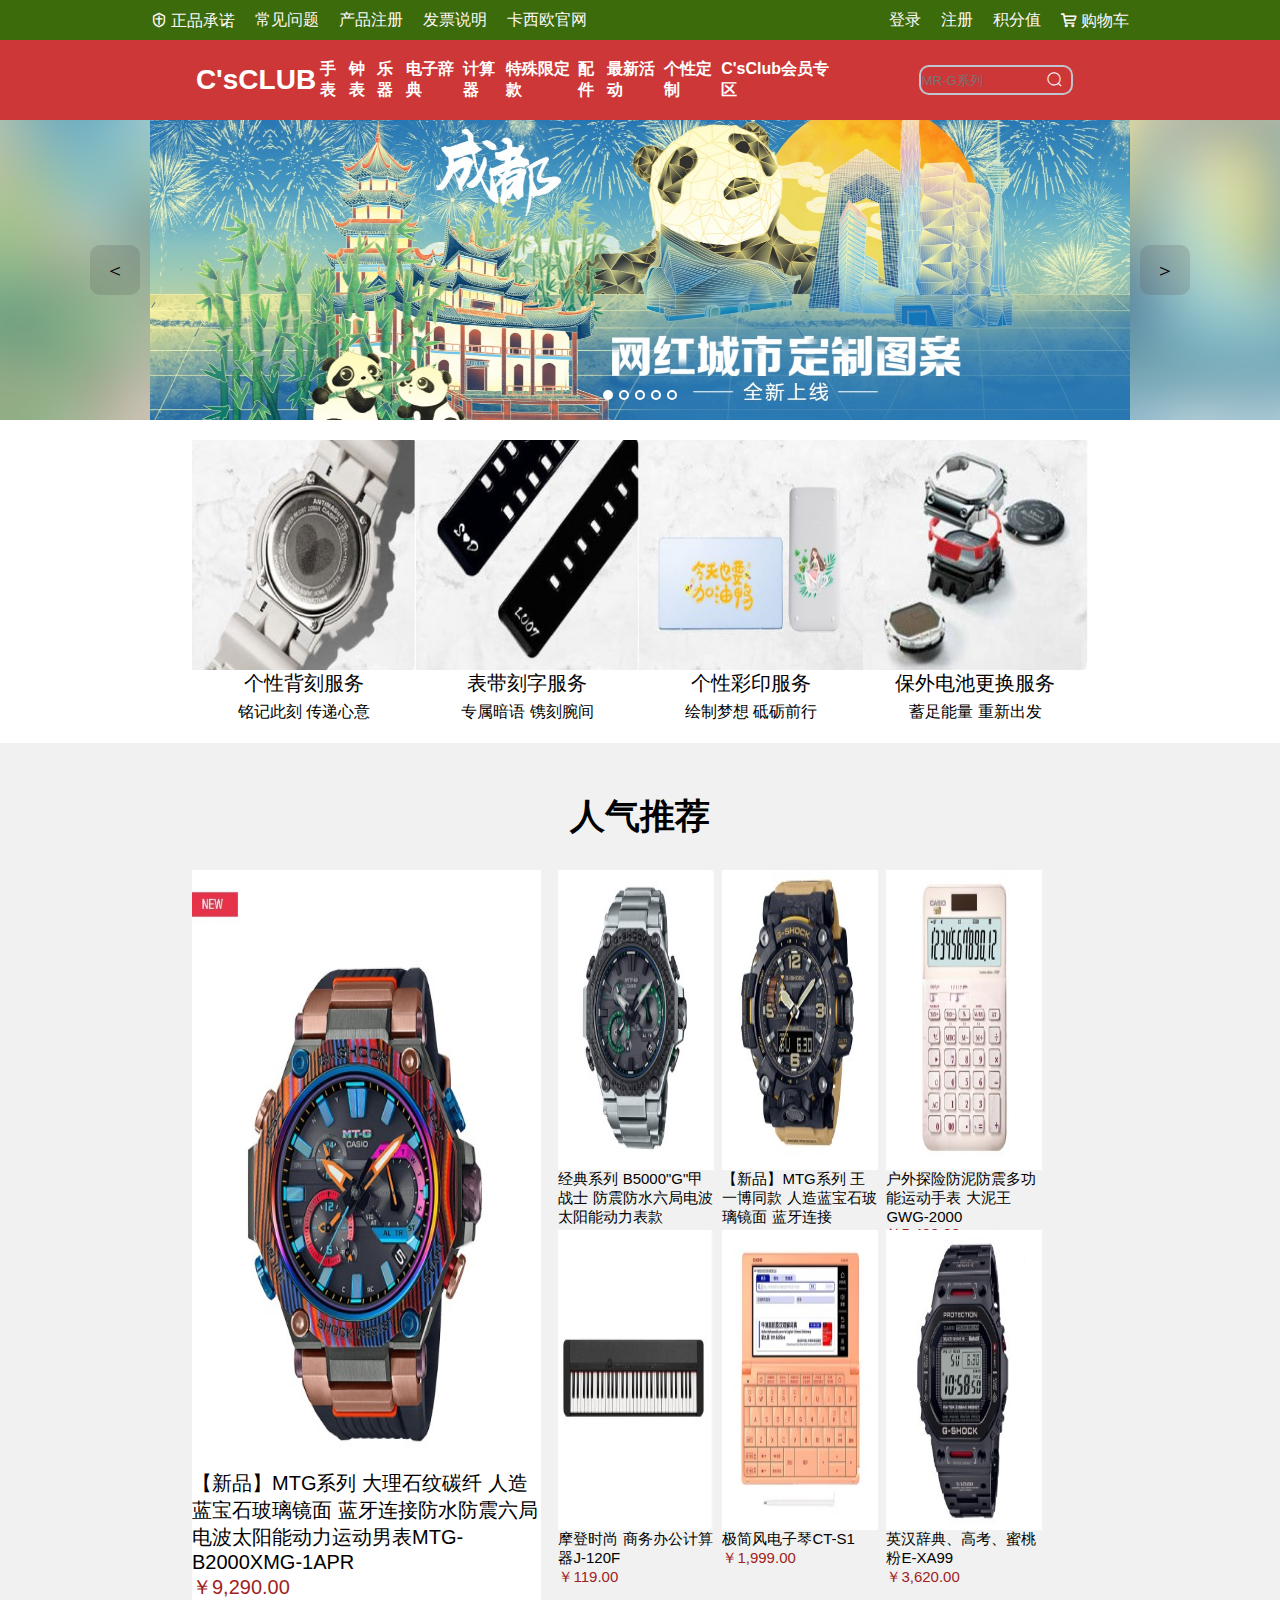
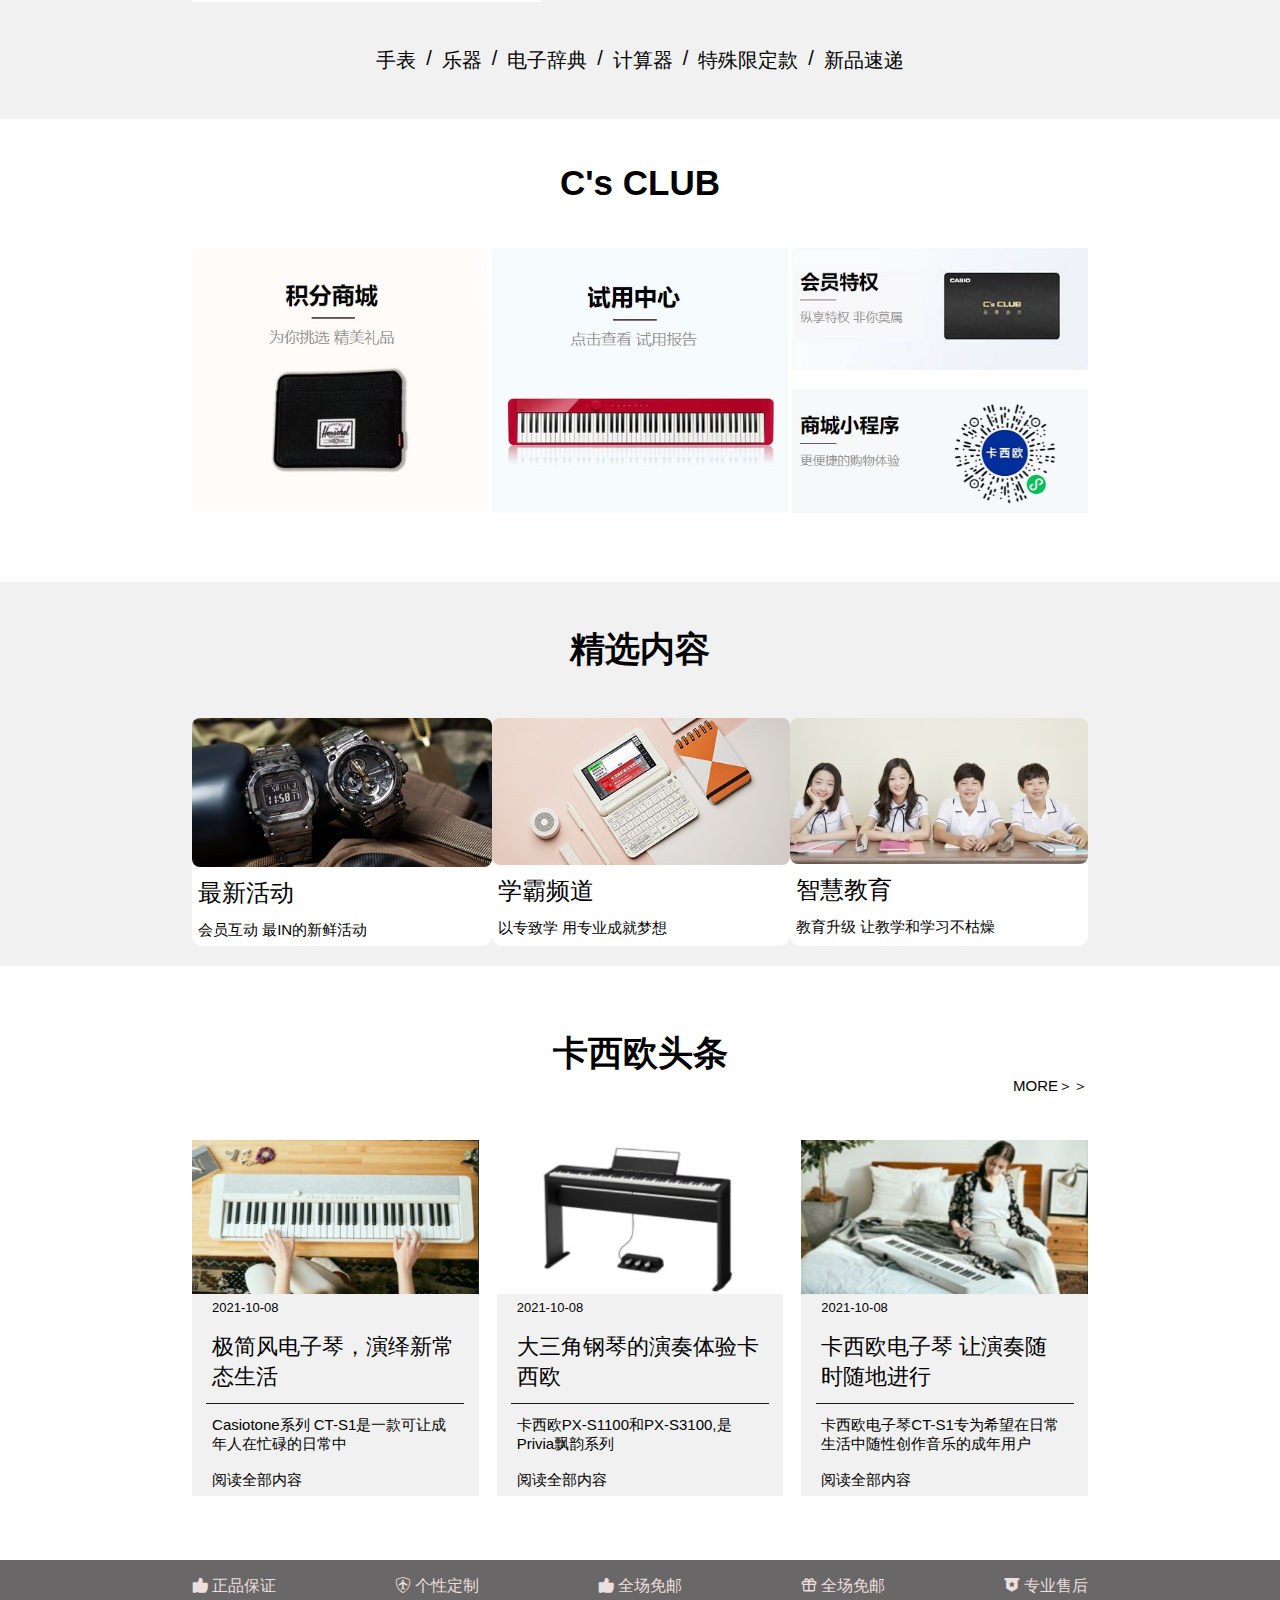
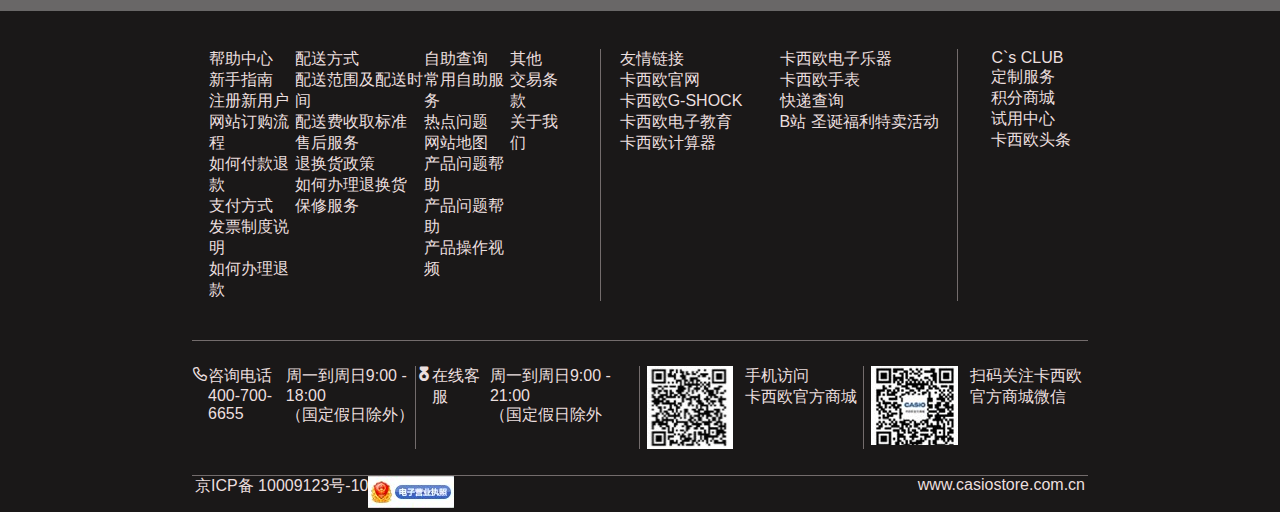
<file: index.html>
<!DOCTYPE html>
<html lang="en">
  <head>
    <meta charset="UTF-8" />
    <meta name="viewport" content="width=device-width, initial-scale=1.0" />
    <title>Document</title>
    <link rel="stylesheet" href="css/fonts.css" />
    <link rel="stylesheet" href="css/index.css" />
    <link rel="stylesheet" href="css/media.css" media="(max-width:768px)" />
  </head>
  <style type="text/css">
    .icon {
      width: 1em;
      height: 1em;
      vertical-align: -0.15em;
      fill: currentColor;
      overflow: hidden;
    }
  </style>
  <body>
    <div class="page">
      <div class="top">
        <nav id="navbar1">
          <ul>
            <li><span class="iconfont">&#xe642; </span>正品承诺</li>
            <li>常见问题</li>
            <li>产品注册</li>
            <li>发票说明</li>
            <li>卡西欧官网</li>
          </ul>
          <ul>
            <li>登录</li>
            <li>注册</li>
            <li>积分值</li>
            <li><span class="iconfont">&#xe602; </span>购物车</li>
          </ul>
        </nav>
        <nav id="navbar">
          <div class="burger">
            <div class="top-line"></div>
            <div class="middle-line"></div>
            <div class="bottom-line"></div>
          </div>
          <div class="logo">
            <span>C'sCLUB</span>
            <!-- <span>卡西欧官方商城</span> -->
          </div>
          <ul class="nav-menu">
            <li>手表</li>
            <li>钟表</li>
            <li>乐器</li>
            <li>电子辞典</li>
            <li>计算器</li>
            <li>特殊限定款</li>
            <li>配件</li>
            <li>
              <a
                href="./new_activities.html"
                style="text-decoration: none; color: #fff"
                >最新活动</a
              >
            </li>
            <li>
              <a
                href="./products.html"
                style="text-decoration: none; color: #fff"
                >个性定制</a
              >
            </li>
            <li><span>C'sClub会员专区</span></li>
          </ul>
          <div class="search">
            <input type="text" placeholder="MR-G系列" />
            <span class="iconfont">&#xe63f;</span>
          </div>
        </nav>
      </div>
      <aside id="aside">
        <ul>
          <li>
            <span class="iconfont">&#xe602;</span>
            <span>购物车</span>
            <span>0</span>
          </li>
          <li><span class="iconfont">&#xe605;</span></li>
          <li><span class="iconfont">&#xe66f;</span></li>
          <li><span class="iconfont">&#xe74c;</span></li>
        </ul>
        <div>
          <li>
            <span class="iconfont">&#xe60a;</span>
            <span>TOP</span>
          </li>
        </div>
      </aside>
      <div class="content">
        <div id="bigbanner">
          <div class="banner">
            <ul class="banners">
              <li>G-SHOCK</li>
              <li><img src="img/banner1.jpg" alt="" /></li>
              <li>时尚运动系列</li>
              <li>特殊限定款</li>
              <li>方形表盘系列</li>
              <li>G-STEEL系列</li>
              <li>主题系列</li>
              <li>蓝牙系列</li>
              <li>复古系列</li>
              <li>女性系列</li>
              <li>MRG系列</li>
              <li>Master of G系列</li>
              <li>MTG系列</li>
              <li>情侣系列</li>
            </ul>
            <ul class="second-banner">
              <li>BANY-G</li>
              <li><img src="img/banner2.jpg" alt="" /></li>
              <li>特殊款系列</li>
              <li>经典系列</li>
              <li>G-MS系列</li>
              <li>潮流时尚系列</li>
              <li>运动计步系列系列</li>
            </ul>
            <ul class="third-banner">
              <li>海神系列</li>
              <li><img src="img/banner3.jpg" alt="" /></li>
            </ul>
            <ul class="fourth-banner">
              <li>EDIFICE</li>
              <li><img src="img/banner4.jpg" alt="" /></li>
              <li>太阳能系列</li>
              <li>简约系列</li>
              <li>特殊限定系列</li>
              <li>运动系列</li>
              <li>新款轻薄系列</li>
            </ul>
            <ul class="fivth-banner">
              <li>SHEEN</li>
              <li><img src="img/banner5.jpg" alt="" /></li>
              <li>女钢表带</li>
              <li>女皮表带</li>
              <li>特殊限定系列</li>
              <li>电波系列</li>
              <li>蓝牙系列</li>
            </ul>
            <ul class="sixth-banner">
              <li>PRO TREK</li>
              <li><img src="img/banner6.jpg" alt="" /></li>
              <li>电波系列</li>
              <li>非系列</li>
            </ul>
            <ul class="seventh-banner">
              <li>特殊限定款</li>
              <li><img src="img/banner7.jpg" alt="" /></li>
            </ul>
            <button class="btnx">
              <svg class="icon" aria-hidden="true">
                <use xlink:href="#icon-CZ_025"></use>
              </svg>
            </button>
          </div>
          <div class="banner" id="banner2">
            <ul>
              <li>挂钟</li>
              <li><img src="img/2banner1.jpg" alt="" /></li>
            </ul>
            <ul class="second-banner">
              <li>台式闹钟</li>
              <li><img src="img/2banner2.jpg" alt="" /></li>
            </ul>
            <button class="btnx">
              <svg class="icon" aria-hidden="true">
                <use xlink:href="#icon-CZ_025"></use>
              </svg>
            </button>
          </div>
          <div class="banner">
            <ul class="first-banner">
              <li>电钢琴</li>
              <li><img src="img/3banner1.jpg" alt="" /></li>
              <li>时尚便捷</li>
              <li>时尚科技感</li>
              <li>家用、舞台表演</li>
              <li>高端音乐厅</li>
              <li>入门钢琴</li>
              <li>配件</li>
            </ul>
            <ul class="second-banner">
              <li>电子琴</li>
              <li><img src="img/3banner2.jpg" alt="" /></li>
              <li>玩酷便捷</li>
              <li>操作便捷</li>
              <li>多功能系列</li>
              <li>教学电子琴</li>
              <li>入门电子琴琴</li>
              <li>比赛电子琴</li>
            </ul>
            <ul>
              <li><img src="img/3banner3.jpg" alt="" /></li>
            </ul>
            <ul>
              <li><img src="img/3banner4.jpg" alt="" /></li>
            </ul>
            <ul>
              <li><img src="img/3banner5.jpg" alt="" /></li>
            </ul>
            <button class="btnx">
              <svg class="icon" aria-hidden="true">
                <use xlink:href="#icon-CZ_025"></use>
              </svg>
            </button>
          </div>

          <div class="banner">
            <ul>
              <li>留学英汉</li>
              <li><img src="img/4banner1.jpg" alt="" /></li>
              <li>E-XA220</li>
              <li>E-R220</li>
            </ul>
            <ul>
              <li>日英汉</li>
              <li><img src="img/4banner2.jpg" alt="" /></li>
              <li>E-XA220</li>
              <li>E-R220</li>
            </ul>
            <ul>
              <li>多语旗舰</li>
              <li><img src="img/4banner3.jpg" alt="" /></li>
              <li>E-XA220</li>
            </ul>
            <ul>
              <li>英汉</li>
              <li><img src="img/4banner4.jpg" alt="" /></li>
              <li>E-XA220</li>
            </ul>
            <ul>
              <li>学霸频道</li>
              <li><img src="img/4banner5.jpg" alt="" /></li>
              <li>E-XA220</li>
            </ul>
            <button class="btnx">
              <svg class="icon" aria-hidden="true">
                <use xlink:href="#icon-CZ_025"></use>
              </svg>
            </button>
          </div>

          <div class="banner">
            <ul>
              <li>函数科学</li>
              <li><img src="img/5banner1.jpg" alt="" /></li>
              <li>E-XA220</li>
              <li>E-R220</li>
            </ul>
            <ul>
              <li>图形编程</li>
              <li><img src="img/5banner2.jpg" alt="" /></li>
              <li>E-XA220</li>
              <li>E-R220</li>
            </ul>
            <ul>
              <li>函数工程</li>
              <li><img src="img/5banner3.jpg" alt="" /></li>
              <li>E-XA220</li>
            </ul>
            <ul>
              <li>金融理财</li>
              <li><img src="img/5banner4.jpg" alt="" /></li>
              <li>E-XA220</li>
            </ul>
            <ul>
              <li>日常商务</li>
              <li><img src="img/5banner5.jpg" alt="" /></li>
              <li>E-XA220</li>
            </ul>
            <ul>
              <li>语音机系列</li>
              <li><img src="img/5banner6.jpg" alt="" /></li>
              <li>E-XA220</li>
            </ul>
            <ul>
              <li>学霸频道</li>
              <li><img src="img/5banner7.jpg" alt="" /></li>
              <li>E-XA220</li>
            </ul>
            <button class="btnx">
              <svg class="icon" aria-hidden="true">
                <use xlink:href="#icon-CZ_025"></use>
              </svg>
            </button>
          </div>
          <div class="banner">
            <button class="btnx"></button>
          </div>
          <div class="banner" id="banner3">
            <ul class="first-banner">
              <li>手表配件</li>
              <li><img src="img/6banner1.jpg" alt="" /></li>
            </ul>
            <ul class="second-banner">
              <li>乐器配件</li>
              <li><img src="img/6banner2.jpg" alt="" /></li>
            </ul>
            <button class="btnx">
              <svg class="icon" aria-hidden="true">
                <use xlink:href="#icon-CZ_025"></use>
              </svg>
            </button>
          </div>
          <div class="banner">
            <button class="btnx"></button>
          </div>
          <div class="banner"></div>

          <div class="banner" id="banner1">
            <!-- <ul>
                        <li>积分商城</li>
                        <li>试用中心</li>
                        <li>智慧教育</li>
                        <li>卡西欧教育</li>
                    </ul> -->
          </div>
        </div>

        <main id="main">
          <!-- 虚化背景 -->
          <div class="bg"></div>
          <!-- 图片库 -->
          <section>
            <!-- 放图片 -->
            <div class="tupian">
              <img src="img/导航1.jpg" alt="" class="image" />
            </div>
            <!-- 小圆点 -->
            <div class="select"></div>
            <!-- 左右切换按钮 -->
            <div class="btns">
              <div class="btn left"><span class="anniu">＜</span></div>
              <div class="btn right"><span class="anniu">＞</span></div>
            </div>
          </section>
        </main>
        <div id="mobile">
          <div><img src="img/响应式图片1.jpg" alt="" /></div>
          <ul>
            <li>
              <span
                ><svg class="icon" aria-hidden="true">
                  <use xlink:href="#icon-shengdanjie-shengdanshu"></use></svg
              ></span>
              <span>手表</span>
            </li>
            <li>
              <span
                ><svg class="icon" aria-hidden="true">
                  <use xlink:href="#icon-shengdanjie-shengdanwa1"></use></svg
              ></span>
              <span>海神系列</span>
            </li>
            <li>
              <span
                ><svg class="icon" aria-hidden="true">
                  <use xlink:href="#icon-santa"></use></svg
              ></span>
              <span>乐器</span>
            </li>
            <li>
              <span
                ><svg class="icon" aria-hidden="true">
                  <use xlink:href="#icon-shengdanjie-shengdanmao"></use></svg
              ></span>
              <span>电子词典</span>
            </li>
            <li>
              <span
                ><svg class="icon" aria-hidden="true">
                  <use xlink:href="#icon-shengdanjie-shengdanwa"></use></svg
              ></span>
              <span>计算器</span>
            </li>
            <li>
              <span
                ><svg class="icon" aria-hidden="true">
                  <use xlink:href="#icon-shengdanjie-shengdanwa1"></use></svg
              ></span>
              <span>个性定制</span>
            </li>
            <li>
              <span
                ><svg class="icon" aria-hidden="true">
                  <use
                    xlink:href="#icon-shengdanjie-shengdanlingdang"
                  ></use></svg
              ></span>
              <span>每日签到</span>
            </li>
            <li>
              <span
                ><svg class="icon" aria-hidden="true">
                  <use xlink:href="#icon-shengdanjie-xingxing"></use></svg
              ></span>
              <span>积分换礼</span>
            </li>
            <li>
              <span
                ><svg class="icon" aria-hidden="true">
                  <use xlink:href="#icon-libao"></use></svg
              ></span>
              <span>试用中心</span>
            </li>
            <li>
              <span
                ><svg class="icon" aria-hidden="true">
                  <use xlink:href="#icon-shengdanjie-huahuan"></use></svg
              ></span>
              <span>学霸频道</span>
            </li>
          </ul>
        </div>
        <section id="section1">
          <ul>
            <li><img src="img/表1.jpg" alt="" /></li>
            <li>个性背刻服务</li>
            <li>铭记此刻 传递心意</li>
          </ul>
          <ul>
            <li><img src="img/表2.jpg" alt="" /></li>
            <li>表带刻字服务</li>
            <li>专属暗语 镌刻腕间</li>
          </ul>
          <ul>
            <li><img src="img/表3.jpg" alt="" /></li>
            <li>个性彩印服务</li>
            <li>绘制梦想 砥砺前行</li>
          </ul>
          <ul>
            <li><img src="img/表4.jpg" alt="" /></li>
            <li>保外电池更换服务</li>
            <li>蓄足能量 重新出发</li>
          </ul>
        </section>
        <div id="sectiontwo">
          <section id="section2">
            <h1>人气推荐</h1>
            <ul id="product">
              <div id="zhutu">
                <li>
                  <div><img src="img/人气推荐1.jpg" alt="" /></div>
                  <p>
                    【新品】MTG系列 大理石纹碳纤 人造蓝宝石玻璃镜面
                    蓝牙连接防水防震六局电波太阳能动力运动男表MTG-B2000XMG-1APR<span
                      >￥9,290.00</span
                    >
                  </p>
                </li>
              </div>
              <div id="xiaotu">
                <li>
                  <div><img src="img/人气推荐2.jpg" alt="" /></div>
                  <p>
                    经典系列 B5000"G"甲战士 防震防水六局电波太阳能动力表款<span
                      >￥11,490.00</span
                    >
                  </p>
                </li>
                <li>
                  <div><img src="img/人气推荐3.jpg" alt="" /></div>
                  <p>
                    【新品】MTG系列 王一博同款 人造蓝宝石玻璃镜面 蓝牙连接
                    <span>￥8,790.00 </span>
                  </p>
                </li>

                <li>
                  <div><img src="img/人气推荐4.jpg" alt="" /></div>
                  <p>
                    户外探险防泥防震多功能运动手表 大泥王GWG-2000<span
                      >￥5,490.00</span
                    >
                  </p>
                </li>
                <li>
                  <div><img src="img/人气推荐5.jpg" alt="" /></div>
                  <p>摩登时尚 商务办公计算器J-120F<span>￥119.00</span></p>
                </li>
                <li>
                  <div><img src="img/人气推荐6.jpg" alt="" /></div>
                  <p>极简风电子琴CT-S1<span>￥1,999.00</span></p>
                </li>
                <li>
                  <div><img src="img/人气推荐7.jpg" alt="" /></div>
                  <p>英汉辞典、高考、蜜桃粉E-XA99<span>￥3,620.00</span></p>
                </li>
              </div>
            </ul>
            <ul class="smallnav">
              <li>手表</li>
              <li>/</li>
              <li>乐器</li>
              <li>/</li>
              <li>电子辞典</li>
              <li>/</li>
              <li>计算器</li>
              <li>/</li>
              <li>特殊限定款</li>
              <li>/</li>
              <li>新品速递</li>
            </ul>
          </section>
        </div>
        <section id="section3">
          <h1>C's CLUB</h1>
          <ul>
            <li><img src="img/积分商城.jpg" alt="" /></li>
            <li><img src="img/试用中心.jpg" alt="" /></li>
            <li class="huiyuan">
              <div><img src="img/会员特权.jpg" alt="" /></div>
              <div><img src="img/商城小程序.jpg" alt="" /></div>
            </li>
          </ul>
        </section>
        <div id="sectionfour">
          <section id="section4">
            <h1>精选内容</h1>
            <div id="section4s">
              <ul>
                <img src="img/精选1.jpg" alt="" />
                <h2>最新活动</h2>
                <span>会员互动 最IN的新鲜活动</span>
              </ul>
              <ul>
                <img src="img/精选2.jpg" alt="" />
                <h2>学霸频道</h2>
                <span>以专致学 用专业成就梦想</span>
              </ul>
              <ul>
                <li><img src="img/精选3.jpg" alt="" /></li>
                <li><h2>智慧教育</h2></li>
                <li><span>教育升级 让教学和学习不枯燥</span></li>
              </ul>
            </div>
          </section>
        </div>
        <section id="section5">
          <h1>卡西欧头条</h1>
          <h3>MORE＞＞</h3>
          <div id="section5s">
            <ul>
              <li><img src="img/卡西欧头条1.jpg" alt="" /></li>
              <li>2021-10-08</li>
              <li>极简风电子琴，演绎新常态生活</li>
              <li>Casiotone系列 CT-S1是一款可让成年人在忙碌的日常中</li>
              <li>阅读全部内容</li>
            </ul>
            <ul>
              <li><img src="img/卡西欧头条2.jpg" alt="" /></li>
              <li>2021-10-08</li>
              <li>大三角钢琴的演奏体验卡西欧</li>
              <li>卡西欧PX-S1100和PX-S3100,是Privia飘韵系列</li>
              <li>阅读全部内容</li>
            </ul>
            <ul>
              <li><img src="img/卡西欧头条3.jpg" alt="" /></li>
              <li>2021-10-08</li>
              <li>卡西欧电子琴 让演奏随时随地进行</li>
              <li>
                卡西欧电子琴CT-S1专为希望在日常生活中随性创作音乐的成年用户
              </li>
              <li>阅读全部内容</li>
            </ul>
          </div>
        </section>
      </div>
      <div class="footer">
        <footer id="footer1">
          <div id="bottom1">
            <ul>
              <li><span class="iconfont">&#xe65e; </span>正品保证</li>
              <li><span class="iconfont">&#xe631; </span>个性定制</li>
              <li><span class="iconfont">&#xe65e; </span>全场免邮</li>
              <li><span class="iconfont">&#xe669; </span>全场免邮</li>
              <li><span class="iconfont">&#xe723; </span>专业售后</li>
            </ul>
          </div>
          <div id="bottom234">
            <div id="bottom2">
              <div>
                <ul>
                  <li>帮助中心</li>
                  <li>新手指南</li>
                  <li>注册新用户</li>
                  <li>网站订购流程</li>
                  <li>如何付款退款</li>
                  <li>支付方式</li>
                  <li>发票制度说明</li>
                  <li>如何办理退款</li>
                </ul>

                <ul>
                  <li>配送方式</li>
                  <li>配送范围及配送时间</li>
                  <li>配送费收取标准</li>
                  <li>售后服务</li>
                  <li>退换货政策</li>
                  <li>如何办理退换货</li>
                  <li>保修服务</li>
                </ul>
                <ul>
                  <li>自助查询</li>
                  <li>常用自助服务</li>
                  <li>热点问题</li>
                  <li>网站地图</li>
                  <li>产品问题帮助</li>
                  <li>产品问题帮助</li>
                  <li>产品操作视频</li>
                </ul>
                <ul>
                  <li>其他</li>
                  <li>交易条款</li>
                  <li>关于我们</li>
                </ul>
              </div>
              <div>
                <ul>
                  <li>友情链接</li>
                  <li>卡西欧官网</li>
                  <li>卡西欧G-SHOCK</li>
                  <li>卡西欧电子教育</li>
                  <li>卡西欧计算器</li>
                </ul>
                <ul>
                  <li>卡西欧电子乐器</li>
                  <li>卡西欧手表</li>
                  <li>快递查询</li>
                  <li>B站 圣诞福利特卖活动</li>
                </ul>
              </div>
              <div>
                <ul>
                  <li>C`s CLUB</li>
                  <li>定制服务</li>
                  <li>积分商城</li>
                  <li>试用中心</li>
                  <li>卡西欧头条</li>
                </ul>
              </div>
            </div>
            <div id="bottom3">
              <ul>
                <li><span class="iconfont">&#xe617; </span></li>
                <li><span>咨询电话</span> <span>400-700-6655</span></li>
                <li>
                  <span>周一到周日9:00 - 18:00</span>
                  <span>（国定假日除外）</span>
                </li>
              </ul>
              <ul>
                <li><span class="iconfont">&#xe620;</span></li>
                <li><span>在线客服</span></li>

                <li>
                  <span>周一到周日9:00 - 21:00</span>
                  <span>（国定假日除外</span>
                </li>
              </ul>
              <ul>
                <li><img src="img/二维码1.jpg" alt="" /></li>
                <li>
                  <span>手机访问</span>

                  <span>卡西欧官方商城</span>
                </li>
              </ul>
              <ul>
                <li><img src="img/二维码2.jpg" alt="" /></li>
                <li>
                  <span>扫码关注卡西欧</span>

                  <span>官方商城微信</span>
                </li>
              </ul>
            </div>
            <div id="bottom4">
              <ul>
                <li>
                  <span>京ICP备 10009123号-10</span>
                  <span><img src="img/电子执照.jpg" alt="" /></span>
                </li>
                <li>www.casiostore.com.cn</li>
              </ul>
            </div>
          </div>
        </footer>
        <div id="boo" class="show">
          <ul>
            <li>
              <span
                ><svg class="icon" aria-hidden="true">
                  <use xlink:href="#icon-shengdanjie-bangbangtang"></use></svg
              ></span>
              <span>首页</span>
            </li>
            <li>
              <span
                ><svg class="icon" aria-hidden="true">
                  <use xlink:href="#icon-shengdanjie-shengdanwa"></use></svg
              ></span>
              <span>个性化定制</span>
            </li>
            <li>
              <span id="part"
                ><svg class="icon" aria-hidden="true">
                  <use xlink:href="#icon-santa"></use></svg
              ></span>
              <span id="part2">圣诞专区</span>
            </li>
            <li>
              <span
                ><svg class="icon" aria-hidden="true">
                  <use xlink:href="#icon-libao1"></use></svg
              ></span>
              <span>购物车</span>
            </li>
            <li>
              <span
                ><svg class="icon" aria-hidden="true">
                  <use xlink:href="#icon-gouwuche1"></use></svg
              ></span>
              <span>我的</span>
            </li>
          </ul>
        </div>
      </div>
    </div>
    <script src="js/index.js"></script>
    <script src="http://at.alicdn.com/t/font_2988991_djyjqsd7zw8.js"></script>
  </body>
</html>
</file>
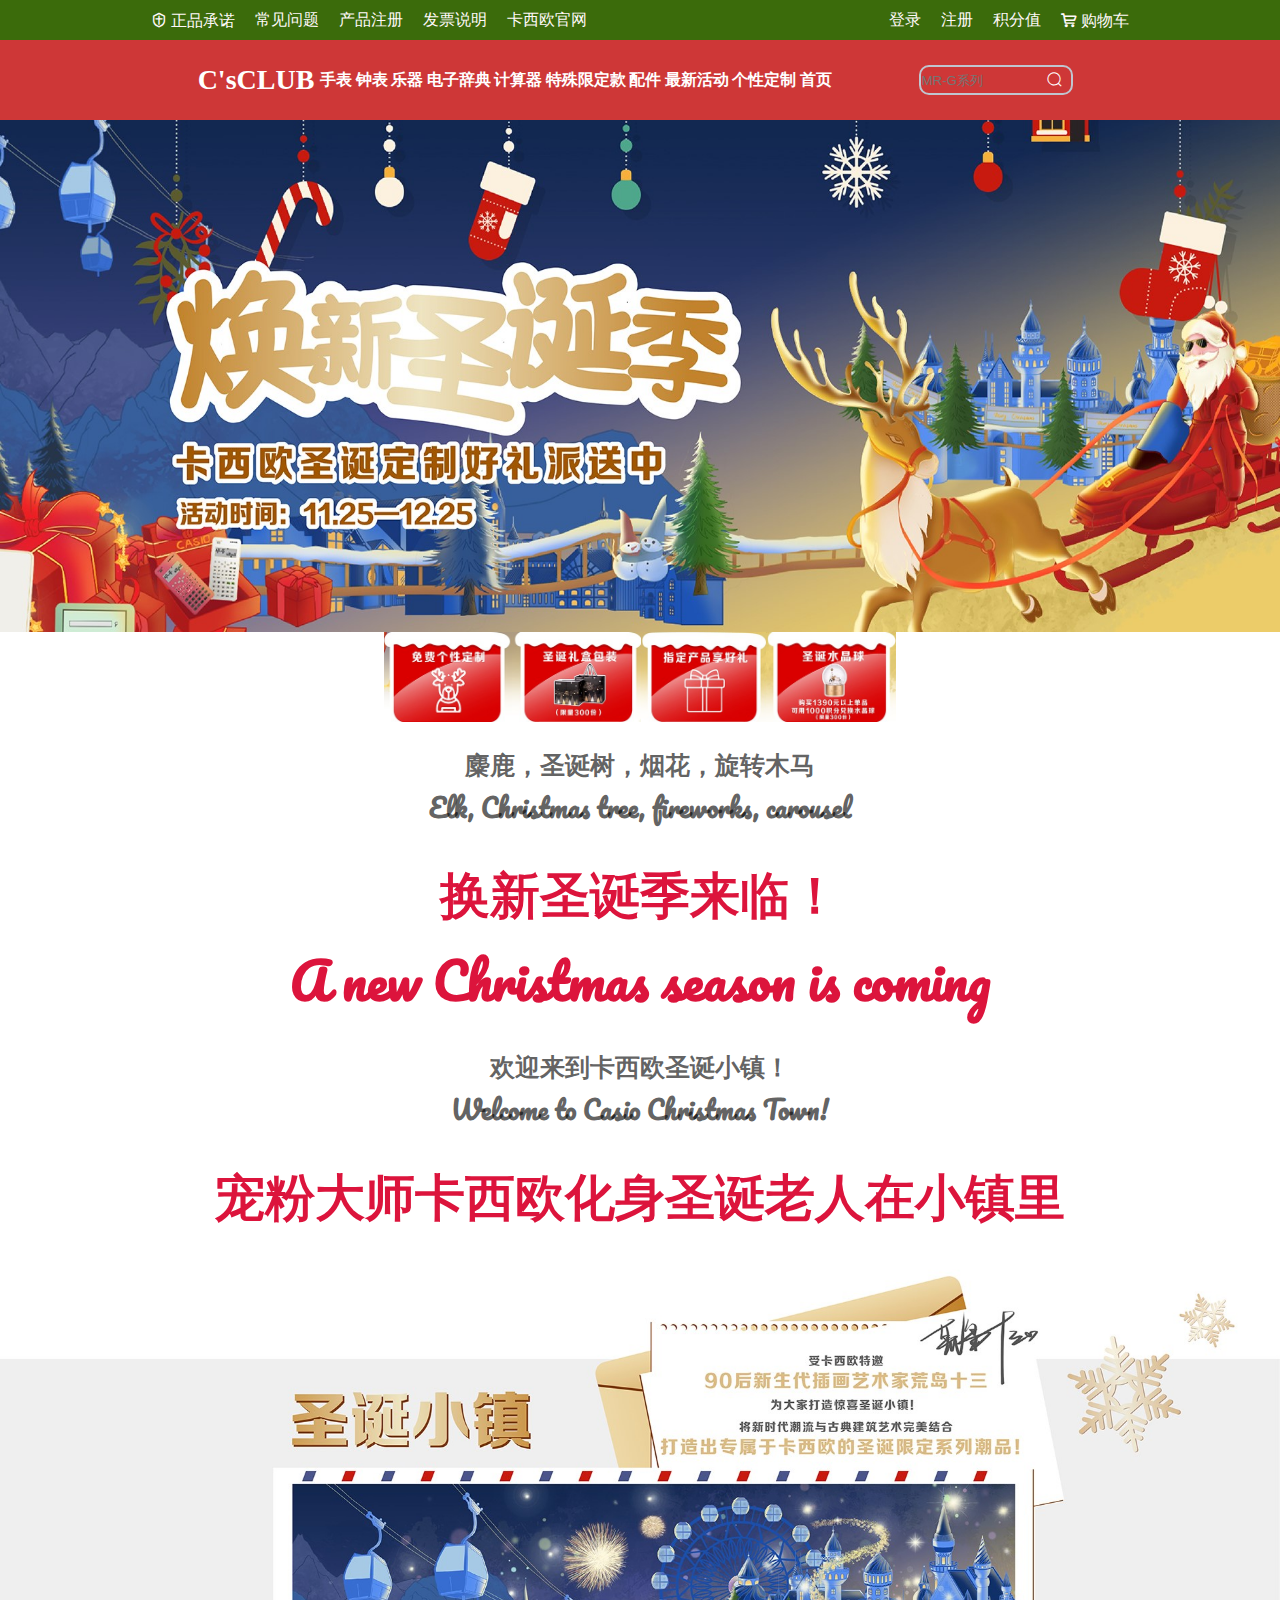
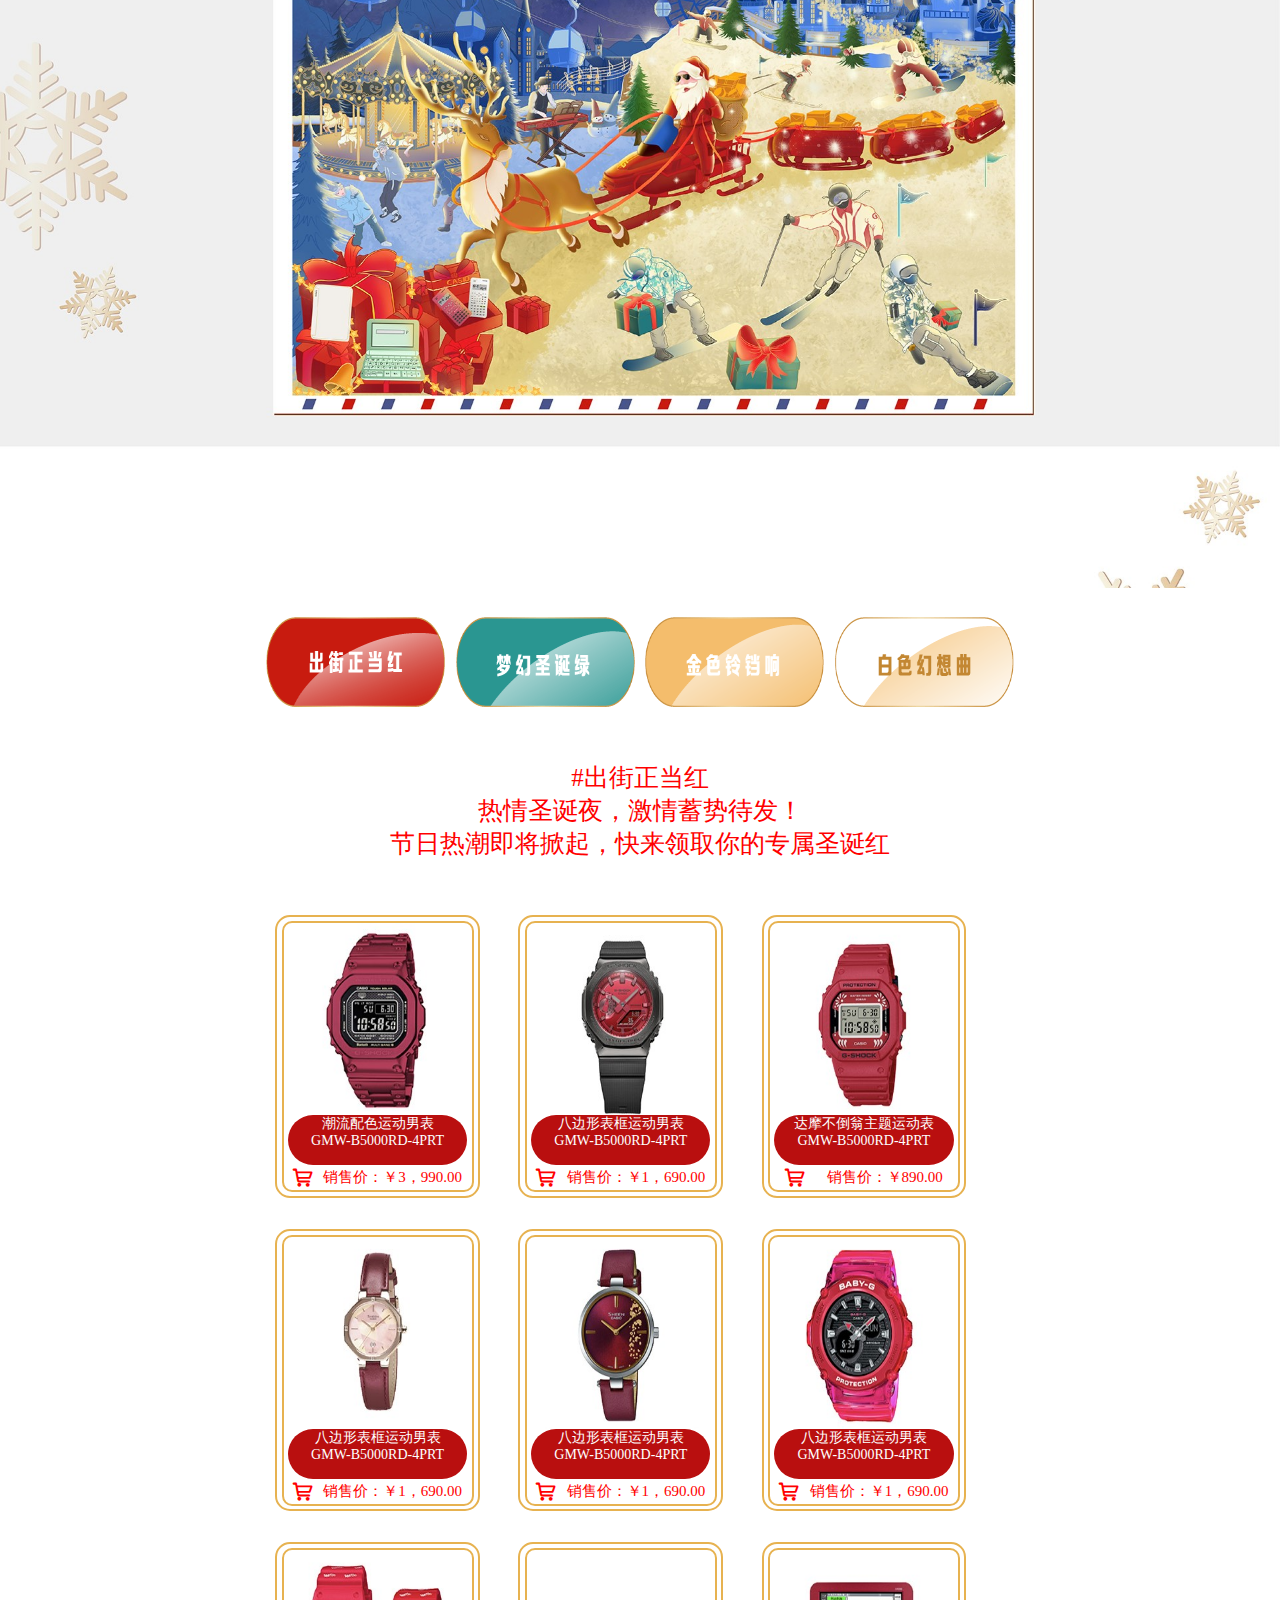
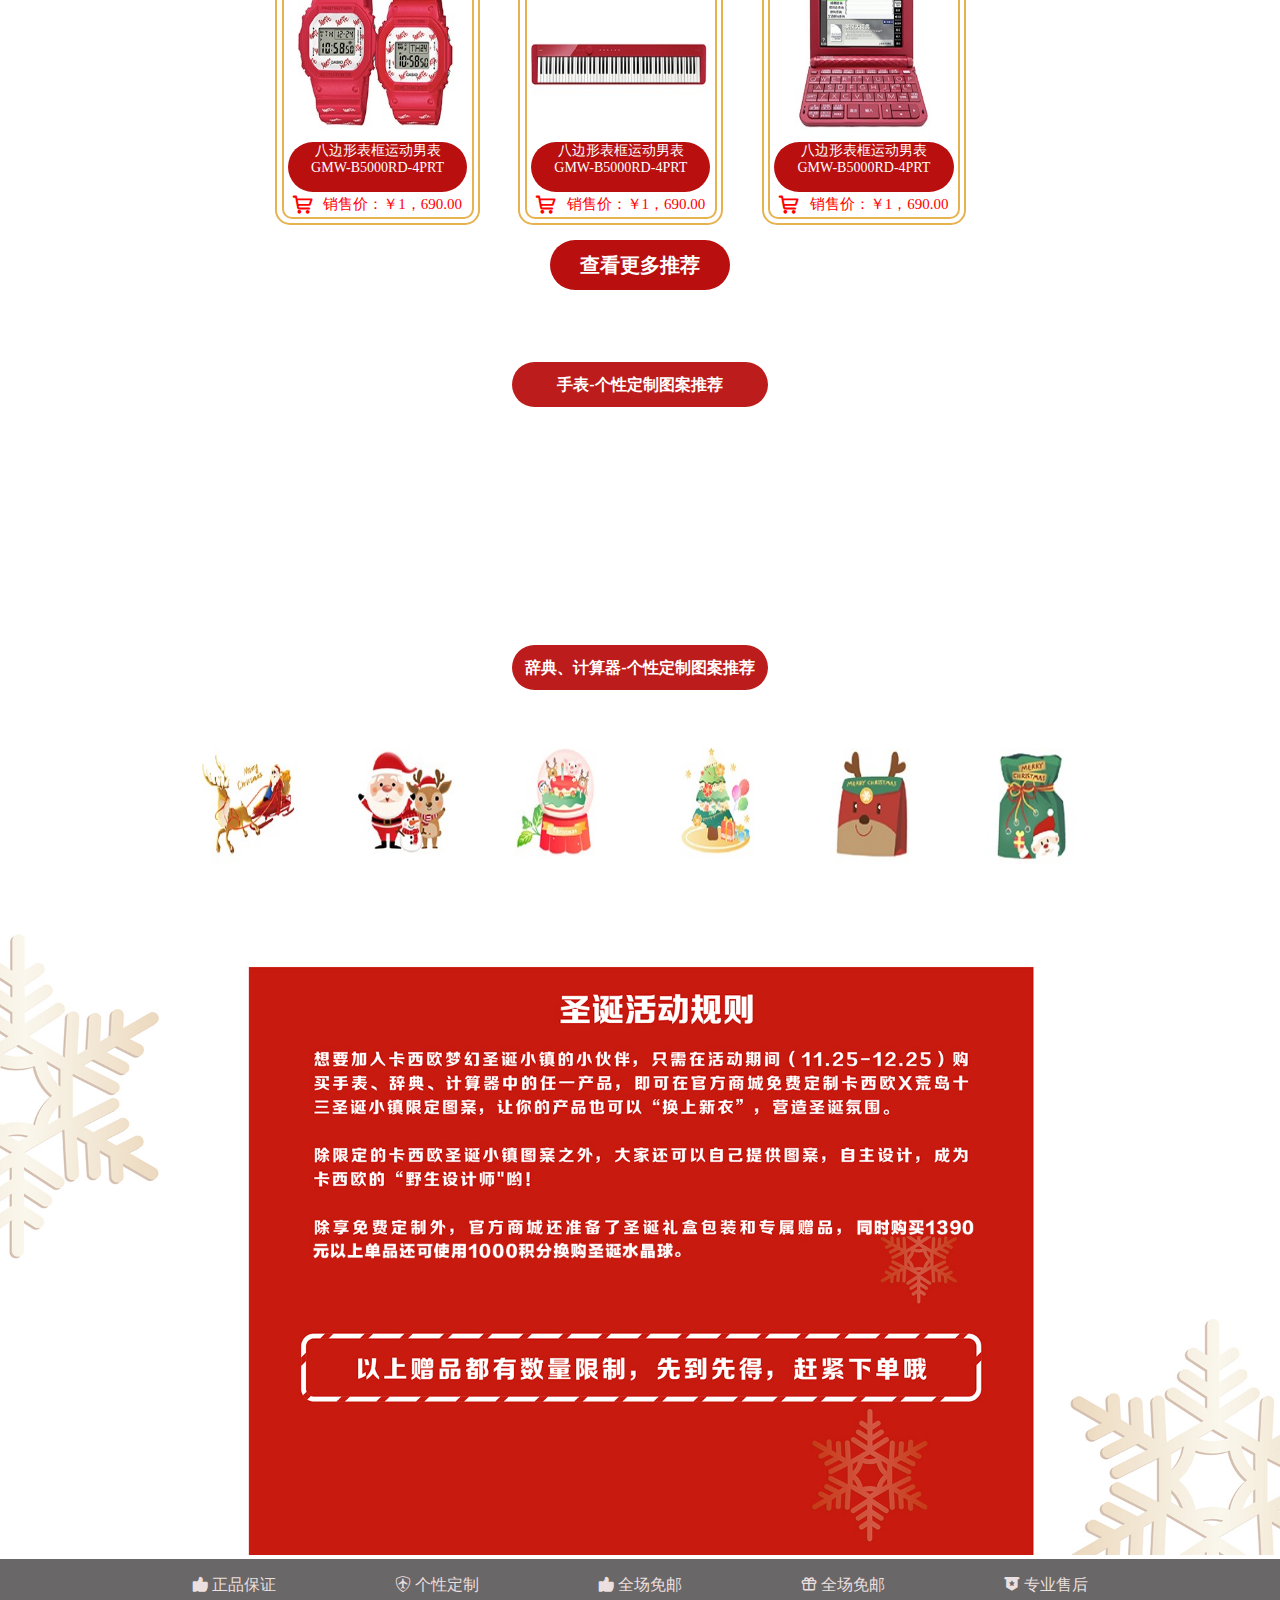
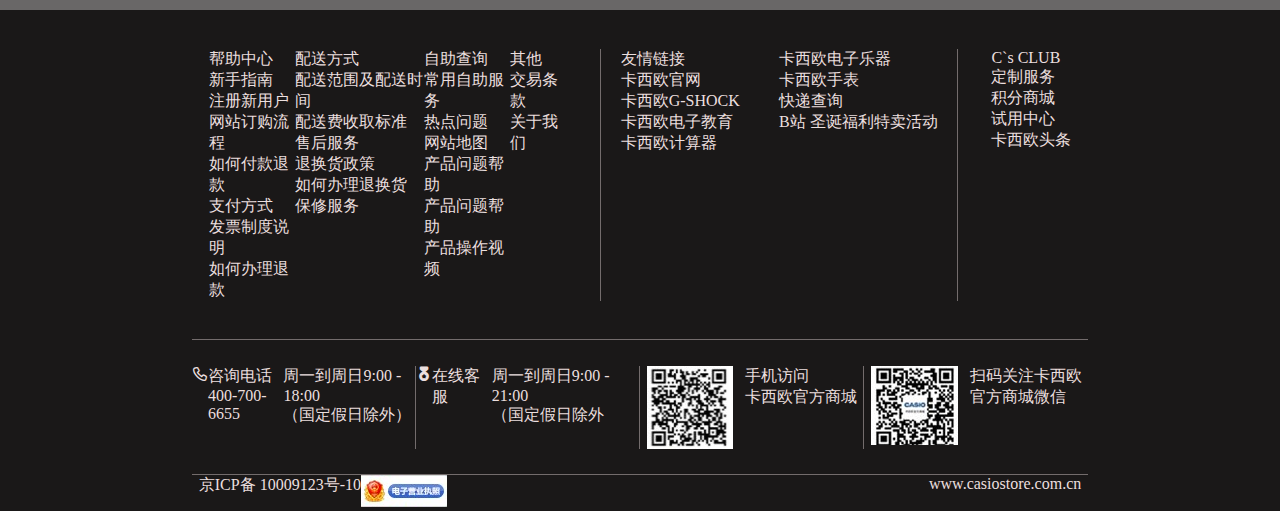
<file: new_activities.html>
<!DOCTYPE html>
<html lang="en">
  <head>
    <meta charset="UTF-8" />
    <meta name="viewport" content="width=device-width, initial-scale=1.0" />
    <title>Document</title>
    <title>Document</title>
    <link rel="stylesheet" href="css/fonts.css" />
    <link rel="stylesheet" href="css/newactivities.css" />
    <link rel="stylesheet" href="css/media2.css" media="(max-width:768px)" />
    <link
      href="https://fonts.font.im/css?family=Bangers|Hanalei+Fill|Lobster|Pacifico|Permanent+Marker|Sunflower:300"
      rel="stylesheet"
    />
  </head>
  <body>
    <div class="page">
      <div class="top">
        <nav id="navbar1">
          <ul>
            <li><span class="iconfont">&#xe642; </span>正品承诺</li>
            <li>常见问题</li>
            <li>产品注册</li>
            <li>发票说明</li>
            <li>卡西欧官网</li>
          </ul>
          <ul>
            <li>登录</li>
            <li>注册</li>
            <li>积分值</li>
            <li><span class="iconfont">&#xe602; </span>购物车</li>
          </ul>
        </nav>
        <nav id="navbar">
          <div class="burger">
            <div class="top-line"></div>
            <div class="middle-line"></div>
            <div class="bottom-line"></div>
          </div>
          <div class="logo">
            <span>C'sCLUB</span>
            <!-- <span>卡西欧官方商城</span> -->
          </div>
          <ul class="nav-menu">
            <li>手表</li>
            <li>钟表</li>
            <li>乐器</li>
            <li>电子辞典</li>
            <li>计算器</li>
            <li>特殊限定款</li>
            <li>配件</li>
            <li><a href="./new_activities.html" style="text-decoration: none; color: #fff">最新活动</a></li>
            <li><a href="./products.html" style="text-decoration: none; color: #fff">个性定制</a></li>
            <li><a href="./index.html" style="text-decoration: none; color: #fff">首页</a></li>
          </ul>
          <div class="search">
            <input type="text" placeholder="MR-G系列" />
            <span class="iconfont">&#xe63f;</span>
          </div>
        </nav>
      </div>
      <aside id="aside">
        <ul>
          <li>
            <span class="iconfont">&#xe602;</span>
            <span>购物车</span>
            <span>0</span>
          </li>
          <li><span class="iconfont">&#xe605;</span></li>
          <li><span class="iconfont">&#xe66f;</span></li>
          <li><span class="iconfont">&#xe74c;</span></li>
        </ul>
        <div>
          <li>
            <span class="iconfont">&#xe60a;</span>
            <span>TOP</span>
          </li>
        </div>
      </aside>
      <div class="content">
        <div class="bigbanner">
          <div class="banner">
            <ul class="banners">
              <li>G-SHOCK</li>
              <li><img src="img/banner1.jpg" alt="" /></li>
              <li>时尚运动系列</li>
              <li>特殊限定款</li>
              <li>方形表盘系列</li>
              <li>G-STEEL系列</li>
              <li>主题系列</li>
              <li>蓝牙系列</li>
              <li>复古系列</li>
              <li>女性系列</li>
              <li>MRG系列</li>
              <li>Master of G系列</li>
              <li>MTG系列</li>
              <li>情侣系列</li>
            </ul>
            <ul class="second-banner">
              <li>BANY-G</li>
              <li><img src="img/banner2.jpg" alt="" /></li>
              <li>特殊款系列</li>
              <li>经典系列</li>
              <li>G-MS系列</li>
              <li>潮流时尚系列</li>
              <li>运动计步系列系列</li>
            </ul>
            <ul class="third-banner">
              <li>海神系列</li>
              <li><img src="img/banner3.jpg" alt="" /></li>
            </ul>
            <ul class="fourth-banner">
              <li>EDIFICE</li>
              <li><img src="img/banner4.jpg" alt="" /></li>
              <li>太阳能系列</li>
              <li>简约系列</li>
              <li>特殊限定系列</li>
              <li>运动系列</li>
              <li>新款轻薄系列</li>
            </ul>
            <ul class="fivth-banner">
              <li>SHEEN</li>
              <li><img src="img/banner5.jpg" alt="" /></li>
              <li>女钢表带</li>
              <li>女皮表带</li>
              <li>特殊限定系列</li>
              <li>电波系列</li>
              <li>蓝牙系列</li>
            </ul>
            <ul class="sixth-banner">
              <li>PRO TREK</li>
              <li><img src="img/banner6.jpg" alt="" /></li>
              <li>电波系列</li>
              <li>非系列</li>
            </ul>
            <ul class="seventh-banner">
              <li>特殊限定款</li>
              <li><img src="img/banner7.jpg" alt="" /></li>
            </ul>
            <button class="btnx">
              <svg class="icon" aria-hidden="true">
                <use xlink:href="#icon-CZ_025"></use>
              </svg>
            </button>
          </div>
          <div class="banner" id="banner2">
            <ul>
              <li>挂钟</li>
              <li><img src="img/2banner1.jpg" alt="" /></li>
            </ul>
            <ul class="second-banner">
              <li>台式闹钟</li>
              <li><img src="img/2banner2.jpg" alt="" /></li>
            </ul>
            <button class="btnx">
              <svg class="icon" aria-hidden="true">
                <use xlink:href="#icon-CZ_025"></use>
              </svg>
            </button>
          </div>
          <div class="banner">
            <ul class="first-banner">
              <li>电钢琴</li>
              <li><img src="img/3banner1.jpg" alt="" /></li>
              <li>时尚便捷</li>
              <li>时尚科技感</li>
              <li>家用、舞台表演</li>
              <li>高端音乐厅</li>
              <li>入门钢琴</li>
              <li>配件</li>
            </ul>
            <ul class="second-banner">
              <li>电子琴</li>
              <li><img src="img/3banner2.jpg" alt="" /></li>
              <li>玩酷便捷</li>
              <li>操作便捷</li>
              <li>多功能系列</li>
              <li>教学电子琴</li>
              <li>入门电子琴琴</li>
              <li>比赛电子琴</li>
            </ul>
            <ul>
              <li><img src="img/3banner3.jpg" alt="" /></li>
            </ul>
            <ul>
              <li><img src="img/3banner4.jpg" alt="" /></li>
            </ul>
            <ul>
              <li><img src="img/3banner5.jpg" alt="" /></li>
            </ul>
            <button class="btnx">
              <svg class="icon" aria-hidden="true">
                <use xlink:href="#icon-CZ_025"></use>
              </svg>
            </button>
          </div>

          <div class="banner">
            <ul>
              <li>留学英汉</li>
              <li><img src="img/4banner1.jpg" alt="" /></li>
              <li>E-XA220</li>
              <li>E-R220</li>
            </ul>
            <ul>
              <li>日英汉</li>
              <li><img src="img/4banner2.jpg" alt="" /></li>
              <li>E-XA220</li>
              <li>E-R220</li>
            </ul>
            <ul>
              <li>多语旗舰</li>
              <li><img src="img/4banner3.jpg" alt="" /></li>
              <li>E-XA220</li>
            </ul>
            <ul>
              <li>英汉</li>
              <li><img src="img/4banner4.jpg" alt="" /></li>
              <li>E-XA220</li>
            </ul>
            <ul>
              <li>学霸频道</li>
              <li><img src="img/4banner5.jpg" alt="" /></li>
              <li>E-XA220</li>
            </ul>
            <button class="btnx">
              <svg class="icon" aria-hidden="true">
                <use xlink:href="#icon-CZ_025"></use>
              </svg>
            </button>
          </div>

          <div class="banner">
            <ul>
              <li>函数科学</li>
              <li><img src="img/5banner1.jpg" alt="" /></li>
              <li>E-XA220</li>
              <li>E-R220</li>
            </ul>
            <ul>
              <li>图形编程</li>
              <li><img src="img/5banner2.jpg" alt="" /></li>
              <li>E-XA220</li>
              <li>E-R220</li>
            </ul>
            <ul>
              <li>函数工程</li>
              <li><img src="img/5banner3.jpg" alt="" /></li>
              <li>E-XA220</li>
            </ul>
            <ul>
              <li>金融理财</li>
              <li><img src="img/5banner4.jpg" alt="" /></li>
              <li>E-XA220</li>
            </ul>
            <ul>
              <li>日常商务</li>
              <li><img src="img/5banner5.jpg" alt="" /></li>
              <li>E-XA220</li>
            </ul>
            <ul>
              <li>语音机系列</li>
              <li><img src="img/5banner6.jpg" alt="" /></li>
              <li>E-XA220</li>
            </ul>
            <ul>
              <li>学霸频道</li>
              <li><img src="img/5banner7.jpg" alt="" /></li>
              <li>E-XA220</li>
            </ul>
            <button class="btnx">
              <svg class="icon" aria-hidden="true">
                <use xlink:href="#icon-CZ_025"></use>
              </svg>
            </button>
          </div>
          <div class="banner">
            <button class="btnx"></button>
          </div>
          <div class="banner" id="banner3">
            <ul class="first-banner">
              <li>手表配件</li>
              <li><img src="img/6banner1.jpg" alt="" /></li>
            </ul>
            <ul class="second-banner">
              <li>乐器配件</li>
              <li><img src="img/6banner2.jpg" alt="" /></li>
            </ul>
            <button class="btnx">
              <svg class="icon" aria-hidden="true">
                <use xlink:href="#icon-CZ_025"></use>
              </svg>
            </button>
          </div>
          <div class="banner">
            <button class="btnx"></button>
          </div>
          <div class="banner"></div>

          <div class="banner" id="banner1">
            <!-- <ul>
                                    <li>积分商城</li>
                                    <li>试用中心</li>
                                    <li>智慧教育</li>
                                    <li>卡西欧教育</li>
                                </ul> -->
          </div>
        </div>
        <header>
          <div><img src="img/最新活动首图背景.jpg" alt="" /></div>
        </header>
        <div class="boderprize">
          <ul class="prize">
            <!-- <div class="prizeMove1"> -->
            <li><img src="img/最新活动首图1.jpg" alt="" /></li>
            <li><img src="img/最新活动首图2.jpg" alt="" /></li>
            <!-- </div> -->
            <!-- <div class="prizeMove2"> -->
            <li><img src="img/最新活动首图3.jpg" alt="" /></li>
            <li><img src="img/最新活动首图4.jpg" alt="" /></li>
            <!-- </div> -->
          </ul>
        </div>
        <ul class="word">
          <li>
            麋鹿，圣诞树，烟花，旋转木马<br />Elk, Christmas tree, fireworks,
            carousel
          </li>
          <li>换新圣诞季来临！<br />A new Christmas season is coming</li>
          <li>
            欢迎来到卡西欧圣诞小镇！<br />Welcome to Casio Christmas Town!
          </li>
          <li>宠粉大师卡西欧化身圣诞老人在小镇里</li>
          <!-- <li>为大家派送惊喜礼物哦</li> -->
        </ul>
        <div class="town">
          <img src="img/bg.jpg" alt="" />
        </div>

        <main id="_main2">
          <ul class="tab">
            <li class="active"><img src="img/出街正当红.png" alt="" /></li>
            <li><img src="img/梦幻圣诞绿.png" alt="" /></li>
            <li><img src="img/金色铃铛响.png" alt="" /></li>
            <li><img src="img/白色幻想曲.png" alt="" /></li>
          </ul>

          <section class="section change">
            <ul class="tab-word one">
              <li>#出街正当红</li>
              <li>热情圣诞夜，激情蓄势待发！</li>
              <li>节日热潮即将掀起，快来领取你的专属圣诞红</li>
            </ul>
            <ul class="product one">
              <li>
                <div class="box">
                  <div>
                    <img src="img/最新活动商品图1.jpg" alt="" />
                  </div>
                  <div>潮流配色运动男表<br />GMW-B5000RD-4PRT</div>
                  <div>
                    <span><span class="iconfont">&#xe602; </span></span>
                    <span>销售价：￥3，990.00</span>
                  </div>
                </div>
              </li>
              <li>
                <div class="box">
                  <div>
                    <img src="img/最新活动商品图2.jpg" alt="" />
                  </div>
                  <div>八边形表框运动男表<br />GMW-B5000RD-4PRT</div>

                  <div>
                    <span><span class="iconfont">&#xe602; </span></span>
                    <span>销售价：￥1，690.00</span>
                  </div>
                </div>
              </li>
              <li>
                <div class="box">
                  <div>
                    <img src="img/最新活动商品图3.jpg" alt="" />
                  </div>
                  <div>达摩不倒翁主题运动表<br />GMW-B5000RD-4PRT</div>

                  <div>
                    <span><span class="iconfont">&#xe602; </span></span>
                    <span>销售价：￥890.00</span>
                  </div>
                </div>
              </li>
              <li>
                <div class="box">
                  <div>
                    <img src="img/最新活动商品图4.jpg" alt="" />
                  </div>
                  <div>八边形表框运动男表<br />GMW-B5000RD-4PRT</div>

                  <div>
                    <span><span class="iconfont">&#xe602; </span></span>
                    <span>销售价：￥1，690.00</span>
                  </div>
                </div>
              </li>
              <li>
                <div class="box">
                  <div>
                    <img src="img/最新活动商品图5.jpg" alt="" />
                  </div>
                  <div>八边形表框运动男表<br />GMW-B5000RD-4PRT</div>

                  <div>
                    <span><span class="iconfont">&#xe602; </span></span>
                    <span>销售价：￥1，690.00</span>
                  </div>
                </div>
              </li>
              <li>
                <div class="box">
                  <div>
                    <img src="img/最新活动商品图6.jpg" alt="" />
                  </div>
                  <div>八边形表框运动男表<br />GMW-B5000RD-4PRT</div>

                  <div>
                    <span><span class="iconfont">&#xe602; </span></span>
                    <span>销售价：￥1，690.00</span>
                  </div>
                </div>
              </li>
              <li>
                <div class="box">
                  <div>
                    <img src="img/最新活动商品图7.jpg" alt="" />
                  </div>
                  <div>八边形表框运动男表<br />GMW-B5000RD-4PRT</div>

                  <div>
                    <span><span class="iconfont">&#xe602; </span></span>
                    <span>销售价：￥1，690.00</span>
                  </div>
                </div>
              </li>
              <li>
                <div class="box">
                  <div>
                    <img src="img/最新活动商品图8.jpg" alt="" />
                  </div>
                  <div>八边形表框运动男表<br />GMW-B5000RD-4PRT</div>

                  <div>
                    <span><span class="iconfont">&#xe602; </span></span>
                    <span>销售价：￥1，690.00</span>
                  </div>
                </div>
              </li>
              <li>
                <div class="box">
                  <div>
                    <img src="img/最新活动商品图9.jpg" alt="" />
                  </div>
                  <div>八边形表框运动男表<br />GMW-B5000RD-4PRT</div>

                  <div>
                    <span><span class="iconfont">&#xe602; </span></span>
                    <span>销售价：￥1，690.00</span>
                  </div>
                </div>
              </li>
            </ul>
            <div class="more1">查看更多推荐</div>
          </section>
          <section class="section">
            <ul class="tab-word two">
              <li>#梦幻圣诞绿</li>
              <li>挂满金球、堆满礼物的圣诞树，衬托一场惊艳的圣诞节之美~</li>
              <li>限定憧憬随之开启，魅不可挡</li>
            </ul>
            <ul class="product two">
              <li>
                <div class="box">
                  <div>
                    <img src="img/最新活动商品图11.jpg" alt="" />
                  </div>
                  <div>潮流配色运动男表<br />GMW-B5000RD-4PRT</div>
                  <div>
                    <span><span class="iconfont">&#xe602; </span></span>
                    <span>销售价：￥3，990.00</span>
                  </div>
                </div>
              </li>
              <li>
                <div class="box">
                  <div>
                    <img src="img/最新活动商品图22.jpg" alt="" />
                  </div>
                  <div>八边形表框运动男表<br />GMW-B5000RD-4PRT</div>

                  <div>
                    <span><span class="iconfont">&#xe602; </span></span>
                    <span>销售价：￥1，690.00</span>
                  </div>
                </div>
              </li>
              <li>
                <div class="box">
                  <div>
                    <img src="img/最新活动商品图33.jpg" alt="" />
                  </div>
                  <div>达摩不倒翁主题运动表<br />GMW-B5000RD-4PRT</div>

                  <div>
                    <span><span class="iconfont">&#xe602; </span></span>
                    <span>销售价：￥890.00</span>
                  </div>
                </div>
              </li>
              <li>
                <div class="box">
                  <div>
                    <img src="img/最新活动商品图44.jpg" alt="" />
                  </div>
                  <div>八边形表框运动男表<br />GMW-B5000RD-4PRT</div>

                  <div>
                    <span><span class="iconfont">&#xe602; </span></span>
                    <span>销售价：￥1，690.00</span>
                  </div>
                </div>
              </li>
              <li>
                <div class="box">
                  <div>
                    <img src="img/最新活动商品图55.jpg" alt="" />
                  </div>
                  <div>八边形表框运动男表<br />GMW-B5000RD-4PRT</div>

                  <div>
                    <span><span class="iconfont">&#xe602; </span></span>
                    <span>销售价：￥1，690.00</span>
                  </div>
                </div>
              </li>
              <li>
                <div class="box">
                  <div>
                    <img src="img/最新活动商品图66.jpg" alt="" />
                  </div>
                  <div>八边形表框运动男表<br />GMW-B5000RD-4PRT</div>

                  <div>
                    <span><span class="iconfont">&#xe602; </span></span>
                    <span>销售价：￥1，690.00</span>
                  </div>
                </div>
              </li>
              <li>
                <div class="box">
                  <div>
                    <img src="img/最新活动商品图77.jpg" alt="" />
                  </div>
                  <div>八边形表框运动男表<br />GMW-B5000RD-4PRT</div>

                  <div>
                    <span><span class="iconfont">&#xe602; </span></span>
                    <span>销售价：￥1，690.00</span>
                  </div>
                </div>
              </li>
            </ul>
            <div class="more2">查看更多推荐</div>
          </section>
          <section class="section">
            <ul class="tab-word three">
              <li>#金色铃铛响</li>
              <li>叮叮当，叮叮当，铃儿响叮当~清脆的铃铛声渲染梦幻圣诞夜~</li>
              <li>超多颜值爆“表”等你来！快来PICK心仪好货！</li>
            </ul>
            <ul class="product three">
              <li>
                <div class="box">
                  <div>
                    <img src="img/最新活动商品图111.jpg" alt="" />
                  </div>
                  <div>潮流配色运动男表<br />GMW-B5000RD-4PRT</div>
                  <div>
                    <span><span class="iconfont">&#xe602; </span></span>
                    <span>销售价：￥3，990.00</span>
                  </div>
                </div>
              </li>
              <li>
                <div class="box">
                  <div>
                    <img src="img/最新活动商品图222.jpg" alt="" />
                  </div>
                  <div>八边形表框运动男表<br />GMW-B5000RD-4PRT</div>

                  <div>
                    <span><span class="iconfont">&#xe602; </span></span>
                    <span>销售价：￥1，690.00</span>
                  </div>
                </div>
              </li>
              <li>
                <div class="box">
                  <div>
                    <img src="img/最新活动商品图333.jpg" alt="" />
                  </div>
                  <div>达摩不倒翁主题运动表<br />GMW-B5000RD-4PRT</div>

                  <div>
                    <span><span class="iconfont">&#xe602; </span></span>
                    <span>销售价：￥890.00</span>
                  </div>
                </div>
              </li>
              <li>
                <div class="box">
                  <div>
                    <img src="img/最新活动商品图444.jpg" alt="" />
                  </div>
                  <div>八边形表框运动男表<br />GMW-B5000RD-4PRT</div>

                  <div>
                    <span><span class="iconfont">&#xe602; </span></span>
                    <span>销售价：￥1，690.00</span>
                  </div>
                </div>
              </li>
              <li>
                <div class="box">
                  <div>
                    <img src="img/最新活动商品图555.jpg" alt="" />
                  </div>
                  <div>八边形表框运动男表<br />GMW-B5000RD-4PRT</div>

                  <div>
                    <span><span class="iconfont">&#xe602; </span></span>
                    <span>销售价：￥1，690.00</span>
                  </div>
                </div>
              </li>
              <li>
                <div class="box">
                  <div>
                    <img src="img/最新活动商品图666.jpg" alt="" />
                  </div>
                  <div>八边形表框运动男表<br />GMW-B5000RD-4PRT</div>

                  <div>
                    <span><span class="iconfont">&#xe602; </span></span>
                    <span>销售价：￥1，690.00</span>
                  </div>
                </div>
              </li>
              <li>
                <div class="box">
                  <div>
                    <img src="img/最新活动商品图777.jpg" alt="" />
                  </div>
                  <div>八边形表框运动男表<br />GMW-B5000RD-4PRT</div>

                  <div>
                    <span><span class="iconfont">&#xe602; </span></span>
                    <span>销售价：￥1，690.00</span>
                  </div>
                </div>
              </li>
              <li>
                <div class="box">
                  <div>
                    <img src="img/最新活动商品图888.jpg" alt="" />
                  </div>
                  <div>八边形表框运动男表<br />GMW-B5000RD-4PRT</div>

                  <div>
                    <span><span class="iconfont">&#xe602; </span></span>
                    <span>销售价：￥1，690.00</span>
                  </div>
                </div>
              </li>
            </ul>
            <div class="more3">查看更多推荐</div>
          </section>
          <section class="section">
            <ul class="tab-word four">
              <li>#白色幻想曲</li>
              <li>徐徐而降的漫天雪花，为冬季带来白色幻想曲~</li>
              <li>诚意满满的个性定制！为你呈现最靓单品</li>
            </ul>
            <ul class="product four">
              <li>
                <div class="box">
                  <div>
                    <img src="img/最新活动商品图1111.jpg" alt="" />
                  </div>
                  <div>潮流配色运动男表<br />GMW-B5000RD-4PRT</div>
                  <div>
                    <span><span class="iconfont">&#xe602; </span></span>
                    <span>销售价：￥3，990.00</span>
                  </div>
                </div>
              </li>
              <li>
                <div class="box">
                  <div>
                    <img src="img/最新活动商品图2222.jpg" alt="" />
                  </div>
                  <div>八边形表框运动男表<br />GMW-B5000RD-4PRT</div>

                  <div>
                    <span><span class="iconfont">&#xe602; </span></span>
                    <span>销售价：￥1，690.00</span>
                  </div>
                </div>
              </li>
              <li>
                <div class="box">
                  <div>
                    <img src="img/最新活动商品图3333.jpg" alt="" />
                  </div>
                  <div>达摩不倒翁主题运动表<br />GMW-B5000RD-4PRT</div>

                  <div>
                    <span><span class="iconfont">&#xe602; </span></span>
                    <span>销售价：￥890.00</span>
                  </div>
                </div>
              </li>
              <li>
                <div class="box">
                  <div>
                    <img src="img/最新活动商品图4444.jpg" alt="" />
                  </div>
                  <div>八边形表框运动男表<br />GMW-B5000RD-4PRT</div>

                  <div>
                    <span><span class="iconfont">&#xe602; </span></span>
                    <span>销售价：￥1，690.00</span>
                  </div>
                </div>
              </li>
              <li>
                <div class="box">
                  <div>
                    <img src="img/最新活动商品图5555.jpg" alt="" />
                  </div>
                  <div>八边形表框运动男表<br />GMW-B5000RD-4PRT</div>

                  <div>
                    <span><span class="iconfont">&#xe602; </span></span>
                    <span>销售价：￥1，690.00</span>
                  </div>
                </div>
              </li>
              <li>
                <div class="box">
                  <div>
                    <img src="img/最新活动商品图6666.jpg" alt="" />
                  </div>
                  <div>八边形表框运动男表<br />GMW-B5000RD-4PRT</div>

                  <div>
                    <span><span class="iconfont">&#xe602; </span></span>
                    <span>销售价：￥1，690.00</span>
                  </div>
                </div>
              </li>
              <li>
                <div class="box">
                  <div>
                    <img src="img/最新活动商品图7777.jpg" alt="" />
                  </div>
                  <div>八边形表框运动男表<br />GMW-B5000RD-4PRT</div>

                  <div>
                    <span><span class="iconfont">&#xe602; </span></span>
                    <span>销售价：￥1，690.00</span>
                  </div>
                </div>
              </li>
              <li>
                <div class="box">
                  <div>
                    <img src="img/最新活动商品图8888.jpg" alt="" />
                  </div>
                  <div>八边形表框运动男表<br />GMW-B5000RD-4PRT</div>

                  <div>
                    <span><span class="iconfont">&#xe602; </span></span>
                    <span>销售价：￥1，690.00</span>
                  </div>
                </div>
              </li>
              <li>
                <div class="box">
                  <div>
                    <img src="img/最新活动商品图9999.jpg" alt="" />
                  </div>
                  <div>八边形表框运动男表<br />GMW-B5000RD-4PRT</div>

                  <div>
                    <span><span class="iconfont">&#xe602; </span></span>
                    <span>销售价：￥1，690.00</span>
                  </div>
                </div>
              </li>
            </ul>
            <div class="more4">查看更多推荐</div>
          </section>
        </main>
        <div class="dingzhi">
          <div class="small">
            <div>手表-个性定制图案推荐</div>
            <ul class="smalls">
              <li>
                <span class="random"
                  ><svg class="icon" aria-hidden="true">
                    <use xlink:href="#icon-shengdanjie-"></use></svg
                ></span>
              </li>

              <li>
                <span class="random"
                  ><svg class="icon" aria-hidden="true">
                    <use xlink:href="#icon-shengdanjie-2"></use></svg
                ></span>
              </li>
              <li>
                <span class="random"
                  ><svg class="icon" aria-hidden="true">
                    <use xlink:href="#icon-shengdanjie-4"></use></svg
                ></span>
              </li>
              <li>
                <span class="random"
                  ><svg class="icon" aria-hidden="true">
                    <use xlink:href="#icon-shengdanjie-14"></use></svg
                ></span>
              </li>
              <li>
                <span class="random"
                  ><svg class="icon" aria-hidden="true">
                    <use xlink:href="#icon-shengdanjie-17"></use></svg
                ></span>
              </li>
              <li>
                <span class="random"
                  ><svg class="icon" aria-hidden="true">
                    <use xlink:href="#icon-shengdanjie-6"></use></svg
                ></span>
              </li>
            </ul>
          </div>

          <div class="big">
            <div>辞典、计算器-个性定制图案推荐</div>
            <ul class="bigs">
              <li><img src="img/最新活动图标1.jpg" alt="" /></li>
              <li><img src="img/最新活动图标2.jpg" alt="" /></li>
              <li><img src="img/最新活动图标3.jpg" alt="" /></li>
              <li><img src="img/最新活动图标4.jpg" alt="" /></li>
              <li><img src="img/最新活动图标5.jpg" alt="" /></li>
              <li><img src="img/最新活动图标6.jpg" alt="" /></li>
            </ul>
          </div>
        </div>
        <div id="rule">
          <img src="img/活动说明.jpg" alt="" />
        </div>
      </div>
      <div class="footer">
        <footer id="footer1">
          <div id="bottom1">
            <ul>
              <li><span class="iconfont">&#xe65e; </span>正品保证</li>
              <li><span class="iconfont">&#xe631; </span>个性定制</li>
              <li><span class="iconfont">&#xe65e; </span>全场免邮</li>
              <li><span class="iconfont">&#xe669; </span>全场免邮</li>
              <li><span class="iconfont">&#xe723; </span>专业售后</li>
            </ul>
          </div>
          <div id="bottom234">
            <div id="bottom2">
              <div>
                <ul>
                  <li>帮助中心</li>
                  <li>新手指南</li>
                  <li>注册新用户</li>
                  <li>网站订购流程</li>
                  <li>如何付款退款</li>
                  <li>支付方式</li>
                  <li>发票制度说明</li>
                  <li>如何办理退款</li>
                </ul>

                <ul>
                  <li>配送方式</li>
                  <li>配送范围及配送时间</li>
                  <li>配送费收取标准</li>
                  <li>售后服务</li>
                  <li>退换货政策</li>
                  <li>如何办理退换货</li>
                  <li>保修服务</li>
                </ul>
                <ul>
                  <li>自助查询</li>
                  <li>常用自助服务</li>
                  <li>热点问题</li>
                  <li>网站地图</li>
                  <li>产品问题帮助</li>
                  <li>产品问题帮助</li>
                  <li>产品操作视频</li>
                </ul>
                <ul>
                  <li>其他</li>
                  <li>交易条款</li>
                  <li>关于我们</li>
                </ul>
              </div>
              <div>
                <ul>
                  <li>友情链接</li>
                  <li>卡西欧官网</li>
                  <li>卡西欧G-SHOCK</li>
                  <li>卡西欧电子教育</li>
                  <li>卡西欧计算器</li>
                </ul>
                <ul>
                  <li>卡西欧电子乐器</li>
                  <li>卡西欧手表</li>
                  <li>快递查询</li>
                  <li>B站 圣诞福利特卖活动</li>
                </ul>
              </div>
              <div>
                <ul>
                  <li>C`s CLUB</li>
                  <li>定制服务</li>
                  <li>积分商城</li>
                  <li>试用中心</li>
                  <li>卡西欧头条</li>
                </ul>
              </div>
            </div>
            <div id="bottom3">
              <ul>
                <li><span class="iconfont">&#xe617; </span></li>
                <li><span>咨询电话</span> <span>400-700-6655</span></li>
                <li>
                  <span>周一到周日9:00 - 18:00</span>
                  <span>（国定假日除外）</span>
                </li>
              </ul>
              <ul>
                <li><span class="iconfont">&#xe620;</span></li>
                <li><span>在线客服</span></li>

                <li>
                  <span>周一到周日9:00 - 21:00</span>
                  <span>（国定假日除外</span>
                </li>
              </ul>
              <ul>
                <li><img src="img/二维码1.jpg" alt="" /></li>
                <li>
                  <span>手机访问</span>

                  <span>卡西欧官方商城</span>
                </li>
              </ul>
              <ul>
                <li><img src="img/二维码2.jpg" alt="" /></li>
                <li>
                  <span>扫码关注卡西欧</span>

                  <span>官方商城微信</span>
                </li>
              </ul>
            </div>
            <div id="bottom4">
              <ul>
                <li>
                  <span>京ICP备 10009123号-10</span>
                  <span><img src="img/电子执照.jpg" alt="" /></span>
                </li>
                <li>www.casiostore.com.cn</li>
              </ul>
            </div>
          </div>
        </footer>
        <div id="boo" class="show">
          <ul>
            <li>
              <span
                ><svg class="icon" aria-hidden="true">
                  <use xlink:href="#icon-shengdanjie-bangbangtang"></use></svg
              ></span>
              <span>首页</span>
            </li>
            <li>
              <span
                ><svg class="icon" aria-hidden="true">
                  <use xlink:href="#icon-shengdanjie-shengdanwa"></use></svg
              ></span>
              <span>个性化定制</span>
            </li>
            <li>
              <span id="part"
                ><svg class="icon" aria-hidden="true">
                  <use xlink:href="#icon-santa"></use></svg
              ></span>
              <span id="part2">圣诞专区</span>
            </li>
            <li>
              <span
                ><svg class="icon" aria-hidden="true">
                  <use xlink:href="#icon-libao1"></use></svg
              ></span>
              <span>购物车</span>
            </li>
            <li>
              <span
                ><svg class="icon" aria-hidden="true">
                  <use xlink:href="#icon-gouwuche1"></use></svg
              ></span>
              <span>我的</span>
            </li>
          </ul>
        </div>
      </div>
    </div>
    <script src="js/index.js"></script>
    <script src="js/new_activities.js"></script>
    <script src="http://at.alicdn.com/t/font_2988991_9x3esebe1sw.js"></script>
  </body>
</html>
</file>
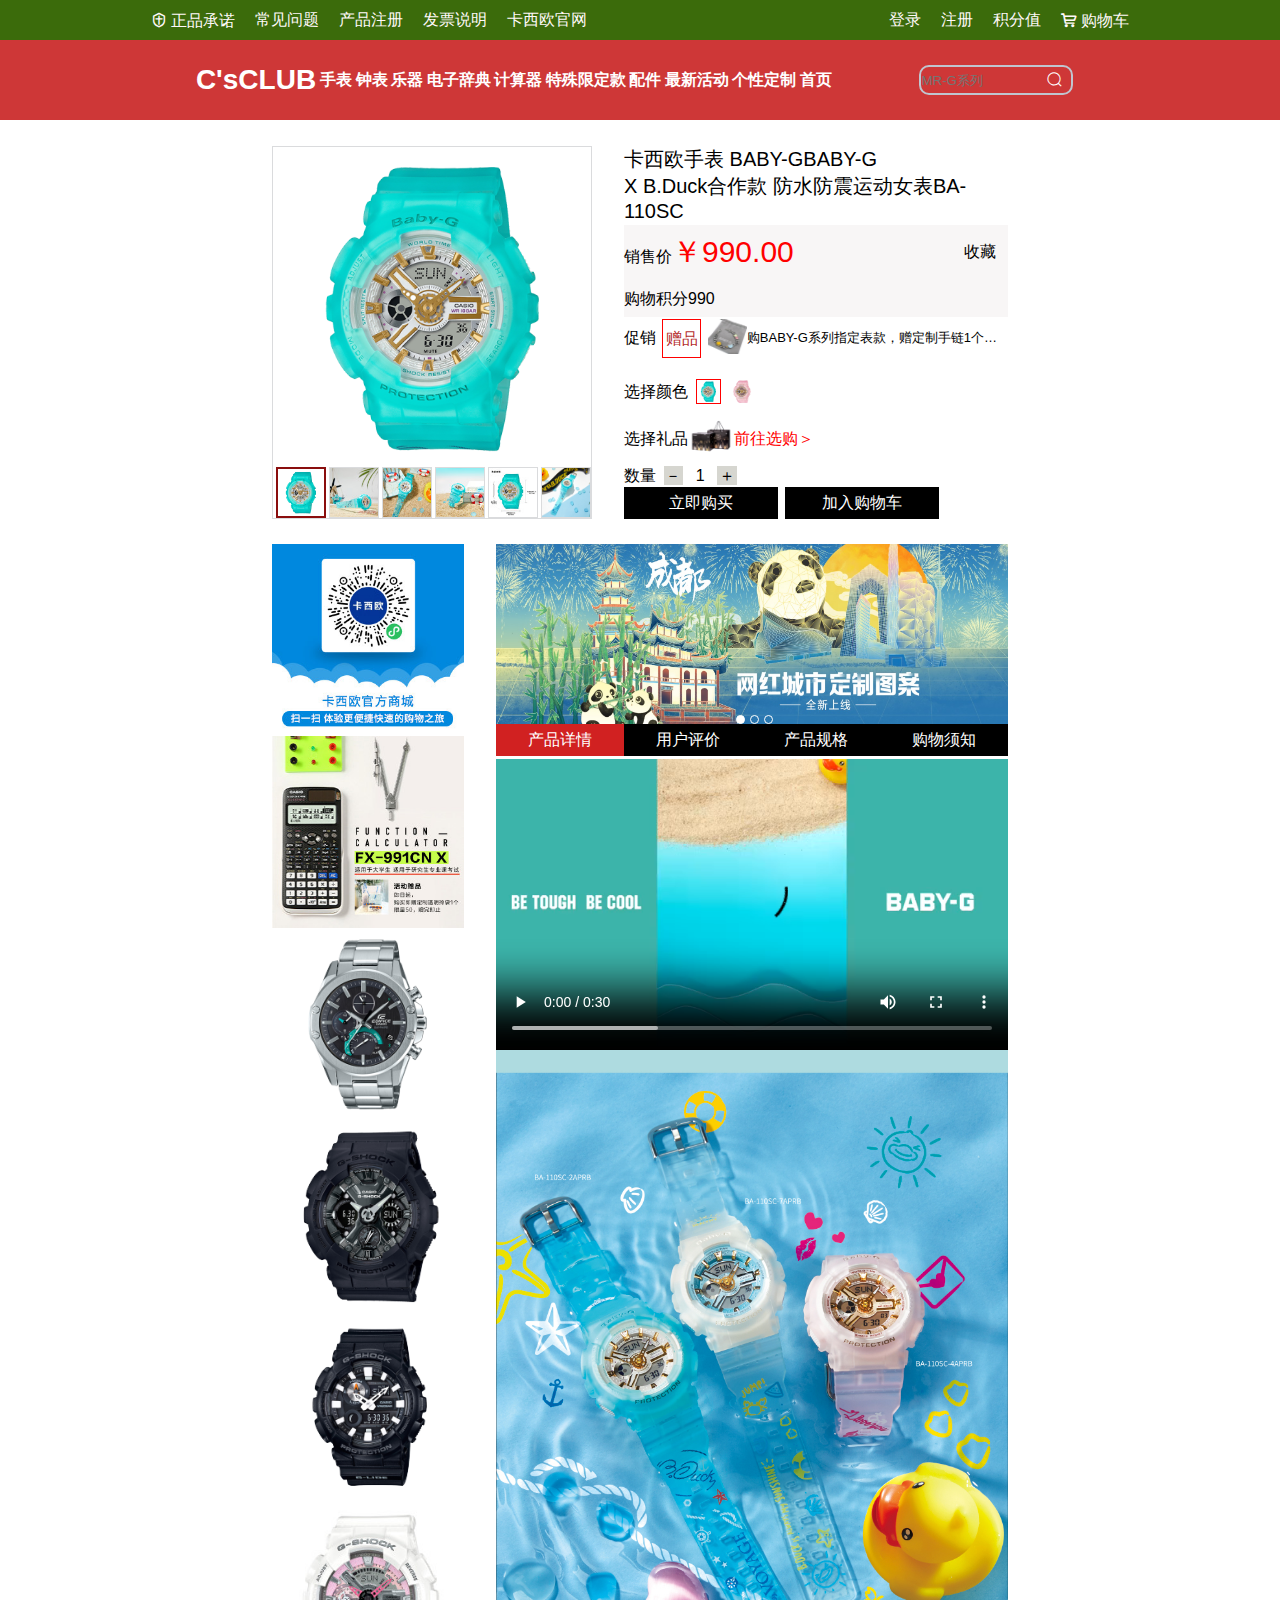
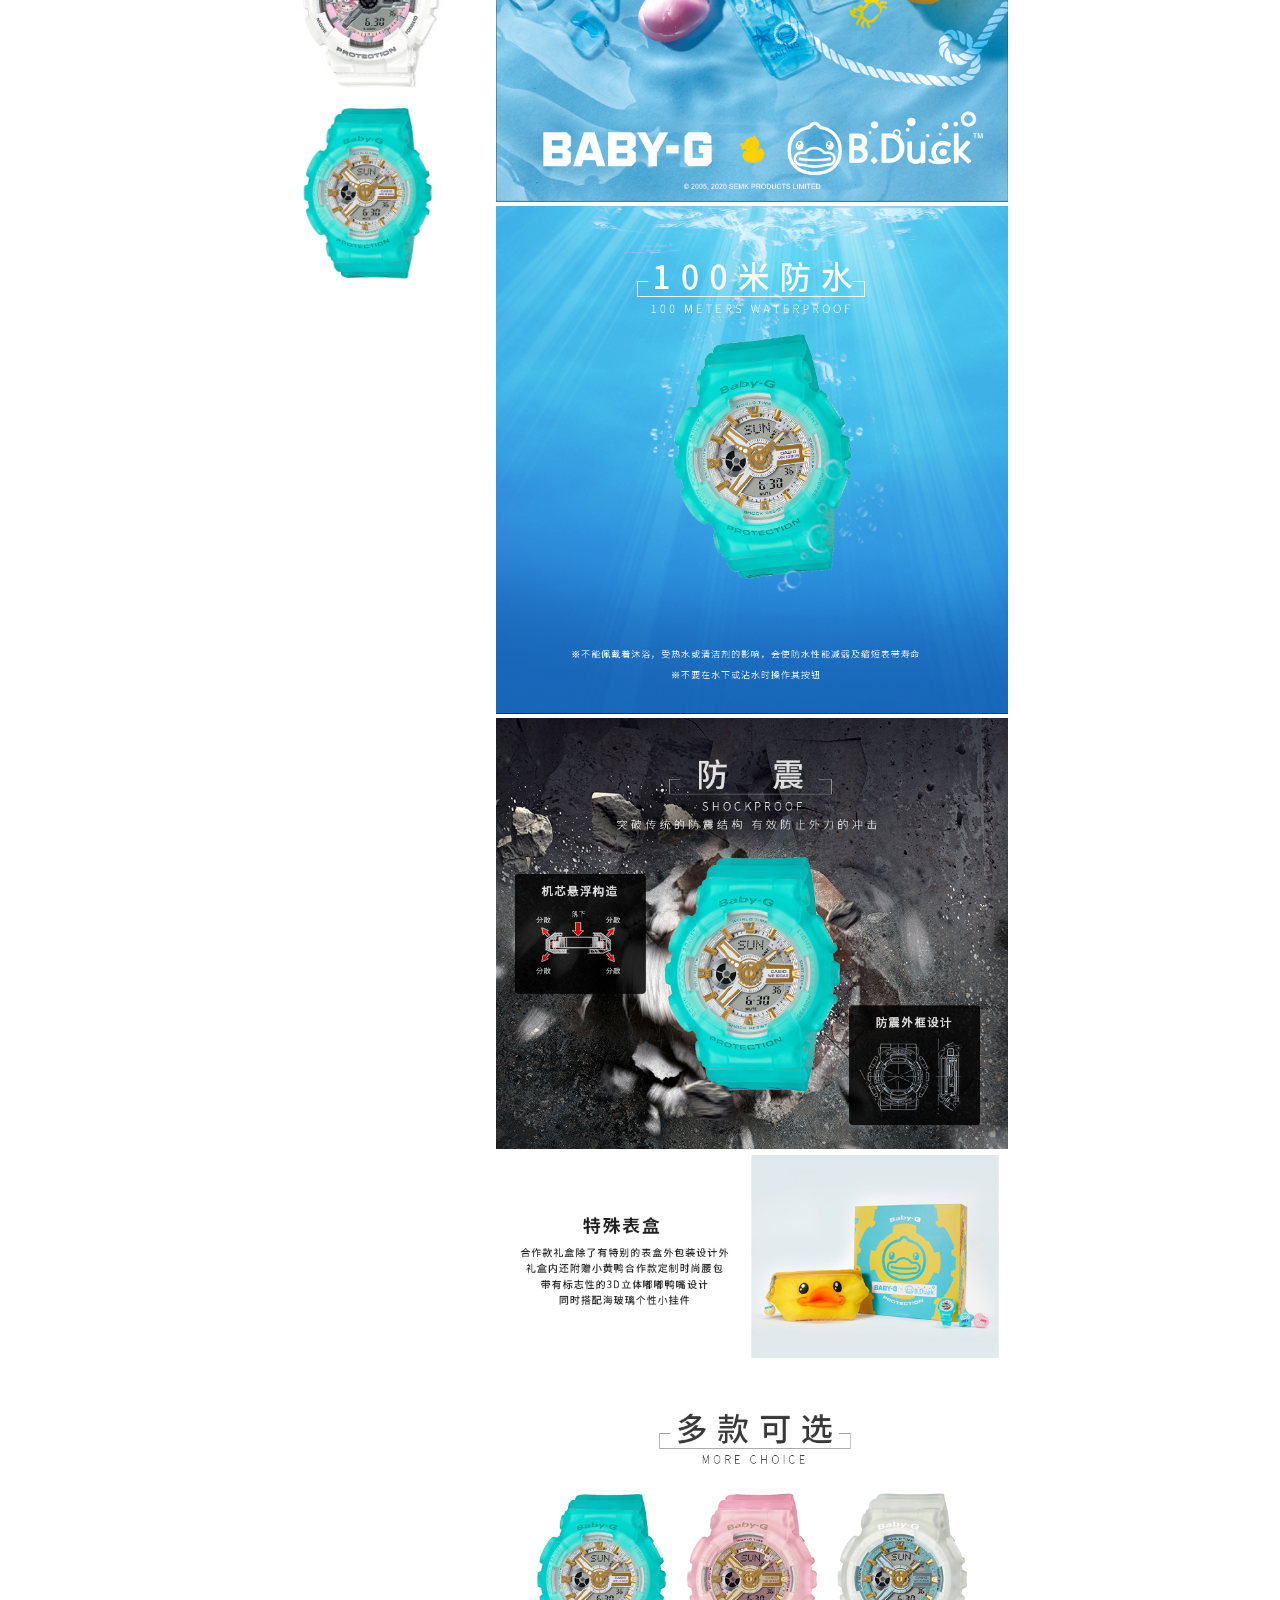
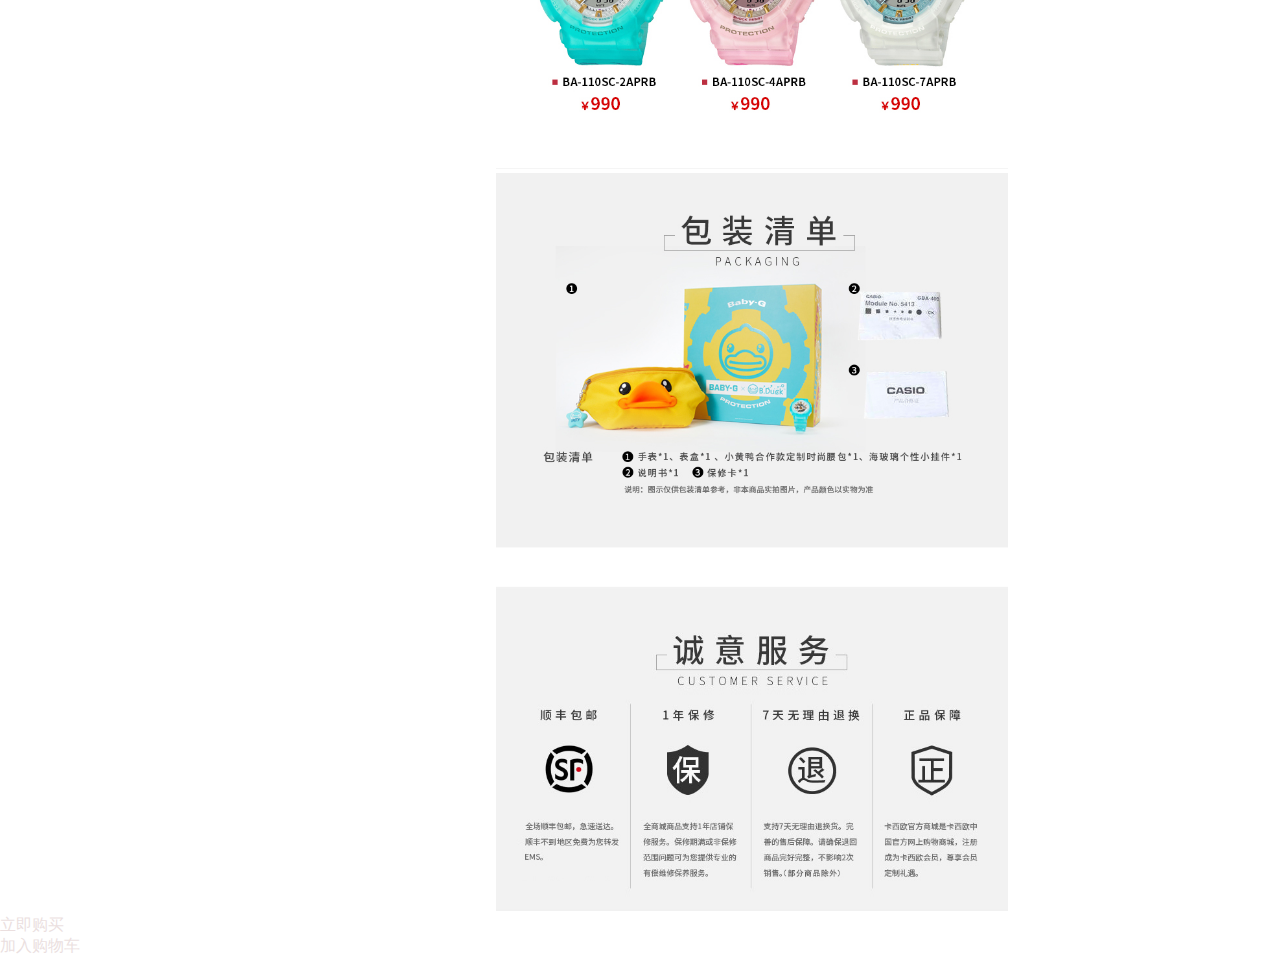
<file: products.html>
<!DOCTYPE html>
<html lang="en">
  <head>
    <meta charset="UTF-8" />
    <meta name="viewport" content="width=device-width, initial-scale=1.0" />
    <title>Document</title>
    <link rel="stylesheet" href="css/fonts.css" />
    <link rel="stylesheet" href="css/products.css" />
    <link rel="stylesheet" href="css/media3.css" media="(max-width:768px)" />
  </head>
  <style type="text/css">
    .icon {
      width: 1em;
      height: 1em;
      vertical-align: -0.15em;
      fill: currentColor;
      overflow: hidden;
    }
  </style>

  <body>
    <div class="page">
      <div class="top">
        <nav id="navbar1">
          <ul>
            <li><span class="iconfont">&#xe642; </span>正品承诺</li>
            <li>常见问题</li>
            <li>产品注册</li>
            <li>发票说明</li>
            <li>卡西欧官网</li>
          </ul>
          <ul>
            <li>登录</li>
            <li>注册</li>
            <li>积分值</li>
            <li><span class="iconfont">&#xe602; </span>购物车</li>
          </ul>
        </nav>
        <nav id="navbar">
          <div class="burger">
            <div class="top-line"></div>
            <div class="middle-line"></div>
            <div class="bottom-line"></div>
          </div>
          <div class="logo">
            <span>C'sCLUB</span>
            <!-- <span>卡西欧官方商城</span> -->
          </div>
          <ul class="nav-menu">
            <li>手表</li>
            <li>钟表</li>
            <li>乐器</li>
            <li>电子辞典</li>
            <li>计算器</li>
            <li>特殊限定款</li>
            <li>配件</li>
            <li>
              <a
                href="./new_activities.html"
                style="text-decoration: none; color: #fff"
                >最新活动</a
              >
            </li>
            <li>
              <a
                href="./products.html"
                style="text-decoration: none; color: #fff"
                >个性定制</a
              >
            </li>
            <li>
              <a href="./index.html" style="text-decoration: none; color: #fff"
                >首页</a
              >
            </li>
          </ul>
          <div class="search">
            <input type="text" placeholder="MR-G系列" />
            <span class="iconfont">&#xe63f;</span>
          </div>
        </nav>
      </div>
      <aside id="aside">
        <ul>
          <li>
            <span class="iconfont">&#xe602;</span>
            <span>购物车</span>
            <span>0</span>
          </li>
          <li><span class="iconfont">&#xe605;</span></li>
          <li><span class="iconfont">&#xe66f;</span></li>
          <li><span class="iconfont">&#xe74c;</span></li>
        </ul>
        <div>
          <li>
            <span class="iconfont">&#xe60a;</span>
            <span>TOP</span>
          </li>
        </div>
      </aside>
      <div class="content">
        <div id="bigbanner">
          <div class="banner">
            <ul class="banners">
              <li>G-SHOCK</li>
              <li><img src="img/banner1.jpg" alt="" /></li>
              <li>时尚运动系列</li>
              <li>特殊限定款</li>
              <li>方形表盘系列</li>
              <li>G-STEEL系列</li>
              <li>主题系列</li>
              <li>蓝牙系列</li>
              <li>复古系列</li>
              <li>女性系列</li>
              <li>MRG系列</li>
              <li>Master of G系列</li>
              <li>MTG系列</li>
              <li>情侣系列</li>
            </ul>
            <ul class="second-banner">
              <li>BANY-G</li>
              <li><img src="img/banner2.jpg" alt="" /></li>
              <li>特殊款系列</li>
              <li>经典系列</li>
              <li>G-MS系列</li>
              <li>潮流时尚系列</li>
              <li>运动计步系列系列</li>
            </ul>
            <ul class="third-banner">
              <li>海神系列</li>
              <li><img src="img/banner3.jpg" alt="" /></li>
            </ul>
            <ul class="fourth-banner">
              <li>EDIFICE</li>
              <li><img src="img/banner4.jpg" alt="" /></li>
              <li>太阳能系列</li>
              <li>简约系列</li>
              <li>特殊限定系列</li>
              <li>运动系列</li>
              <li>新款轻薄系列</li>
            </ul>
            <ul class="fivth-banner">
              <li>SHEEN</li>
              <li><img src="img/banner5.jpg" alt="" /></li>
              <li>女钢表带</li>
              <li>女皮表带</li>
              <li>特殊限定系列</li>
              <li>电波系列</li>
              <li>蓝牙系列</li>
            </ul>
            <ul class="sixth-banner">
              <li>PRO TREK</li>
              <li><img src="img/banner6.jpg" alt="" /></li>
              <li>电波系列</li>
              <li>非系列</li>
            </ul>
            <ul class="seventh-banner">
              <li>特殊限定款</li>
              <li><img src="img/banner7.jpg" alt="" /></li>
            </ul>
            <button class="btnx">
              <svg class="icon" aria-hidden="true">
                <use xlink:href="#icon-CZ_025"></use>
              </svg>
            </button>
          </div>
          <div class="banner" id="banner2">
            <ul>
              <li>挂钟</li>
              <li><img src="img/2banner1.jpg" alt="" /></li>
            </ul>
            <ul class="second-banner">
              <li>台式闹钟</li>
              <li><img src="img/2banner2.jpg" alt="" /></li>
            </ul>
            <button class="btnx">
              <svg class="icon" aria-hidden="true">
                <use xlink:href="#icon-CZ_025"></use>
              </svg>
            </button>
          </div>
          <div class="banner">
            <ul class="first-banner">
              <li>电钢琴</li>
              <li><img src="img/3banner1.jpg" alt="" /></li>
              <li>时尚便捷</li>
              <li>时尚科技感</li>
              <li>家用、舞台表演</li>
              <li>高端音乐厅</li>
              <li>入门钢琴</li>
              <li>配件</li>
            </ul>
            <ul class="second-banner">
              <li>电子琴</li>
              <li><img src="img/3banner2.jpg" alt="" /></li>
              <li>玩酷便捷</li>
              <li>操作便捷</li>
              <li>多功能系列</li>
              <li>教学电子琴</li>
              <li>入门电子琴琴</li>
              <li>比赛电子琴</li>
            </ul>
            <ul>
              <li><img src="img/3banner3.jpg" alt="" /></li>
            </ul>
            <ul>
              <li><img src="img/3banner4.jpg" alt="" /></li>
            </ul>
            <ul>
              <li><img src="img/3banner5.jpg" alt="" /></li>
            </ul>
            <button class="btnx">
              <svg class="icon" aria-hidden="true">
                <use xlink:href="#icon-CZ_025"></use>
              </svg>
            </button>
          </div>

          <div class="banner">
            <ul>
              <li>留学英汉</li>
              <li><img src="img/4banner1.jpg" alt="" /></li>
              <li>E-XA220</li>
              <li>E-R220</li>
            </ul>
            <ul>
              <li>日英汉</li>
              <li><img src="img/4banner2.jpg" alt="" /></li>
              <li>E-XA220</li>
              <li>E-R220</li>
            </ul>
            <ul>
              <li>多语旗舰</li>
              <li><img src="img/4banner3.jpg" alt="" /></li>
              <li>E-XA220</li>
            </ul>
            <ul>
              <li>英汉</li>
              <li><img src="img/4banner4.jpg" alt="" /></li>
              <li>E-XA220</li>
            </ul>
            <ul>
              <li>学霸频道</li>
              <li><img src="img/4banner5.jpg" alt="" /></li>
              <li>E-XA220</li>
            </ul>
            <button class="btnx">
              <svg class="icon" aria-hidden="true">
                <use xlink:href="#icon-CZ_025"></use>
              </svg>
            </button>
          </div>

          <div class="banner">
            <ul>
              <li>函数科学</li>
              <li><img src="img/5banner1.jpg" alt="" /></li>
              <li>E-XA220</li>
              <li>E-R220</li>
            </ul>
            <ul>
              <li>图形编程</li>
              <li><img src="img/5banner2.jpg" alt="" /></li>
              <li>E-XA220</li>
              <li>E-R220</li>
            </ul>
            <ul>
              <li>函数工程</li>
              <li><img src="img/5banner3.jpg" alt="" /></li>
              <li>E-XA220</li>
            </ul>
            <ul>
              <li>金融理财</li>
              <li><img src="img/5banner4.jpg" alt="" /></li>
              <li>E-XA220</li>
            </ul>
            <ul>
              <li>日常商务</li>
              <li><img src="img/5banner5.jpg" alt="" /></li>
              <li>E-XA220</li>
            </ul>
            <ul>
              <li>语音机系列</li>
              <li><img src="img/5banner6.jpg" alt="" /></li>
              <li>E-XA220</li>
            </ul>
            <ul>
              <li>学霸频道</li>
              <li><img src="img/5banner7.jpg" alt="" /></li>
              <li>E-XA220</li>
            </ul>
            <button class="btnx">
              <svg class="icon" aria-hidden="true">
                <use xlink:href="#icon-CZ_025"></use>
              </svg>
            </button>
          </div>
          <div class="banner">
            <button class="btnx"></button>
          </div>
          <div class="banner" id="banner3">
            <ul class="first-banner">
              <li>手表配件</li>
              <li><img src="img/6banner1.jpg" alt="" /></li>
            </ul>
            <ul class="second-banner">
              <li>乐器配件</li>
              <li><img src="img/6banner2.jpg" alt="" /></li>
            </ul>
            <button class="btnx">
              <svg class="icon" aria-hidden="true">
                <use xlink:href="#icon-CZ_025"></use>
              </svg>
            </button>
          </div>
          <div class="banner">
            <button class="btnx"></button>
          </div>
          <div class="banner"></div>

          <div class="banner" id="banner1">
            <!-- <ul>
                        <li>积分商城</li>
                        <li>试用中心</li>
                        <li>智慧教育</li>
                        <li>卡西欧教育</li>
                    </ul> -->
          </div>
        </div>
        <div id="products">
          <!-- 总体由2个大的div productimgs 通过active控制蓝色和粉色商品图，通过点击颜色种类进行大的切换 -->
          <div class="productimgs active">
            <!-- 第一组蓝色的商品图：包括商品主图和tab栏切换的小图 -->
            <ul class="productsimg">
              <li class="shows"><img src="img/三级页面产品11.png" alt="" /></li>
              <li><img src="img/三级页面产品22.jpg" alt="" /></li>
              <li><img src="img/三级页面产品33.jpg" alt="" /></li>
              <li><img src="img/三级页面产品44.jpg" alt="" /></li>
              <li><img src="img/三级页面产品55.jpg" alt="" /></li>
              <li><img src="img/三级页面产品66.jpg" alt="" /></li>
              <li><img src="img/三级页面产品77.jpg" alt="" /></li>
            </ul>
            <!-- 第一组蓝色的tab栏小图，通过change来改变不同的蓝色商品主图 -->
            <ul class="productstab">
              <li class="change">
                <img src="img/三级页面产品111.png" alt="" />
              </li>
              <li><img src="img/三级页面产品222.jpg" alt="" /></li>
              <li><img src="img/三级页面产品333.jpg" alt="" /></li>
              <li><img src="img/三级页面产品444.jpg" alt="" /></li>
              <li><img src="img/三级页面产品555.jpg" alt="" /></li>
              <li><img src="img/三级页面产品6.jpg" alt="" /></li>
              <li><img src="img/三级页面产品777.jpg" alt="" /></li>
            </ul>
          </div>
          <!-- 第二组粉色的商品图：包括商品主图和tab栏切换的小图 -->
          <div class="productimgs">
            <ul class="productsimg">
              <li class="shows">
                <img src="img/三级页面产品粉色1.png" alt="" />
              </li>
              <li><img src="img/三级页面产品粉色2.jpg" alt="" /></li>
              <li><img src="img/三级页面产品粉色3.jpg" alt="" /></li>
              <li><img src="img/三级页面产品粉色4.jpg" alt="" /></li>
              <li><img src="img/三级页面产品粉色5.jpg" alt="" /></li>
              <li><img src="img/三级页面产品粉色6.jpg" alt="" /></li>
              <li><img src="img/三级页面产品粉色7.jpg" alt="" /></li>
            </ul>
            <!-- 第二组蓝色的tab栏小图，通过change来改变不同的蓝色商品主图 -->
            <ul class="productstab">
              <li class="change">
                <img src="img/三级页面产品粉色1.png" alt="" />
              </li>
              <li><img src="img/三级页面产品粉色2.jpg" alt="" /></li>
              <li><img src="img/三级页面产品粉色3.jpg" alt="" /></li>
              <li><img src="img/三级页面产品粉色4.jpg" alt="" /></li>
              <li><img src="img/三级页面产品粉色5.jpg" alt="" /></li>
              <li><img src="img/三级页面产品粉色6.jpg" alt="" /></li>
              <li><img src="img/三级页面产品粉色7.jpg" alt="" /></li>
            </ul>
          </div>
          <div class="productstext">
            <ul>
              <li>
                卡西欧手表 BABY-GBABY-G<br />
                X B.Duck合作款 防水防震运动女表BA-110SC
              </li>
              <li>
                <div>销售价<span>￥990.00</span></div>
                <div style="padding-right: 3%">
                  <span style="font-size: 25px; margin-right: 2%"
                    ><svg class="icon" aria-hidden="true">
                      <use xlink:href="#icon-shoucang"></use></svg
                  ></span>
                  收藏
                </div>
                <div>购物积分990</div>
              </li>
              <li>
                <div>促销</div>
                <div>赠品</div>
                <div class="tipsphoto1">
                  <img src="img/三级页面文字图标1.png" alt="" />
                </div>
                <!-- <div><img src="" alt=""></div> -->
                <div>
                  购BABY-G系列指定表款，赠定制手链1个，限量100个，数量有限，赠完即止。
                </div>
              </li>
              <li class="moveli">
                <span>选择颜色</span>
                <div class="move">
                  <img src="img/三级页面文字图标蓝色.png" alt="" />
                </div>
                <div><img src="img/三级页面文字图标粉色.png" alt="" /></div>
              </li>
              <li>
                <div>选择礼品</div>
                <div class="tipsphoto1">
                  <img src="img/三级页面文字图标口袋.png" alt="" />
                </div>
                <div>前往选购＞</div>
              </li>
              <li>
                <div>数量</div>
                <div id="jia">－</div>
                <div id="number"></div>
                <div id="jian">＋</div>
              </li>
              <li>
                <div class="buy">立即购买</div>
                <div class="shopping">加入购物车</div>
              </li>
            </ul>
          </div>

          <!-- <div class="magnifyimgdiv">
                <ul class="magnifyimg">
                    <li><img src="img/三级页面产品1.png" alt=""> </li>
                    <li><img src="img/三级页面产品2.jpg" alt=""></li>
                    <li><img src="img/三级页面产品3.jpg" alt=""></li>
                    <li><img src="img/三级页面产品4.jpg" alt=""></li>
                    <li><img src="img/三级页面产品5.jpg" alt=""></li>
                    <li><img src="img/三级页面产品6.jpg" alt=""></li>
                </ul>
            </div>
            <div class="magnifyimgdiv">
                <ul class="magnifyimg">
                    <li><img src="img/三级页面产品粉色1.png" alt=""> </li>
                    <li><img src="img/三级页面产品粉色2.jpg" alt=""></li>
                    <li><img src="img/三级页面产品粉色3.jpg" alt=""></li>
                    <li><img src="img/三级页面产品粉色4.jpg" alt=""></li>
                    <li><img src="img/三级页面产品粉色5.jpg" alt=""></li>
                    <li><img src="img/三级页面产品粉色6.jpg" alt=""></li>
                </ul>
            </div> -->
        </div>

        <div class="main">
          <ul class="left">
            <li><img src="img/三级页面左侧图片1.jpg" alt="" /></li>
            <li><img src="img/三级页面左侧图片2.jpg" alt="" /></li>
            <li><img src="img/三级页面左侧图片3.png" alt="" /></li>
            <li><img src="img/三级页面左侧图片4.png" alt="" /></li>
            <li><img src="img/三级页面左侧图片5.png" alt="" /></li>
            <li><img src="img/三级页面左侧图片6.jpg" alt="" /></li>
            <li><img src="img/三级页面左侧图片7.png" alt="" /></li>
          </ul>

          <div class="right">
            <ul class="lunbo">
              <li class="active"><img src="img/导航1.jpg" alt="" /></li>
              <li><img src="img/三级页面轮播图1.jpg" alt="" /></li>
              <li><img src="img/导航2.jpg" alt="" /></li>
              <div class="lunboword">
                <span class="light"></span>
                <span></span>
                <span></span>
              </div>
            </ul>

            <div class="rightcontent">
              <ul class="productwords">
                <li class="use">产品详情</li>
                <li>用户评价</li>
                <li>产品规格</li>
                <li>购物须知</li>
              </ul>
              <div class="intro">
                <ul class="productintro touse">
                  <li>
                    <video
                      src="vedio/三级页面商品详情页视频.mp4"
                      controls="controls"
                    ></video>
                  </li>
                  <li><img src="img/三级页面详情页图片1.jpg" alt="" /></li>
                  <li><img src="img/三级页面详情页图片2.jpg" alt="" /></li>
                  <li><img src="img/三级页面详情页图片3.jpg" alt="" /></li>
                  <li><img src="img/三级页面详情页图片4.jpg" alt="" /></li>
                  <li><img src="img/三级页面详情页图片5.jpg" alt="" /></li>
                  <li><img src="img/三级页面详情页图片6.jpg" alt="" /></li>
                  <li><img src="img/三级页面详情页图片7.jpg" alt="" /></li>
                  <li></li>
                </ul>

                <ul class="productview">
                  <div>暂无评价内容</div>
                </ul>
                <ul>
                  <table class="productstandrds" border="1" cellspacing="10">
                    <tr>
                      <td>分类：</td>
                      <td>BABY-G</td>
                    </tr>
                    <tr>
                      <td>型号:</td>
                      <td>BA-110SC</td>
                    </tr>
                    <tr>
                      <td>是否防震:</td>
                      <td>防震</td>
                    </tr>
                    <tr>
                      <td>防水等级:</td>
                      <td>100米</td>
                    </tr>
                    <tr>
                      <td>手表种类:</td>
                      <td>女表</td>
                    </tr>
                    <tr>
                      <td>主要功能:</td>
                      <td>
                        秒表（1/100秒），防震，世界时间（48个城市），每日闹铃、整点响报，倒计时，全自动日历，100米防水，LED照明，间歇响报，12/24小时时制，蓄光功能
                      </td>
                    </tr>
                    <tr>
                      <td>人群:</td>
                      <td>女士</td>
                    </tr>
                    <tr>
                      <td>功能关键词:</td>
                      <td>防水,指针,世界时间,秒表,防震</td>
                    </tr>
                    <tr>
                      <td>颜色:</td>
                      <td>白色,蓝色,粉红色</td>
                    </tr>
                    <tr>
                      <td>表带材质:</td>
                      <td>树脂及其他</td>
                    </tr>
                  </table>
                </ul>
                <ul class="productdemand">
                  <li class="use">· 关于发货和物流</li>
                  <li>
                    卡西欧官方商城只接受来自中国大陆地区的订单，订单配送范围仅限中国大陆地区。
                  </li>
                  <li class="uses">发货时间</li>
                  <li>1.普通商品订单：</li>
                  <li>周一至周日均可发货。</li>
                  <li>
                    当天17：00前的订单可当天安排发货，17：00后的订单则第二天安排发货。
                  </li>
                  <li style="color: red">
                    如遇量大及大型活动期间的发货时间，可能会顺延。
                  </li>
                  <li style="color: red">
                    您也可以联系客服400-700-6655询问具体时间。
                  </li>
                  <li>2. 定制商品订单：</li>
                  <li>定制商品预计下单次日起5个工作日内陆续安排发货</li>
                  <li>
                    3.
                    注：MRG特殊款手表,如遇节假日发货会延迟；预售商品、缺货商品等特殊商品及大型活动期间的发货时间,以页面显示为准。您也可以联系客服400-700-6655询问具体时间。
                  </li>
                  <li>4. 积分礼品订单：72小时内发货</li>
                  <li>
                    注：①如遇到节假日或天气、自然灾害等特殊情况，有可能导致发货延迟。②预售商品、缺货商品等特殊商品及大型活动期间的发货时间，以页面显示为准。您也可以联系客服400-700-6655询问具体时间。③每个月最后一个工作日停止发货。
                  </li>
                  <li class="uses">配送方式</li>
                  <li>首选顺丰，顺丰不到，转发EMS。</li>
                  <li class="uses">配送时间</li>
                  <li>
                    顺丰：正常情况下，在发货后3-5个工作日即可到货。如有问题请及时拨打400-700-6655咨询。
                  </li>
                  <li>
                    EMS：正常情况下，在发货后3-5个工作日即可到货，对于偏远地区以当地派送时间为准。如有问题请及时拨打400-700-6655咨询。
                  </li>
                </ul>
              </div>
            </div>
          </div>
        </div>

        <ul class="tips">
          <li><span>提示信息</span><span class="tipsnone">×</span></li>
          <li>请您先登录再继续</li>
          <li>
            <span class="tipsnone">取消</span>
            <span>去登录</span>
          </li>
        </ul>
        <ul class="tipsphoto">
          <li><img src="img/三级页面文字图标1.png" alt="" /></li>
          <li><img src="img/三级页面文字图标口袋.png" alt="" /></li>
        </ul>
      </div>
      <footer>
        <ul class="buy1">
          <li>立即购买</li>
          <li>加入购物车</li>
        </ul>
      </footer>
    </div>
    <script src="js/index.js"></script>
    <script src="js/prodcuts.js"></script>
    <script src="http://at.alicdn.com/t/font_2988991_6v424clrp7x.js"></script>
  </body>
</html>
</file>
<file: css/fonts.css>
@font-face {
  font-family: "iconfont";
  src: url("../fonts/iconfont.woff2?t=1638865702794") format("woff2"),
    url("../fonts/iconfont.woff?t=1638865702794") format("woff"),
    url("../fonts/iconfont.ttf?t=1638865702794") format("truetype");
}

.iconfont {
  font-family: "iconfont" !important;
  font-size: 16px;
  font-style: normal;
  -webkit-font-smoothing: antialiased;
  -moz-osx-font-smoothing: grayscale;
}
</file>
<file: css/index.css>
* {
  margin: 0;
  padding: 0;
  box-sizing: border-box; /**/
  font-family: "pingFang SC", "Microsoft Yahei", sans-serif;
  list-style-type: none;
}
#aside {
  position: absolute;
  text-align: center;
  color: #fff;
  background-color: black;
  width: 2vw;
  top: 40px;
  right: 0vw;
  height: 100vw;
  z-index: 999;
  position: fixed;
  display: none;
}
#aside ul {
  /* margin: 0 auto; */
  width: 100%;
  height: 70vh;
  /* background-color: aqua; */
}
#aside ul li:first-child span:nth-child(3) {
  font-size: 15px;
  color: red;
  background-color: cornsilk;
  height: 2vh;
  width: 2vh;
  border-radius: 60%;
}
#aside ul li:first-child {
  cursor: pointer;
  /* text-align: center; */
  display: flex;
  flex-direction: column;
  align-items: center;
  justify-content: space-around;
  /* align-items: center; */
  margin-top: 10vh;
  height: 20vh;
  background-color: brown;
}
#aside ul li:not(li:first-child) {
  cursor: pointer;
  margin-top: 2vh;
}
#aside div {
  cursor: pointer;
  height: 10vh;
}
#aside div li span {
  font-size: 15px;
  /* width: 2vh; */
}
#aside li span {
  font-size: 20px;
}
#navbar1 {
  display: flex;
  justify-content: space-around;
  background-color: rgb(59, 107, 11);
  height: 40px;
  color: rgb(255, 249, 249);
  line-height: 40px;
  margin: 0 auto;
}
#navbar1 ul {
  display: flex;
  justify-content: space-around;
}

#navbar1 ul li {
  cursor: pointer;
  margin: 0 10px;
}
#navbar {
  width: 100%;
  position: relative;
  display: flex;
  align-items: center;
  justify-content: center;
  height: 80px;
  background-color: rgba(201, 33, 33, 0.9);
}
#navbar.sticky {
  height: 40px;
  background-color: rgba(201, 33, 33, 0.9);
  position: fixed;
  width: 100%;
  top: 0;
  left: 0;
  transition: height 1.5s;
  z-index: 999;
}
#navbar.sticky .logo {
  font-size: 18px;
}
.logo {
  display: flex;
  flex-direction: column;
  align-content: center;
  text-align: center;
  width: 10%;
  font-size: 28px;
  font-weight: 600;
  color: #ffffff;
  /* background-color: rgb(221, 160, 103); */
}
.logo span:nth-child(2) {
  font-size: 15px;
  letter-spacing: 5px;
  /* background-color: blue; */
}
.nav-menu {
  /* background-color: rgb(72, 165, 165); */
  list-style-type: none;
  display: flex;
  justify-content: space-between;
  width: 40%;
}
.nav-menu li {
  cursor: pointer;
  color: #ffffff;
  font-weight: 600;
}
.search {
  display: flex;
  justify-content: end;
  text-align: center;
  width: 20%;
}
.search input[type="text"] {
  position: relative;
  color: #fff;
  background: transparent;
  outline: none;
  border-radius: 10px;
  height: 30px;
  width: 60%;
  border: 2px solid #c0c5cf;
}
.search span {
  color: #fff;
  font-size: 15px;
  /* text-align: center; */
  line-height: 30px;
  position: relative;
  right: 2vw;
}
.burger div {
  width: 25px;
  height: 3px;
  background-color: #dadbdd;
  margin: 4px;
}
.burger {
  display: none;
}
.banner {
  position: relative;
  background-color: rgb(255, 255, 255);
  margin: 0 auto;
  display: flex;
  justify-content: space-around;
  font-size: 10px;
  font-weight: 20;
  padding: 0 10px;
  width: 70%;
}
.banner button {
  cursor: pointer;
  color: #ffffff;
  position: absolute;
  right: -20px;
  line-height: 25px;
  text-align: center;
  height: 25px;
  border: 1px solid #dadbdd;
  font-size: 25px;
}
.banner ul li img {
  width: 100%;
}
.banner ul li:first-child {
  font-size: 15px;
  font-weight: 400;
}
.banner ul li:not(li:first-child) {
  margin-top: 20px;
}

#banner1 {
  padding: 0 2vw;
  font-size: 15px;
  display: flex;
  justify-content: end;
  text-align: center;
}
#banner1 ul {
  width: 20%;
  background-color: cornsilk;
}
#banner1 ul li:hover {
  background-color: rgb(206, 185, 185);
}
#banner2,
#banner3 {
  display: flex;
  justify-content: start;
}
#banner2 ul,
#banner3 ul {
  margin-left: 30px;
  margin-right: 20px;
}
.banner,
#banner1,
#banner2,
#banner3 {
  display: none;
}
main {
  position: relative;
  height: 300px;
  width: 100%;
  overflow: hidden;
}
main .bg {
  position: absolute;
  top: -50%;
  left: -50%;
  height: 200%;
  width: 200%;
  background-image: url(../img/导航1.jpg);
  background-size: 100% 100%;
  filter: blur(30px);
}
main section {
  position: relative;
  margin: 0 auto;
  height: 100%;
  width: 100%;
  max-width: 980px;
}
main section .tupian {
  width: 100%;
  height: 100%;
}
main section .tupian .image {
  width: 100%;
  height: 100%;
  object-fit: cover;
}
main .select {
  position: absolute;
  bottom: 10px;
  height: 30px;
  width: 100%;
  display: flex;
  justify-content: center;
  align-items: center;
  /* background-color: violet; */
}
main .select .dian {
  margin: 3px;
  width: 10px;
  height: 10px;
  border-radius: 50%;
  border: 2px solid rgb(255, 254, 254);
}
main .select .dian:hover {
  background-color: rgb(255, 254, 254);
  cursor: pointer;
}
.check {
  background-color: rgb(255, 254, 254);
}
main section .btn {
  position: absolute;
  top: 50%;
  transform: translateY(-50%);
  width: 50px;
  height: 50px;
  background-color: rgba(82, 81, 81, 0.2);
  border-radius: 20%;
  cursor: pointer;
  transition: all 0.3s;
  text-align: center;
  line-height: 50px;
  font-size: 20px;
}
main section .btn:hover {
  box-shadow: inset 0 0 1px rgba(255, 255, 255, 0.8),
    inset 0 0 5px rgba(255, 255, 255, 0.8),
    inset 0 0 15px rgba(255, 255, 255, 0.8);
}
main section .left {
  left: -60px;
}

main section .right {
  right: -60px;
}
.yun {
  animation: bian 5s linear infinite;
}
@keyframes bian {
  0%,
  100% {
    opacity: 0.2;
    backdrop-filter: blur(10px);
  }
  30%,
  80% {
    opacity: 1;
    backdrop-filter: blur(0px);
  }
}
#section1 {
  margin: 20px auto;
  width: 70%;
  /* background-color: aquamarine; */
  display: flex;
  justify-content: space-around;
}
#section1 ul {
  text-align: center;
}
#section1 ul li:first-child {
  /* background-color: aqua; */
  height: 230px;
}
#section1 ul li img {
  width: 100%;
  height: 100%;
}
#section1 ul li:nth-child(2) {
  font-size: 20px;
  font-weight: 600px;
  margin-bottom: 5px;
}
#sectiontwo {
  width: 100%;
  background-color: rgba(221, 221, 221, 0.4);
}
#section2 {
  margin: 0 auto;
  width: 70%;

  display: flex;
  flex-direction: column;
  align-items: center;
}
#section2 h1 {
  margin: 50px 0px 30px 0px;
  font-size: 35px;
  /* font-weight: 500; */
}
#section2 #product {
  width: 100%;
  /* background-color: bisque; */
  display: flex;
  /* flex-wrap: wrap; */
  justify-content: space-between;
}
#section2 #product #zhutu {
  width: 39%;
  height: 100%;
  /* background-color: blueviolet; */
}
#section2 #product #zhutu p {
  bottom: 10px;
  font-size: 20px;
}
#xiaotu p {
  font-size: 15px;
}
#xiaotu span {
  display: block;
  color: rgb(160, 35, 35);
}
#section2 #product #zhutu p span {
  display: block;
  color: rgb(160, 35, 35);
}
#zhutu li {
  height: 732px;
  background-color: rgb(255, 255, 255);
  overflow: hidden;
}
#zhutu li div {
  height: 600px;
}
#zhutu div img {
  width: 100%;
  height: 100%;
}
#section2 #product #xiaotu {
  /* align-content: space-around; */
  display: flex;
  align-items: flex-start;
  flex-wrap: wrap;
  width: 60%;
  height: 100%;
}

#xiaotu li {
  margin-left: 1.5%;
  width: 29%;
  height: 360px;
  /* background-color: rgb(199, 84, 84); */
  /* overflow: hidden; */
}

#xiaotu div {
  background-color: royalblue;
  height: 300px;
  /* width: 100%; */
}
#xiaotu div img {
  width: 100%;
  height: 100%;
}
.smallnav {
  padding: 5%;
  margin: 0 auto;
  width: 70%;
  display: flex;
  justify-content: space-around;
  font-size: 20px;
  /* margin: 40px 0px; */
}
#section3 {
  margin: 0 auto;
  width: 70%;
  /* background-color: rosybrown; */
}
#section3 h1 {
  text-align: center;
  font-size: 35px;
  padding: 5%;
}
#section3 ul {
  display: flex;
  justify-content: space-between;
}
#section3 ul li {
  width: 33%;
}
#section3 ul li img {
  width: 100%;
}
.huiyuan {
  display: flex;
  flex-direction: column;
}
.huiyuan div:nth-child(2) {
  margin-top: 5%;
}
.huiyuan img {
  width: 100%;
}
#sectionfour {
  margin-top: 5%;
  width: 100%;
  height: 30vw;
  background-color: rgba(221, 221, 221, 0.4);
}
#section4 {
  margin: 0 auto;
  width: 70%;
  /* background-color: rgb(239, 248, 248); */
}
#section4s ul {
  background-color: #fff;
  border-radius: 10px 10px;
}
#section4s ul h2 {
  padding: 2%;
  font-weight: 400;
}
#section4s ul span {
  padding: 2%;
  /* background-color: sienna; */
  display: inline-block;
  font-size: 15px;
  font-weight: 300;
}
#section4 h1 {
  padding: 5%;
  text-align: center;
  font-size: 35px;
}
#section4s {
  width: 100%;
  display: flex;
  justify-content: space-between;
}
#section4s img {
  border-radius: 8px;
  width: 100%;
}
#section5 {
  margin: 0 auto;
  width: 70%;
  padding: 5% 0;
}
#section5 h1 {
  /* padding: 5%; */
  text-align: center;
  font-size: 35px;
}
#section5 h3 {
  font-size: 15px;
  font-weight: 200;
  /* background-color: sienna; */
  display: flex;
  justify-content: end;
  padding: 0 0 5% 0;
}
#section5 #section5s {
  display: flex;
  justify-content: space-between;
}
#section5 #section5s ul {
  background-color: rgba(221, 221, 221, 0.4);
  display: flex;
  flex-direction: column;
  /* align-items: flex-end; */
  width: 32%;
}
#section5 #section5s ul li img {
  width: 100%;
}
#section5 #section5s ul li:not(li:first-child) {
  /* background-color: sienna; */
  width: 90%;
  margin: 0 auto;
}
#section5 #section5s ul li:first-child {
  height: 12vw;
}
#section5 #section5s ul li:nth-child(2) {
  padding: 2%;
  font-size: 13px;
  font-weight: 20;
}
#section5 #section5s ul li:nth-child(3) {
  padding: 4% 2%;
  border-bottom: 1px solid #18191a;
  font-size: 22px;
  font-weight: 400;
}
#section5 #section5s ul li:nth-child(4) {
  padding: 4% 2%;
  font-size: 15px;
  font-weight: 10;
}
#section5 #section5s ul li:nth-child(5) {
  padding: 2%;
  font-size: 15px;
  font-weight: 400;
}
#section5 #section5s img {
  width: 100%;
  height: 100%;
}
footer {
  color: rgb(235, 223, 223);
}
footer #bottom1 {
  width: 100%;
  background-color: rgb(105, 103, 103);
}
footer #bottom1 ul {
  height: 4vw;
  line-height: 4vw;
  width: 70%;
  margin: 0 auto;
  display: flex;
  justify-content: space-between;
}
#bottom234 {
  background-color: rgb(26, 24, 24);
}
footer #bottom2 {
  margin: 0 auto;
  width: 70%;
  display: flex;
  padding: 3% 0;
  justify-content: space-around;
  border-bottom: 1px solid rgba(204, 191, 191, 0.5);
}
footer #bottom2 div:first-child {
  width: 40%;
  display: flex;
  /* background-color: rgb(153, 151, 148); */
  justify-content: space-around;
}
footer #bottom2 div:nth-child(2) {
  width: 40%;
  display: flex;
  justify-content: space-around;
  /* background-color: rgb(175, 175, 174); */
  border-left: 1px solid rgba(204, 191, 191, 0.5);
  border-right: 1px solid rgba(204, 191, 191, 0.5);
}
footer #bottom2 div:nth-child(3) {
  display: flex;
}
footer #bottom3 {
  padding: 2vw 0;
  margin: 0 auto;
  width: 70%;
  display: flex;
  justify-content: space-around;
  border-bottom: 1px solid rgba(204, 191, 191, 0.5);
}
footer #bottom3 img {
  width: 100%;
}
footer #bottom3 ul {
  width: 50%;
  /* background-color: blueviolet; */
  display: flex;
  justify-content: space-around;
}
footer #bottom3 ul {
  border-right: 1px solid rgba(204, 191, 191, 0.5);
}
footer #bottom3 ul:last-child {
  border-right: none;
}
footer #bottom3 ul li {
  display: flex;
  flex-direction: column;
}
#bottom4 {
  margin: 0 auto;
  /* background-color: brown; */
  width: 70%;
}
#bottom4 ul {
  width: 100%;
  display: flex;
  justify-content: space-around;
}
footer #bottom4 img {
  width: 100%;
}
#bottom4 ul li:first-child {
  display: flex;
  /* background-color: burlywood; */
  width: 80%;
}
#boo {
  display: none;
}
#mobile {
  display: none;
}
</file>
<file: css/media.css>
/* @media screen and (max-width: 768px) { */
#navbar1 {
  display: none;
}
#aside {
  display: none;
}
.search input[type="text"] {
  display: none;
}
html,
body {
  width: 100%;
  height: 100%;
}
.page {
  display: flex;
  flex-direction: column;
  height: 100vh;
}
.top {
  height: 60px;
}
.content {
  flex: 1;
  overflow: auto;
}
.footer {
  height: 60px;
}
.search span {
  font-size: 25px;
}
#navbar {
  height: 60px;
}
#navbar .logo {
  height: 60px;
  width: 40%;
  /* background-color: rgb(241, 250, 250); */
  margin: 0 auto;
}
#navbar .logo span {
  line-height: 60px;
  display: inline-block;
  text-align: center;
}
#navbar .search {
  height: 60px;
}
#navbar .search span {
  display: inline-block;
  line-height: 60px;
  position: relative;
  right: 0px;
}
#navbar.sticky {
  height: 60px;
  background-color: rgba(201, 33, 33, 0.9);
  position: fixed;
  top: 0;
  left: 0;
  z-index: 999;
}
#navbar.sticky .logo {
  font-size: 25px;
}
.nav-menu {
  z-index: 999;
  font-size: 12px;
  position: absolute;
  top: 60px;
  /* right: 0; */
  left: 0;
  bottom: 0;
  width: 15vw;
  overflow-y: scroll;
  height: calc(100vh - 160px);
  background-color: rgba(211, 215, 221, 0.9);
  flex-direction: column;
  align-items: center;
  /* justify-content: flex-start; */
  transform: translateX(-100%);
  transition: 0.4s ease-in-out;
}
.nav-menu.open {
  transform: translateX(0);
}
.nav-menu li {
  display: flex;
  flex-direction: column;
  margin: 3vh;
  transform: translateX(20px);
  opacity: 0;
}

.burger {
  width: 20%;
  display: block;
}
.burger.active div {
  transition: 0.3s ease-in-out 0.3s;
}
.burger.active .top-line {
  transform: rotate(45deg) translate(4px, 6px);
}
.burger.active .bottom-line {
  transform: rotate(-45deg) translate(4px, -6px);
}
.burger.active .middle-line {
  opacity: 0;
  transform: translate(10px);
  transition: 0.3s ease-in-out;
}
@keyframes slideIn {
  from {
    transform: translateX(20px);
    opacity: 0;
  }
  to {
    transform: translateX(0px);
    opacity: 1;
  }
}
.banner {
  position: relative;
  left: 10vw;
  width: 90vw;
  display: flex;
  flex-wrap: wrap;
  justify-content: flex-start;
}
.banner ul li {
  margin: 0 1vw;
  width: 16vw;
  height: 30vw;
}
.banner ul li img {
  width: 100%;
  height: 100%;
}
.banner ul li:not(li:nth-child(2)),
.banner:not(button) {
  display: none;
}
.banner ul li:nth-child(2) {
  width: 33vw;
}
.banner button {
  color: #fff;
  position: absolute;
  top: 20px;
  right: 30px;
  background-color: rgba(211, 215, 221, 0.9);
}
.banner,
#banner1,
#banner2,
#banner3 {
  display: none;
}
#main {
  margin: 0 auto;
  width: 100vw;
  height: 22vh;
}
#mobile {
  display: block;
  width: 100vw;
  margin: 0 auto;
  height: 40vh;
}
#mobile div {
  margin: 0 auto;
  width: 90vw;
  height: 10vh;
  /* background-color: aqua; */
}
#mobile div img {
  width: 100%;
}
#mobile ul {
  /* background-color: chartreuse; */
  align-content: center;
  height: 30vh;
  justify-content: center;
  /* background-color: chartreuse; */
  width: 100vw;
  display: flex;
  flex-wrap: wrap;
}
#mobile ul li {
  display: flex;
  flex-direction: column;
  justify-content: center;
  align-items: center;
  margin: 0 auto;
  /* background-color: chartreuse; */
  text-align: center;
  width: 20vw;
  height: 12vh;
}
#mobile ul span:first-child {
  background-color: rgb(70, 134, 99);
  border-radius: 50%;
  width: 50px;
  height: 50px;
  font-size: 35px;
}
#mobile ul span:last-child {
  text-align: center;
  width: 50px;
  height: 20px;
  font-size: 12px;
}
#mobile ul span {
  width: 16vw;
  /* background-color: aqua; */
  display: block;
}
#section1 {
  display: none;
}
#sectiontwo {
  width: 100%;
  background-color: rgba(221, 221, 221, 0.4);
}
#section2 h1 {
  font-size: 25px;
}
#section2 #product {
  width: 90vw;
  display: flex;
  justify-content: space-between;
}
#section2 #product #zhutu {
  display: none;
}
#xiaotu p,
span {
  height: 10vh;
  width: 40vw;
  text-overflow: ellipsis;
  white-space: nowrap;
  overflow: hidden;
}
#xiaotu p {
  font-size: 15px;
}
#xiaotu span {
  display: block;
  color: rgb(160, 35, 35);
}
#section2 #product #xiaotu {
  /* align-content: space-around; */
  display: flex;
  justify-content: space-around;
  /* align-items: center; */
  flex-wrap: wrap;
  width: 90vw;
}
#xiaotu li {
  width: 43vw;
  height: 35vh;
}

#xiaotu div {
  height: 22vh;
  width: 40vw;
}
#xiaotu div img {
  width: 100%;
  height: 100%;
}

.smallnav {
  display: none;
}
#section3 {
  /* margin: 0 auto; */
  width: 100vw;
  /* background-color: rosybrown; */
}
#section3 h1 {
  font-size: 20px;
}

#section3 ul li {
  width: 33vw;
}

#sectionfour {
  width: 100vw;
  background-color: #fff;
  height: 45vh;
}
#section4 {
  height: 40vh;
  overflow: hidden;
  overflow-x: auto;
  width: 100vw;
}
#section4s {
  width: 300vw;
  height: 40vh;
}
#section4 #section4s ul {
  background-color: rgba(221, 221, 221, 0.4);
  border-radius: 10px 10px;
}
#section4s ul h2 {
  font-size: 18px;
}
#section4s ul span {
  font-size: 13px;
  font-weight: 300;
}
#section4 h1 {
  font-size: 20px;
}
#section5 {
  width: 90vw;
  padding: 5% 0;
}
#section5 h1 {
  text-align: center;
  font-size: 20px;
}
#section5 h3 {
  font-size: 10px;
}
#section5 #section5s {
  display: flex;
  flex-direction: column;
}
#section5 #section5s ul {
  /* height: 25vh; */
  background-color: #fff;
  display: flex;
  flex-direction: column;
  width: 90vw;
  border: 1px solid rgba(221, 221, 221, 0.4);
}
#section5 #section5s ul li:not(li:first-child) {
  height: 5vh;
  width: 90vw;
  text-overflow: ellipsis;
  white-space: nowrap;
  overflow: hidden;
}
#section5 #section5s ul li img {
  width: 40%;
}
#section5 #section5s ul li:first-child {
  border: 1px solid rgba(221, 221, 221, 0.4);
  margin-top: 1vh;
  height: 10vh;
}
#section5 #section5s ul li:nth-child(2) {
  padding: 0.5vh;
  font-size: 13px;
  font-weight: 20;
}
#section5 #section5s ul li:nth-child(3) {
  padding: 0.5vh;
  border: 0;
  font-size: 18px;
  font-weight: 400;
}
#section5 #section5s ul li:nth-child(4) {
  padding: 0.5vh;
  font-size: 13px;
  font-weight: 10;
}
#section5 #section5s ul li:nth-child(5) {
  padding: 0.5vh;
  font-size: 15px;
  font-weight: 600;
}
footer {
  display: none;
}
#boo {
  display: block;
  /* position: fixed;
  position: absolute;
  bottom: 0; */
  /* left: 0; */
  height: 75px;
  width: 100vw;
  border-top: 1px solid #fff;
  background-color: rgb(11, 88, 63);
}
#boo .show {
  position: fixed;
}
#boo ul {
  width: 100vw;
  display: flex;
  align-items: center;
  justify-content: space-between;
}
#boo ul li {
  text-align: center;
  /* background-color: aquamarine; */
  width: 20vw;
  /* display: block; */
}
#boo ul li span:first-child {
  /* font-size: 40px; */
  width: 16vw;
  /* background-color: blue; */
  height: 30px;
  /* background-color: burlywood; */
  display: block;
  font-size: 20px;
}
#boo ul li span svg {
  /* background-color: blue; */
  font-size: 25px;
}
#boo ul li #part {
  position: relative;
  bottom: 20px;
  height: 50px;
}
#boo ul li #part svg {
  font-size: 45px;
}
#boo ul li span:last-child {
  height: 20px;
  width: 16vw;
  /* background-color: aqua; */
  color: #fff;
  display: block;
  font-size: 12px;
}
#boo ul li #part2 {
  position: relative;
  bottom: 10px;
}

/* } */
</file>
<file: css/newactivities.css>
* {
  margin: 0;
  padding: 0;
  box-sizing: border-box; /**/
  /* font-family: "Arial"; */
  list-style-type: none;
}
.page {
  width: 100%;
  overflow: hidden;
}
#aside {
  position: absolute;
  text-align: center;
  color: #fff;
  background-color: black;
  width: 2vw;
  top: 70px;
  right: 0vw;
  height: 100vw;
  z-index: 999;
  position: fixed;
  display: none;
  /* transition: dispaly 1.5s; */
}
#aside ul {
  /* margin: 0 auto; */
  width: 100%;
  height: 70vh;
  /* background-color: aqua; */
}
#aside ul li:first-child span:nth-child(3) {
  font-size: 15px;
  color: red;
  background-color: cornsilk;
  height: 2vh;
  width: 2vh;
  border-radius: 60%;
  cursor: pointer;
}
#aside ul li:first-child {
  cursor: pointer;
  /* text-align: center; */
  display: flex;
  flex-direction: column;
  align-items: center;
  justify-content: space-around;
  /* align-items: center; */
  margin-top: 10vh;
  height: 20vh;
  background-color: brown;
}
#aside ul li:not(li:first-child) {
  cursor: pointer;
  margin-top: 2vh;
  /* background-color: red; */
}
#aside div {
  cursor: pointer;
  /* width: 2vh; */
  height: 10vh;
  /* background-color: bisque; */
}
#aside div li span {
  font-size: 15px;
  /* width: 2vh; */
}
#aside li span {
  font-size: 20px;
}
#navbar1 {
  display: flex;
  justify-content: space-around;
  background-color: rgb(59, 107, 11);
  height: 40px;
  color: rgb(255, 249, 249);
  line-height: 40px;
  margin: 0 auto;
}
#navbar1 ul {
  display: flex;
  justify-content: space-around;
}

#navbar1 ul li {
  cursor: pointer;
  margin: 0 10px;
}
#navbar {
  width: 100%;
  position: relative;
  display: flex;
  align-items: center;
  justify-content: center;
  height: 80px;
  background-color: rgba(201, 33, 33, 0.9);
}
#navbar.sticky {
  height: 70px;
  background-color: rgba(201, 33, 33, 0.9);
  position: fixed;
  width: 100%;
  top: 0;
  left: 0;
  transition: height 1.5s;
  z-index: 999;
}
#navbar.sticky .logo {
  font-size: 18px;
}
.logo {
  display: flex;
  flex-direction: column;
  align-content: center;
  text-align: center;
  width: 10%;
  font-size: 28px;
  font-weight: 600;
  color: #ffffff;
  /* background-color: rgb(221, 160, 103); */
}
.logo span:nth-child(2) {
  font-size: 15px;
  letter-spacing: 5px;
  /* background-color: blue; */
}
.nav-menu {
  /* background-color: rgb(72, 165, 165); */
  list-style-type: none;
  display: flex;
  justify-content: space-between;
  width: 40%;
}
.nav-menu li {
  cursor: pointer;
  color: #ffffff;
  font-weight: 600;
}
.search {
  display: flex;
  justify-content: end;
  text-align: center;
  width: 20%;
}
.search input[type="text"] {
  position: relative;
  color: #fff;
  background: transparent;
  outline: none;
  border-radius: 10px;
  height: 30px;
  width: 60%;
  border: 2px solid #c0c5cf;
}
.search span {
  color: #fff;
  font-size: 15px;
  /* text-align: center; */
  line-height: 30px;
  position: relative;
  right: 2vw;
}
.burger div {
  width: 25px;
  height: 3px;
  background-color: #dadbdd;
  margin: 4px;
}
.burger {
  display: none;
}
.banner {
  /* overflow: hidden; */
  position: relative;
  background-color: rgb(255, 255, 255);
  margin: 0 auto;
  display: flex;
  justify-content: space-around;
  font-size: 10px;
  font-weight: 20;
  padding: 0 10px;
  width: 70%;
}
.banner button {
  cursor: pointer;
  color: #ffffff;
  position: absolute;
  right: -20px;
  line-height: 25px;
  text-align: center;
  height: 25px;
  border: 1px solid #dadbdd;
  font-size: 25px;
}
.banner button svg {
  height: 20px;
  width: 20px;
}
.banner ul li img {
  width: 100%;
}
.banner ul li:first-child {
  font-size: 15px;
  font-weight: 400;
}
.banner ul li:not(li:first-child) {
  margin-top: 20px;
}

#banner1 {
  padding: 0 2vw;
  font-size: 15px;
  display: flex;
  justify-content: end;
  text-align: center;
}
#banner1 ul {
  width: 20%;
  background-color: cornsilk;
}
#banner1 ul li:hover {
  background-color: rgb(206, 185, 185);
}
#banner2,
#banner3 {
  display: flex;
  justify-content: start;
}
#banner2 ul,
#banner3 ul {
  margin-left: 30px;
  margin-right: 20px;
}
.banner,
#banner1,
#banner2,
#banner3 {
  display: none;
}
.content header div {
  /* overflow: hidden; */
  background-color: aquamarine;
  /* background-repeat: no-repeat;
  background-size: cover; */
  width: 100%;
  height: 40vw;
  /* background-image: url(../img/最新活动首图背景.jpg); */
}
.content header div img {
  width: 100%;
  height: 100%;
}
.boderprize {
  /* background-color: rgb(218, 183, 88); */
  position: relative;
  display: flex;
  flex-direction: column;
  justify-content: end;
  margin: 0 auto;
  width: 40%;
  /* height: 7vw; */
  /* top: -80vw; */
  height: 7vw;
  /* border-left: 3px solid #b9f35d;
  border-right: 3px solid #b9f35d; */
  animation: prizemove 4s ease-in-out 1 alternate;
}
.content .prize {
  cursor: pointer;
  position: relative;
  height: 7vw;
  margin: 0 auto;
  /* background-color: rgb(17, 121, 86); */
  justify-content: space-between;
  width: 100%;
  display: flex;
  /* transition: 2s; */
  /* animation: prizemove 4s ease-in-out 1 alternate; */
}
@keyframes prizemove {
  0% {
    height: 40vw;
    top: -80vw;
    border-left: 3px solid #e7d84f;
    border-right: 3px solid #e7d84f;
    border-bottom: 3px solid #e7d84f;
  }
  25% {
    height: 40vw;
    border-left: 3px solid#e7d84f;
    border-right: 3px solid #e7d84f;
    border-bottom: 3px solid #e7d84f;
  }
  50% {
    height: 40vw;
    border-left: 3px solid #e7d84f;
    border-right: 3px solid #e7d84f;
    border-bottom: 3px solid#e7d84f;
  }
  100% {
    top: 0vw;
    height: 7vw;
    border-left: 3px solid #c4c5c1;
    border-right: 3px solid #c4c5c1;
  }
}

.content .prize li img {
  width: 100%;
  height: 100%;
}
.content .word {
  font-family: "Pacifico";
  /* background-color: #dadbdd; */
  margin: 0 auto;
  text-align: center;
}
.content .word li {
  font-weight: 800;
  margin-top: 1.5%;
  /* background-color: aqua; */
  text-align: center;
}
.content .word li:nth-child(1),
.content .word li:nth-child(3),
.content .word li:nth-child(5) {
  font-size: 25px;
  color: rgba(8, 8, 8, 0.65);
}
.content .word li:nth-child(2),
.content .word li:nth-child(4) {
  font-size: 50px;
  color: crimson;
}
.content .town {
  width: 100vw;
}
.content .town {
  width: 100vw;
}
.content .town img {
  width: 100%;
  height: 100%;
}
.ice ul li span svg {
  position: absolute;
  top: 0;
  width: 5vw;
  height: 5vw;
  fill: rgb(204, 202, 56);
}
.tab {
  margin: 2% auto 1% auto;
  display: flex;
  width: 60vw;
  height: 10vh;
  justify-content: space-evenly;
}
.tab img {
  width: 100%;
  height: 100%;
}
.tab li {
  cursor: pointer;
  width: 14vw;
  height: 10vh;
}
.tab .active {
  animation: active 2s ease-in-out infinite;
}
@keyframes active {
  from {
    transform: scale(0.9);
  }
  to {
    transform: scale(1);
  }
}

.tab-word {
  display: flex;
  flex-direction: column;
  justify-content: center;
  /* margin-top: 5vh; */
  font-weight: 500;
  font-size: 25px;
  text-align: center;
  margin: 0 auto;
  width: 40vw;
  height: 20vh;
  /* background-color: rgb(194, 122, 28); */
}
.section .one {
  color: red;
}
.section .two {
  color: rgb(53, 172, 53);
}
.section .three {
  color: rgb(182, 207, 92);
}
.section .four {
  color: rgb(192, 81, 81);
}

.product {
  margin: 0 auto;
  width: 60vw;
  /* height: 80vh; */
  /* background-color: aqua; */
  display: flex;
  justify-content: start;
  flex-wrap: wrap;
}
.more1,
.more2,
.more3,
.more4 {
  margin: 0 auto;
  font-weight: 600;
  font-size: 20px;
  color: #fff;
  text-align: center;
  line-height: 50px;
  height: 50px;
  width: 14vw;
  border-radius: 50px;
}
.more1 {
  background-color: rgb(185, 15, 15);
}
.more2 {
  background-color: rgb(37, 146, 27);
}
.more3 {
  background-color: rgb(240, 206, 55);
}
.more4 {
  background-color: rgb(167, 159, 159);
}
.product li {
  display: flex;
  flex-direction: column;
  align-items: center;
  width: 16vw;
  border-radius: 15px;
  margin: 2% 2.5%;
  padding: 0.5% 1%;
  border: 2px solid rgb(231, 178, 80);
}
.product li .box {
  border-radius: 10px;
  border: 2px solid rgb(231, 178, 80);
  display: flex;
  flex-direction: column;
  align-items: center;
  width: 15vw;
}
.product li div div:first-child {
  border-radius: 25px;
  text-align: center;
  width: 14vw;
  height: 15vw;
}
.product li div div:first-child img {
  border-radius: 20px;
  width: 100%;
  height: 100%;
}
.product .box div:nth-child(2) {
  font-weight: 500;
  font-size: 14px;
  color: #fff;
  text-align: center;
  height: 50px;
  width: 14vw;
  border-radius: 50px;
  /* background-color: brown; */
}
.section .four .box div:nth-child(2) {
  color: rgb(20, 18, 18);

  /* background-color: brown; */
}
.product li div:nth-child(3) {
  font-size: 15px;
  line-height: 25px;
  width: 14vw;
  height: 25px;
  display: flex;
  justify-content: space-around;
  /* background-color: aqua; */
}
.one .box div:nth-child(2) {
  background-color: rgb(185, 15, 15);
}
.two .box div:nth-child(2) {
  background-color: rgb(37, 146, 27);
}
.three .box div:nth-child(2) {
  background-color: rgb(240, 206, 55);
}
.four .box div:nth-child(2) {
  border: 1px solid #dadbdd;
  /* background-color: rgb(187, 182, 182); */
}
.one li div span:first-child {
  font-size: 20px;
  color: red;
}
.two li div span:first-child {
  font-size: 20px;
  color: rgb(37, 146, 27);
}
.three li div span:first-child {
  font-size: 20px;
  color: rgb(240, 206, 55);
}
.four li div span:first-child {
  font-size: 20px;
  color: rgb(185, 15, 15);
}
section {
  display: none;
}
.change {
  display: block;
}
.dingzhi {
  display: flex;
  flex-direction: column;
  justify-content: center;
  margin: 0 auto;
  /* background-color: bisque; */
  width: 70vw;
}
.small {
  margin: 5% auto;
  width: 70vw;
  /* height: 30vh; */
  /* background-color: rgba(3, 3, 3, 0.1); */
}
.big {
  /* background-color: cadetblue; */
  margin: 0 auto;
  width: 70vw;
  /* height: 30vh; */
  display: flex;
  flex-direction: column;
}
.bigs {
  width: 60vw;
  display: flex;
  justify-content: space-between;
}
.small div:first-child,
.big div:first-child {
  font-weight: 800;
  color: #ffffff;
  margin: 3% auto 6.5% auto;
  line-height: 5vh;
  text-align: center;
  width: 20vw;
  height: 5vh;
  border-radius: 50px;
  background-color: rgb(189, 28, 28);
}
/* .big div:first-child {
  margin: 3% auto 6.5% auto;
} */
.smalls,
.bigs {
  margin: 0 auto;
  width: 70vw;
  display: flex;
  /* background-color: blanchedalmond; */
}
.smalls li {
  width: 12vw;
  height: 12vh;
}
.smalls li svg {
  width: 100%;
  height: 100%;
}
.bigs li {
  width: 9vw;
  height: 13vh;
  /* background-color: rgb(177, 219, 25); */
}
.bigs li img {
  width: 100%;
  height: 100%;
}
.bigs .active {
  transition: ease-in-out 1s;
  transform: scale(1.5) rotate(360deg);
}
.bigs .active1 {
  transition: ease-in-out 1s;
  transform: scale(1);
}
#rule {
  margin-top: 5%;
  width: 100vw;
}
#rule img {
  width: 100%;
  height: 100%;
}
/* .content .town div:first-child {
  display: block;
  height: 20vh;
  width: 30vw;
  font-size: 50px;
  color: #e2f380;
}
.content .town ul {
  position: absolute;
  top: 0px;
  right: 0px;
  float: left;
  background-color: rgb(197, 27, 27);
  height: 20vh;
  width: 30vw;
}
.content .town ul li:nth-child(1),
.content .town ul li:nth-child(3),
.content .town ul li:nth-child(5) {
  font-size: 15px;
  color: rgba(8, 8, 8, 0.65);
}
.content .town ul li:nth-child(2),
.content .town ul li:nth-child(4) {
  font-size: 20px;
  color: crimson;
} */

footer {
  color: rgb(235, 223, 223);
}
footer #bottom1 {
  width: 100%;
  background-color: rgb(105, 103, 103);
}
footer #bottom1 ul {
  height: 4vw;
  line-height: 4vw;
  width: 70%;
  margin: 0 auto;
  display: flex;
  justify-content: space-between;
}
#bottom234 {
  background-color: rgb(26, 24, 24);
}
footer #bottom2 {
  margin: 0 auto;
  width: 70%;
  display: flex;
  padding: 3% 0;
  justify-content: space-around;
  border-bottom: 1px solid rgba(204, 191, 191, 0.5);
}
footer #bottom2 div:first-child {
  width: 40%;
  display: flex;
  /* background-color: rgb(153, 151, 148); */
  justify-content: space-around;
}
footer #bottom2 div:nth-child(2) {
  width: 40%;
  display: flex;
  justify-content: space-around;
  /* background-color: rgb(175, 175, 174); */
  border-left: 1px solid rgba(204, 191, 191, 0.5);
  border-right: 1px solid rgba(204, 191, 191, 0.5);
}
footer #bottom2 div:nth-child(3) {
  display: flex;
}
footer #bottom3 {
  padding: 2vw 0;
  margin: 0 auto;
  width: 70%;
  display: flex;
  justify-content: space-around;
  border-bottom: 1px solid rgba(204, 191, 191, 0.5);
}
footer #bottom3 img {
  width: 100%;
}
footer #bottom3 ul {
  width: 50%;
  /* background-color: blueviolet; */
  display: flex;
  justify-content: space-around;
}
footer #bottom3 ul {
  border-right: 1px solid rgba(204, 191, 191, 0.5);
}
footer #bottom3 ul:last-child {
  border-right: none;
}
footer #bottom3 ul li {
  display: flex;
  flex-direction: column;
}
#bottom4 {
  margin: 0 auto;
  /* background-color: brown; */
  width: 70%;
}
#bottom4 ul {
  width: 100%;
  display: flex;
  justify-content: space-around;
}
footer #bottom4 img {
  width: 100%;
}
#bottom4 ul li:first-child {
  display: flex;
  /* background-color: burlywood; */
  width: 80%;
}
#boo {
  display: none;
}
#mobile {
  display: none;
}
</file>
<file: css/media2.css>
#navbar1 {
  display: none;
}
#aside {
  display: none;
}
.search input[type="text"] {
  display: none;
}
html,
body {
  width: 100%;
  height: 100%;
}
.page {
  display: flex;
  flex-direction: column;
  justify-content: start;
  height: 100vh;
}
.top {
  height: 60px;
}
.content {
  flex: 1;
  overflow: auto;
}
.footer {
  height: 60px;
}
.search span {
  font-size: 25px;
}
#navbar {
  height: 60px;
}
#navbar .logo {
  height: 60px;
  width: 40%;
  /* background-color: rgb(241, 250, 250); */
  margin: 0 auto;
}
#navbar .logo span {
  line-height: 60px;
  display: inline-block;
  text-align: center;
}
#navbar .search {
  height: 60px;
}
#navbar .search span {
  width: 10vw;
  /* background-color: aqua; */
  display: inline-block;
  line-height: 60px;
  position: relative;
  right: 0px;
}
#navbar.sticky {
  height: 60px;
  background-color: rgba(201, 33, 33, 0.9);
  position: fixed;
  top: 0;
  left: 0;
  z-index: 999;
}
#navbar.sticky .logo {
  font-size: 25px;
}
.nav-menu {
  z-index: 999;
  font-size: 12px;
  position: absolute;
  top: 60px;
  /* right: 0; */
  left: 0;
  bottom: 0;
  width: 15vw;
  overflow-y: scroll;
  height: calc(100vh - 30vh);
  background-color: rgba(211, 215, 221, 0.9);
  flex-direction: column;
  align-items: center;
  /* justify-content: flex-start; */
  transform: translateX(-100%);
  transition: 0.4s ease-in-out;
}
.nav-menu.open {
  transform: translateX(0);
}
.nav-menu li {
  display: flex;
  flex-direction: column;
  margin: 3vh;
  transform: translateX(20px);
  opacity: 0;
}

.burger {
  width: 20%;
  display: block;
}
.burger.active div {
  transition: 0.3s ease-in-out 0.3s;
}
.burger.active .top-line {
  transform: rotate(45deg) translate(4px, 6px);
}
.burger.active .bottom-line {
  transform: rotate(-45deg) translate(4px, -6px);
}
.burger.active .middle-line {
  opacity: 0;
  transform: translate(10px);
  transition: 0.3s ease-in-out;
}
@keyframes slideIn {
  from {
    transform: translateX(20px);
    opacity: 0;
  }
  to {
    transform: translateX(0px);
    opacity: 1;
  }
}
.banner {
  height: calc(100vh - 50vh);
  position: absolute;
  z-index: 999;
  left: 10vw;
  width: 90vw;
  display: flex;
  flex-wrap: wrap;
  justify-content: flex-start;
}
.banner ul li {
  margin: 0 1vw;
  width: 16vw;
  height: 30vw;
}
.banner ul li img {
  width: 100%;
  height: 100%;
}
.banner ul li:not(li:nth-child(2)),
.banner:not(button) {
  display: none;
}
.banner ul li:nth-child(2) {
  width: 33vw;
}
.banner button {
  color: #fff;
  position: absolute;
  top: 20px;
  right: 30px;
  background-color: rgba(211, 215, 221, 0.9);
}
/* .banner,
#banner1,
#banner2,
#banner3 {
  display: none;
} */
#bigbanner {
  /* height: ; */
  display: none;
}
.content header div {
  background-color: aquamarine;
  width: 100%;
  height: 22vh;
}
.content header div img {
  width: 100%;
  height: 100%;
}
.boderprize {
  position: relative;
  display: flex;
  flex-direction: column;
  justify-content: start;
  margin: 0 auto;
  width: 90vw;
  height: 60vw;
  animation: prizemove 0s ease-in-out 1 alternate;
}
.content .boderprize .prize {
  width: 75vw;
  height: 30vw;
  margin: 0 auto;
  display: flex;
  flex-wrap: wrap;
}
.content .boderprize .prize li {
  margin-top: 3vw;
  width: 35vw;
}
.content .prize li img {
  width: 100%;
  height: 100%;
}
.content .word {
  font-family: "Pacifico";
  margin: 0 auto;
  text-align: center;
}
.content .word li {
  font-weight: 800;
  margin-top: 1.5%;
  /* background-color: aqua; */
  text-align: center;
}
.content .word li:nth-child(1),
.content .word li:nth-child(3),
.content .word li:nth-child(5) {
  font-size: 20px;
  color: rgba(8, 8, 8, 0.65);
}
.content .word li:nth-child(2),
.content .word li:nth-child(4) {
  font-size: 24px;
  color: crimson;
}
.content .town {
  width: 100vw;
}
.content .town {
  width: 100vw;
}
.content .town img {
  width: 100%;
  height: 100%;
}
.tab {
  /* background-color: aquamarine; */
  margin: 2% auto 1% auto;
  display: flex;
  width: 90vw;
  height: 10vw;
  justify-content: space-evenly;
}
.tab img {
  width: 100%;
  height: 100%;
}
.tab li {
  width: 18vw;
  height: 10vw;
}
.tab .active {
  animation: active 2s ease-in-out infinite;
}
@keyframes active {
  from {
    transform: scale(0.9);
  }
  to {
    transform: scale(1);
  }
}

.tab-word {
  display: flex;
  flex-direction: column;
  justify-content: center;
  /* margin-top: 5vh; */
  font-weight: 600;
  font-size: 15px;
  text-align: center;
  margin: 0 auto;
  width: 80vw;
  height: 20vh;
  /* background-color: rgb(194, 122, 28); */
}
.section .one {
  color: red;
}
.section .two {
  color: rgb(53, 172, 53);
}
.section .three {
  color: rgb(182, 207, 92);
}
.section .four {
  color: rgb(192, 81, 81);
}

.product {
  /* background-color: aquamarine; */
  margin: 0 auto;
  width: 100vw;
  display: flex;
  justify-content: start;
  flex-wrap: wrap;
}
.more1,
.more2,
.more3,
.more4 {
  margin: 0 auto;
  font-weight: 600;
  font-size: 15px;
  color: #fff;
  text-align: center;
  line-height: 8vw;
  height: 8vw;
  width: 30vw;
  border-radius: 50px;
}

.product li {
  /* background-color: blue; */
  display: flex;
  flex-direction: column;
  height: 60vw;
  width: 45vw;
  border-radius: 15px;
  margin: 2% 2.5%;
  padding: 0.5% 1%;
  border: 2px solid rgb(231, 178, 80);
}
.product li .box {
  border-radius: 10px;
  border: 2px solid rgb(231, 178, 80);
  display: flex;
  flex-direction: column;
  justify-content: center;
  width: 43vw;
  height: 60vw;
}
.product li div div:first-child {
  border-radius: 25px;
  text-align: center;
  width: 40vw;
  height: 35vw;
}
.product li div div:first-child img {
  border-radius: 20px;
  width: 100%;
  height: 100%;
}
.product .box div:nth-child(2) {
  font-weight: 500;
  font-size: 13px;
  color: #fff;
  text-align: center;
  height: 10vw;
  width: 40vw;
  border-radius: 50px;
  /* background-color: brown; */
}
.section .four .box div:nth-child(2) {
  color: rgb(20, 18, 18);

  /* background-color: brown; */
}
.product li div:nth-child(3) {
  font-weight: 700;
  font-size: 12px;
  line-height: 25px;
  width: 40vw;
  height: 25px;
  display: flex;
  justify-content: space-around;
  /* background-color: aqua; */
}

.one li div span:first-child {
  font-size: 20px;
  color: red;
}
.two li div span:first-child {
  font-size: 20px;
  color: rgb(35, 185, 72);
}
.three li div span:first-child {
  font-size: 20px;
  color: rgb(221, 218, 41);
}
.four li div span:first-child {
  font-size: 20px;
  color: rgb(207, 60, 60);
}
section {
  display: none;
}
.change {
  display: block;
}
.dingzhi {
  display: flex;
  flex-direction: column;
  justify-content: center;
  margin: 0 auto;
  /* background-color: bisque; */
  width: 95vw;
}
.small {
  margin: 5% auto;
  width: 90vw;

  /* background-color: rgba(3, 3, 3, 0.1); */
}
.big {
  /* background-color: cadetblue; */
  margin: 0 auto;
  width: 90vw;
  display: flex;
  flex-direction: column;
}
.small div:first-child,
.big div:first-child {
  font-weight: 700;
  color: #ffffff;
  margin: 3% auto 6.5% auto;
  line-height: 6vw;
  text-align: center;
  width: 50vw;
  height: 6vw;
  border-radius: 50px;
  background-color: rgb(189, 28, 28);
  font-size: 12px;
}
/* .big div:first-child {
    margin: 3% auto 6.5% auto;
  } */
.smalls,
.bigs {
  margin: 0 auto;
  width: 90vw;
  display: flex;
  justify-content: space-between;

  /* background-color: rgb(176, 197, 55); */
}
.smalls li {
  width: 12vw;
  height: 12vw;
}
.smalls li svg {
  width: 100%;
  height: 100%;
}
.bigs li {
  width: 9vw;
  height: 13vw;
  /* background-color: rgb(177, 219, 25); */
}
.bigs li img {
  width: 100%;
  height: 100%;
}
.bigs .active {
  transition: ease-in-out 1s;
  transform: scale(1.5) rotate(360deg);
}
.bigs .active1 {
  transition: ease-in-out 1s;
  transform: scale(1);
}
#rule {
  margin-top: 5%;
  width: 100vw;
}
#rule img {
  width: 100%;
  height: 100%;
}
/* .content .town div:first-child {
    display: block;
    height: 20vh;
    width: 30vw;
    font-size: 50px;
    color: #e2f380;
  }
  .content .town ul {
    position: absolute;
    top: 0px;
    right: 0px;
    float: left;
    background-color: rgb(197, 27, 27);
    height: 20vh;
    width: 30vw;
  }
  .content .town ul li:nth-child(1),
  .content .town ul li:nth-child(3),
  .content .town ul li:nth-child(5) {
    font-size: 15px;
    color: rgba(8, 8, 8, 0.65);
  }
  .content .town ul li:nth-child(2),
  .content .town ul li:nth-child(4) {
    font-size: 20px;
    color: crimson;
  } */

footer {
  display: none;
}
#boo {
  display: block;
  height: 75px;
  width: 100vw;
  border-top: 1px solid #fff;
  background-color: rgb(11, 88, 63);
}
#boo ul {
  /* background-color: aqua; */
  width: 100vw;
  display: flex;
  align-items: center;
  justify-content: space-between;
}
#boo ul li {
  text-align: center;
  /* background-color: aquamarine; */
  width: 20vw;
  /* display: block; */
}
#boo ul li svg {
  width: 100%;
  height: 100%;
}
#boo ul li span:first-child {
  /* font-size: 40px; */
  width: 16vw;
  /* background-color: blue; */
  height: 30px;
  /* background-color: burlywood; */
  display: block;
  font-size: 20px;
}
#boo ul li span svg {
  /* background-color: blue; */
  font-size: 25px;
}
#boo ul li #part {
  position: relative;
  bottom: 20px;
  height: 50px;
}
#boo ul li #part svg img {
  font-size: 45px;
}
#boo ul li span:last-child {
  height: 20px;
  width: 16vw;
  /* background-color: aqua; */
  color: #fff;
  display: block;
  font-size: 12px;
}
#boo ul li #part2 {
  position: relative;
  bottom: 10px;
}
</file>
<file: css/products.css>
* {
  margin: 0;
  padding: 0;
  box-sizing: border-box; /**/
  font-family: "Arial";
  list-style-type: none;
}
.page {
  width: 100%;
  overflow: hidden;
}
#aside {
  position: absolute;
  text-align: center;
  color: #fff;
  background-color: black;
  width: 2vw;
  top: 70px;
  right: 0vw;
  height: 100vw;
  z-index: 999;
  position: fixed;
  display: none;
  /* transition: dispaly 1.5s; */
}
#aside ul {
  /* margin: 0 auto; */
  width: 100%;
  height: 70vh;
  /* background-color: aqua; */
}
#aside ul li:first-child span:nth-child(3) {
  font-size: 15px;
  color: red;
  background-color: cornsilk;
  height: 2vh;
  width: 2vh;
  border-radius: 60%;
  cursor: pointer;
}
#aside ul li:first-child {
  /* text-align: center; */
  display: flex;
  flex-direction: column;
  align-items: center;
  justify-content: space-around;
  /* align-items: center; */
  margin-top: 10vh;
  height: 20vh;
  background-color: brown;
  cursor: pointer;
}
#aside ul li:not(li:first-child) {
  margin-top: 2vh;
  /* background-color: red; */
}
#aside div {
  cursor: pointer;
  /* width: 2vh; */
  height: 10vh;
  /* background-color: bisque; */
}
#aside div li span {
  font-size: 15px;
  /* width: 2vh; */
}
#aside li span {
  font-size: 20px;
}
#navbar1 {
  display: flex;
  justify-content: space-around;
  background-color: rgb(59, 107, 11);
  height: 40px;
  color: rgb(255, 249, 249);
  line-height: 40px;
  margin: 0 auto;
}
#navbar1 ul {
  display: flex;
  justify-content: space-around;
}

#navbar1 ul li {
  margin: 0 10px;
}
#navbar {
  width: 100%;
  position: relative;
  display: flex;
  align-items: center;
  justify-content: center;
  height: 80px;
  background-color: rgba(201, 33, 33, 0.9);
}
#navbar.sticky {
  height: 70px;
  background-color: rgba(201, 33, 33, 0.9);
  position: fixed;
  width: 100%;
  top: 0;
  left: 0;
  transition: height 1.5s;
  z-index: 999;
}
#navbar.sticky .logo {
  font-size: 18px;
}
.logo {
  display: flex;
  flex-direction: column;
  align-content: center;
  text-align: center;
  width: 10%;
  font-size: 28px;
  font-weight: 600;
  color: #ffffff;
  /* background-color: rgb(221, 160, 103); */
}
.logo span:nth-child(2) {
  font-size: 15px;
  letter-spacing: 5px;
  /* background-color: blue; */
}
.nav-menu {
  /* background-color: rgb(72, 165, 165); */
  list-style-type: none;
  display: flex;
  justify-content: space-between;
  width: 40%;
}
.nav-menu li {
  cursor: pointer;
  color: #ffffff;
  font-weight: 600;
}
.search {
  display: flex;
  justify-content: end;
  text-align: center;
  width: 20%;
}
.search input[type="text"] {
  position: relative;
  color: #fff;
  background: transparent;
  outline: none;
  border-radius: 10px;
  height: 30px;
  width: 60%;
  border: 2px solid #c0c5cf;
}
.search span {
  color: #fff;
  font-size: 15px;
  /* text-align: center; */
  line-height: 30px;
  position: relative;
  right: 2vw;
}
.burger div {
  width: 25px;
  height: 3px;
  background-color: #dadbdd;
  margin: 4px;
}
.burger {
  display: none;
}
.banner {
  /* overflow: hidden; */
  position: relative;
  background-color: rgb(255, 255, 255);
  margin: 0 auto;
  display: flex;
  justify-content: space-around;
  font-size: 10px;
  font-weight: 20;
  padding: 0 10px;
  width: 70%;
}
.banner button {
  cursor: pointer;
  color: #ffffff;
  position: absolute;
  right: -20px;
  line-height: 25px;
  text-align: center;
  height: 25px;
  border: 1px solid #dadbdd;
  font-size: 25px;
}
.banner button svg {
  height: 20px;
  width: 20px;
}
.banner ul li img {
  width: 100%;
}
.banner ul li:first-child {
  font-size: 15px;
  font-weight: 400;
}
.banner ul li:not(li:first-child) {
  margin-top: 20px;
}

#banner1 {
  padding: 0 2vw;
  font-size: 15px;
  display: flex;
  justify-content: end;
  text-align: center;
}
#banner1 ul {
  width: 20%;
  background-color: cornsilk;
}
#banner1 ul li:hover {
  background-color: rgb(206, 185, 185);
}
#banner2,
#banner3 {
  display: flex;
  justify-content: start;
}
#banner2 ul,
#banner3 ul {
  margin-left: 30px;
  margin-right: 20px;
}
.banner,
#banner1,
#banner2,
#banner3 {
  display: none;
}

#products {
  position: relative;
  margin: 2% auto;
  width: 60vw;
  display: flex;
  justify-content: space-around;
}
.productimgs {
  border: 1px solid #dadbdd;
  display: flex;
  flex-direction: column;
  justify-content: end;
  overflow: hidden;
  width: 25vw;
  display: none;
}
.active {
  display: flex;
}
.productsimg li {
  display: none;
}
.productimgs .productsimg li.shows {
  display: block;
}
.productsimg li {
  width: 25vw;
  height: 25vw;
}
.productsimg li img {
  width: 100%;
  height: 100%;
}
.productsimg {
  position: relative;
}
.productstab {
  width: 29vw;
  display: flex;
}
.productstab li {
  border: 1px solid #dadbdd;
  margin-left: 0.2vw;
  width: 4vw;
  height: 4vw;
}
.productstab li img {
  width: 100%;
  height: 100%;
}
.productstext {
  display: flex;
  flex-direction: column;
  width: 30vw;
}
.productstext ul {
  height: 100%;
  display: flex;
  flex-direction: column;
  justify-content: space-between;
}

.productstext ul li:nth-of-type(1) {
  /* background-color: coral; */
  font-size: 20px;
}
.productstab .change {
  border: rgb(138, 14, 14) 2px solid;
}
.productstext ul li:nth-of-type(2) {
  display: flex;
  flex-wrap: wrap;
  background-color: rgba(231, 225, 225, 0.3);
}
.productstext ul li:nth-of-type(2) div:first-child span:first-child {
  /* background-color: darkmagenta; */
  font-size: 30px;
  color: red;
}
.productstext ul li:nth-of-type(2) div {
  margin: 2% 0;
  width: 15vw;
  /* background-color: darkmagenta; */
}
.productstext ul li:nth-of-type(2) div:nth-child(2) {
  display: flex;
  justify-content: end;
  align-items: center;
  /* background-color: antiquewhite; */
}
/* .productstext ul li:nth-of-type(2) div:nth-child(2) svg {
  fill: red;
} */
.productstext ul li:nth-of-type(3) {
  height: 3vw;
  display: flex;
  justify-content: start;
  /* background-color: rgb(102, 124, 80); */
}
.productstext ul li:nth-of-type(3) div:first-child {
  /* text-align: center; */
  width: 3vw;
  line-height: 3vw;
  /* background-color: rgba(201, 33, 33, 0.9); */
}
.productstext ul li:nth-of-type(3) div:nth-child(2) {
  /* height: 5vw; */
  text-align: center;
  line-height: 3vw;
  width: 3vw;
  height: 3vw;
  border: 1px solid red;
  color: rgba(172, 13, 13, 0.9);
}
.productstext ul li:nth-of-type(3) div:nth-child(3) {
  height: 3vw;
  text-align: center;
  line-height: 3vw;
  width: 3vw;
  cursor: pointer;
  margin-left: 2%;
}
.productstext ul li:nth-of-type(3) div:nth-child(3) img {
  width: 100%;
  height: 90%;
}
.productstext ul li:nth-of-type(3) div:nth-child(4) {
  font-size: 13px;
  overflow: hidden;
  white-space: nowrap;
  text-overflow: ellipsis;
  height: 3vw;
  line-height: 3vw;
  width: 20vw;
}
.productstext ul li:nth-of-type(4) {
  line-height: 4vw;
  height: 4vw;
  display: flex;
  justify-content: start;
  /* background-color: rgb(183, 216, 151); */
}
.productstext ul li:nth-of-type(4) div,
.productstext ul li:nth-of-type(4) span {
  margin-top: 5%;
  /* background-color: royalblue; */
  height: 2vw;
  line-height: 2vw;
  cursor: pointer;
  /* width: 100%; */
}
.productstext ul li:nth-of-type(4) div {
  margin-left: 2%;
}
.productstext ul .moveli .move {
  border: 1px solid red;
}
.productstext ul li:nth-of-type(4) div img {
  height: 100%;
  width: 100%;
}
.productstext ul li:nth-of-type(5) {
  /* background-color: darkcyan; */
  line-height: 4vw;
  height: 4vw;
  display: flex;
  justify-content: start;
}
.productstext ul li:nth-of-type(5) div {
  height: 4vw;
  line-height: 4vw;
  /* background-color: darkgoldenrod; */
}
.productstext ul li:nth-of-type(5) div:nth-child(2) {
  cursor: pointer;
}
.productstext ul li:nth-of-type(5) div:nth-child(2) img {
  width: 100%;
  height: 90%;
}
.productstext ul li:nth-of-type(5) div:nth-child(3) {
  cursor: pointer;
  color: red;
}
.productstext ul li:nth-of-type(6) {
  text-align: center;
  height: 1.5vw;
  display: flex;
  justify-content: start;
  /* background-color: rgb(74, 131, 17); */
}
.productstext ul li:nth-of-type(6) div:first-child {
  line-height: 1.5vw;
  /* width: 2vw; */
  height: 1.5vw;
  /* margin-left: 2%; */
}
.productstext ul li:nth-of-type(6) div:not(div:first-child) {
  line-height: 1.5vw;
  width: 1.5vw;
  height: 1.5vw;
  margin-left: 2%;
}
.productstext ul li:nth-of-type(6) div:nth-child(2) {
  cursor: pointer;
  background-color: rgb(214, 214, 208);
}

.productstext ul li:nth-of-type(6) div:nth-child(4) {
  cursor: pointer;
  background-color: rgb(214, 214, 208);
}
.productstext ul li:nth-of-type(7) {
  text-align: center;
  line-height: 2.5vw;
  height: 2.5vw;
  display: flex;
  justify-content: start;
  /* background-color: rgb(122, 211, 34); */
  color: #ffffff;
}
/* .productstext ul li:nth-of-type(7) div {
  margin: 0 2%;
} */
.productstext ul li:nth-of-type(7) div:nth-child(2) {
  margin: 0 2%;
}
.productstext ul li:nth-of-type(7) div:first-child {
  width: 12vw;
  background-color: black;
}
.productstext ul li:nth-of-type(7) div:first-child:hover {
  cursor: pointer;
  background-color: rgb(170, 55, 55);
}
.productstext ul li:nth-of-type(7) div:nth-child(2) {
  width: 12vw;
  background-color: black;
}
.productstext ul li:nth-of-type(7) div:nth-child(2):hover {
  cursor: pointer;
  background-color: rgb(170, 55, 55);
}
.main {
  margin: 0 auto;
  display: flex;
  justify-content: space-around;
  width: 60vw;
  /* background-color: burlywood; */
}
.main .left li {
  width: 15vw;
  height: 15vw;
}
.main .left li img {
  width: 100%;
  height: 100%;
}
.main .right {
  /* background-color: chocolate; */
  position: relative;
}
.main .right .lunbo {
  position: relative;
  width: 40vw;
}
.main .right .lunbo li {
  width: 100%;
  height: 14vw;
  display: none;
}
.main .right .lunbo li img {
  width: 100%;
  height: 100%;
}
.main .right .lunboword {
  width: 40vw;
  position: absolute;
  bottom: 0;
  display: flex;
  justify-content: center;
}
.main .right .lunboword span {
  margin-left: 1%;
  width: 0.7vw;
  height: 0.7vw;
  border: 1px solid #ffffff;
  border-radius: 1vw;
}
.main .right .lunbo .active {
  display: flex;
}
.main .right .lunboword .light {
  background-color: #ffffff;
}
.rightcontent {
  display: flex;
  flex-direction: column;
  justify-content: start;
  /* background-color: cornflowerblue; */
}
.productwords {
  cursor: pointer;
  line-height: 2.5vw;
  text-align: center;
  height: 2.5vw;
  width: 40vw;
  /* padding: 2%; */
  color: #ffffff;
  background-color: rgb(0, 0, 0);
  display: flex;
  /* justify-content: space-around; */
}
.productwords li {
  width: 10vw;
}
.productintro {
  /* background-color: rgb(22, 147, 179); */
  display: flex;
  flex-direction: column;
  justify-content: start;
}
.productintro li:first-child {
  width: 40vw;
  height: 23vw;
  /* background-color: rgb(138, 14, 14); */
}
.productintro li:first-child video {
  width: 100%;
  height: 100%;
}
.productintro li {
  width: 40vw;
}
.productintro li img {
  width: 100%;
}
.productview {
  height: 10vw;
  line-height: 10vw;
  text-align: center;
  font-size: 30px;
  display: flex;
  flex-wrap: wrap;
  width: 40vw;
  font-weight: 100;
}
.productview li {
  display: flex;
  /* justify-content: space-evenly; */
  line-height: 4vw;
  height: 4vw;
  width: 12vw;
  background-color: aquamarine;
}
.productview li div {
  margin-top: 1.5vw;
  margin-right: 1vw;
  /* display: inline-block; */
  border-radius: 2vw;
  background-color: azure;
  width: 1vw;
  height: 1vw;
  line-height: 1vw;
  text-align: center;
}

.productview div img {
  width: 100%;
}
.productstandrds {
  width: 40vw;
}
.productstandrds tr {
  height: 2vw;
}
.productstandrds td:first-child {
  width: 10vw;
}
.productstandrds tr:nth-of-type(odd) {
  background-color: rgb(245, 244, 244);
}
.productdemand {
  width: 40vw;
}
.productdemand li {
  margin-top: 2%;
}
.productdemand .use {
  color: #ffffff;
  background-color: rgb(90, 135, 218);
}
.productdemand .uses {
  color: #ffffff;
  background-color: rgb(110, 109, 108);
  width: 5vw;
}
.productwords .use {
  background-color: rgb(209, 33, 33);
}
.intro ul {
  display: none;
}
.intro .touse {
  display: block;
}
.content .tips {
  box-shadow: rgb(138, 135, 135) 5px 5px 5px;
  background-color: #ffffff;
  width: 40vw;
  position: absolute;
  left: 30vw;
  top: 2vw;
  display: none;
}
.content .tips li:first-child {
  display: flex;
  justify-content: space-between;
  color: #ffffff;
  padding: 2%;
  background-color: black;
}
.content .tips li:first-child span:last-child {
  cursor: pointer;
}
/* .content .tips li:first-child span:last-child:hover {
  color: aqua;
} */
.content .tips li:nth-child(2) {
  padding: 2%;
  height: 6vw;
  background-color: #ffffff;
}
.content .tips li:nth-child(3) {
  display: flex;
  justify-content: end;
  margin-right: 4%;
  height: 3vw;
}
.content .tips li:nth-child(3) span {
  font-size: 13px;
  text-align: center;
  margin-left: 3%;
  height: 2vw;
  line-height: 2vw;
  background-color: rgb(47, 144, 182);
}
.content .tips li:nth-child(3) span:first-child {
  cursor: pointer;
  width: 3vw;
  height: 2vw;
  border-radius: 0.9vw;
  background-color: rgb(250, 243, 243);
}
.content .tips li:nth-child(3) span:nth-child(2) {
  cursor: pointer;
  /* background-color: rgb(56, 134, 187); */
  width: 5vw;
  height: 2vw;
  border-radius: 2vw;
}
.content .tipsphoto {
  text-align: center;
  /* display: flex;
  flex-direction: column;
  justify-content: end; */
  position: absolute;
  top: 5vw;
  right: 50vw;
  width: 10vw;
  height: 30vw;
  /* background-color: aqua; */
}
.content .tipsphoto li {
  visibility: hidden;
  top: 15vw;
  position: relative;
  /* display: none; */
  margin-top: 2%;
  border: 1px rgb(97, 92, 92) solid;
  width: 10vw;
  height: 8vw;
  background-color: rgb(255, 255, 254);
  /* background-color: aqua; */
}
.content .tipsphoto li img {
  width: 100%;
  height: 100%;
}
footer {
  color: rgb(235, 223, 223);
}
footer #bottom1 {
  width: 100%;
  background-color: rgb(105, 103, 103);
}
footer #bottom1 ul {
  height: 4vw;
  line-height: 4vw;
  width: 70%;
  margin: 0 auto;
  display: flex;
  justify-content: space-between;
}
#bottom234 {
  background-color: rgb(26, 24, 24);
}
footer #bottom2 {
  margin: 0 auto;
  width: 70%;
  display: flex;
  padding: 3% 0;
  justify-content: space-around;
  border-bottom: 1px solid rgba(204, 191, 191, 0.5);
}
footer #bottom2 div:first-child {
  width: 40%;
  display: flex;
  /* background-color: rgb(153, 151, 148); */
  justify-content: space-around;
}
footer #bottom2 div:nth-child(2) {
  width: 40%;
  display: flex;
  justify-content: space-around;
  /* background-color: rgb(175, 175, 174); */
  border-left: 1px solid rgba(204, 191, 191, 0.5);
  border-right: 1px solid rgba(204, 191, 191, 0.5);
}
footer #bottom2 div:nth-child(3) {
  display: flex;
}
footer #bottom3 {
  padding: 2vw 0;
  margin: 0 auto;
  width: 70%;
  display: flex;
  justify-content: space-around;
  border-bottom: 1px solid rgba(204, 191, 191, 0.5);
}
footer #bottom3 img {
  width: 100%;
}
footer #bottom3 ul {
  width: 50%;
  /* background-color: blueviolet; */
  display: flex;
  justify-content: space-around;
}
footer #bottom3 ul {
  border-right: 1px solid rgba(204, 191, 191, 0.5);
}
footer #bottom3 ul:last-child {
  border-right: none;
}
footer #bottom3 ul li {
  display: flex;
  flex-direction: column;
}
#bottom4 {
  margin: 0 auto;
  /* background-color: brown; */
  width: 70%;
}
#bottom4 ul {
  width: 100%;
  display: flex;
  justify-content: space-around;
}
footer #bottom4 img {
  width: 100%;
}
#bottom4 ul li:first-child {
  display: flex;
  /* background-color: burlywood; */
  width: 80%;
}
#boo {
  display: none;
}
#mobile {
  display: none;
}
</file>
<file: css/media3.css>
* {
  margin: 0;
  padding: 0;
  box-sizing: border-box; /**/
  font-family: "Arial";
  list-style-type: none;
}
.page {
  display: flex;
  flex-direction: column;
  justify-content: start;
  height: 100vh;
  overflow: hidden;
}
#navbar1 {
  display: none;
}
#aside {
  display: none;
  width: 6vw;
}
.search input[type="text"] {
  display: none;
}
html,
body {
  width: 100%;
  height: 100%;
}
.page {
  display: flex;
  flex-direction: column;
  height: 100vh;
}
.top {
  height: 60px;
}
.content {
  flex: 1;
  overflow: auto;
}
.footer {
  height: 60px;
}
.search span {
  font-size: 25px;
}
#navbar {
  height: 60px;
}
#navbar .logo {
  height: 60px;
  width: 40%;
  /* background-color: rgb(241, 250, 250); */
  margin: 0 auto;
}
#navbar .logo span {
  line-height: 60px;
  display: inline-block;
  text-align: center;
}
#navbar .search {
  height: 60px;
}
#navbar .search span {
  display: inline-block;
  line-height: 60px;
  position: relative;
  right: 0px;
}
#navbar.sticky {
  height: 60px;
  background-color: rgba(201, 33, 33, 0.9);
  position: fixed;
  top: 0;
  left: 0;
  z-index: 999;
}
#navbar.sticky .logo {
  font-size: 25px;
}
.nav-menu {
  z-index: 999;
  font-size: 12px;
  position: absolute;
  top: 60px;
  /* right: 0; */
  left: 0;
  bottom: 0;
  width: 15vw;
  overflow-y: scroll;
  height: calc(100vh - 160px);
  background-color: rgba(211, 215, 221, 0.9);
  flex-direction: column;
  align-items: center;
  /* justify-content: flex-start; */
  transform: translateX(-100%);
  transition: 0.4s ease-in-out;
}
.nav-menu.open {
  transform: translateX(0);
}
.nav-menu li {
  display: flex;
  flex-direction: column;
  margin: 3vh;
  transform: translateX(20px);
  opacity: 0;
}

.burger {
  width: 20%;
  display: block;
}
.burger.active div {
  transition: 0.3s ease-in-out 0.3s;
}
.burger.active .top-line {
  transform: rotate(45deg) translate(4px, 6px);
}
.burger.active .bottom-line {
  transform: rotate(-45deg) translate(4px, -6px);
}
.burger.active .middle-line {
  opacity: 0;
  transform: translate(10px);
  transition: 0.3s ease-in-out;
}
@keyframes slideIn {
  from {
    transform: translateX(20px);
    opacity: 0;
  }
  to {
    transform: translateX(0px);
    opacity: 1;
  }
}
.banner {
  position: relative;
  left: 10vw;
  width: 90vw;
  display: flex;
  flex-wrap: wrap;
  justify-content: flex-start;
}
.banner ul li {
  margin: 0 1vw;
  width: 16vw;
  height: 30vw;
}
.banner ul li img {
  width: 100%;
  height: 100%;
}
.banner ul li:not(li:nth-child(2)),
.banner:not(button) {
  display: none;
}
.banner ul li:nth-child(2) {
  width: 33vw;
}
.banner button {
  color: #fff;
  position: absolute;
  top: 20px;
  right: 30px;
  background-color: rgba(211, 215, 221, 0.9);
}
.banner,
#banner1,
#banner2,
#banner3 {
  display: none;
}

#products {
  position: relative;
  margin: 2% auto;
  width: 100vw;
  display: flex;
  flex-direction: column;
  justify-content: start;
}
#products .productimgs {
  border: 1px solid #dadbdd;
  display: flex;
  flex-direction: column;
  justify-content: start;
  overflow: hidden;
  width: 100vw;
  display: none;
}

#products .productimgs.active {
  display: flex;
}
#products .productimgs .productimg {
  width: 100vw;
  background-color: rgb(170, 118, 40);
}
.productsimg li {
  display: none;
}
.productimgs .productsimg li.shows {
  display: block;
}
.productsimg li {
  width: 100vw;
  height: 100vw;
}
.productsimg li img {
  width: 100%;
  height: 100%;
}

.productstab {
  width: 100vw;
  display: flex;
  justify-content: start;
  /* background-color: blue; */
}
.productstab li {
  border: 1px solid #dadbdd;
  margin-left: 1vw;
  width: 13vw;
  height: 13vw;
}
.productstab li img {
  width: 100%;
  height: 100%;
}
.productstext {
  display: flex;
  flex-direction: column;
  width: 100vw;
}
.productstext ul {
  height: 100%;
  display: flex;
  flex-direction: column;
  justify-content: space-between;
}

.productstext ul li:nth-of-type(1) {
  font-size: 15px;
}
.productstab .change {
  border: rgb(138, 14, 14) 2px solid;
}
.productstext ul li:nth-of-type(2) {
  display: flex;
  flex-wrap: wrap;
  background-color: rgba(231, 225, 225, 0.3);
}

.productstext ul li:nth-of-type(2) div {
  width: 50vw;
}
.productstext ul li:nth-of-type(2) div:first-child span:first-child {
  width: 40vw;
  font-size: 30px;
  color: red;
}
.productstext ul li:nth-of-type(2) div:nth-child(2) {
  width: 40vw;
  display: flex;
  justify-content: end;
  align-items: center;
}
.productstext ul li:nth-of-type(2) div:nth-child(3) {
  width: 50vw;
}

.productstext ul li:nth-of-type(3) {
  display: none;
}

.productstext ul li:nth-of-type(4) {
  width: 100vw;
  /* line-height: 10vw; */
  height: 10vw;
  display: flex;
  justify-content: start;
  /* background-color: blueviolet; */
}
.productstext ul li:nth-of-type(4) span:first-child {
  width: 20vw;
}
.productstext ul li:nth-of-type(4) div,
.productstext ul li:nth-of-type(4) span {
  /* background-color: brown; */
  margin-top: 0%;
  width: 10vw;
  height: 10vw;
  line-height: 10vw;
  cursor: pointer;
}
.productstext ul li:nth-of-type(4) div {
  margin-left: 2%;
}
.productstext ul .moveli .move {
  border: 1px solid red;
}
.productstext ul li:nth-of-type(4) div img {
  height: 100%;
  width: 100%;
}
.productstext ul li:nth-of-type(5) {
  /* background-color: burlywood; */
  width: 100vw;
  height: 10vw;
  display: flex;
  justify-content: start;
}
.productstext ul li:nth-of-type(5) div {
  width: 24vw;
  height: 15vw;
  line-height: 15vw;
  /* background-color: chartreuse; */
}
.productstext ul li:nth-of-type(5) div:nth-child(2) {
  cursor: pointer;
}
.productstext ul li:nth-of-type(5) div:nth-child(2) img {
  width: 100%;
  height: 100%;
}
.productstext ul li:nth-of-type(5) div:nth-child(3) {
  cursor: pointer;
  color: red;
}
.productstext ul li:nth-of-type(6) {
  width: 100vw;
  text-align: center;
  height: 10vw;
  display: flex;
  justify-content: start;
  margin-top: 2%;
  /* background-color: chocolate; */
}
.productstext ul li:nth-of-type(6) div:first-child {
  line-height: 10vw;

  height: 10vw;
}
.productstext ul li:nth-of-type(6) div:not(div:first-child) {
  margin-top: 2vw;
  line-height: 5vw;
  width: 5vw;
  height: 5vw;
  margin-left: 4%;
}
.productstext ul li:nth-of-type(6) div:nth-child(2) {
  cursor: pointer;
  background-color: rgb(214, 214, 208);
}

.productstext ul li:nth-of-type(6) div:nth-child(4) {
  cursor: pointer;
  background-color: rgb(214, 214, 208);
}
.productstext ul li:nth-of-type(7) {
  display: none;
  position: absolute;
  text-align: center;
  line-height: 2.5vw;
  height: 2.5vw;
  /* display: flex;
  justify-content: start; */

  color: #ffffff;
}

/* .productstext ul li:nth-of-type(7) div:nth-child(2) {
  margin: 0 2%;
}
.productstext ul li:nth-of-type(7) div:first-child {
  width: 12vw;
  background-color: black;
}
.productstext ul li:nth-of-type(7) div:first-child:hover {
  cursor: pointer;
  background-color: rgb(170, 55, 55);
}
.productstext ul li:nth-of-type(7) div:nth-child(2) {
  width: 12vw;
  background-color: black;
}
.productstext ul li:nth-of-type(7) div:nth-child(2):hover {
  cursor: pointer;
  background-color: rgb(170, 55, 55);
} */
.main {
  display: flex;
  justify-content: space-around;
  width: 100vw;
}
.main .left {
  display: none;
}
.main .right {
  position: relative;
}
.main .right .lunbo {
  position: relative;
  width: 100vw;
}
.main .right .lunbo li {
  width: 100%;
  height: 40vw;
  display: none;
}
.main .right .lunbo .active {
  display: flex;
}
.main .right .lunbo li img {
  width: 100%;
  height: 100%;
}
.main .right .lunboword {
  width: 100vw;
  position: absolute;
  bottom: 0;
  display: flex;
  justify-content: center;
}
.main .right .lunboword span {
  margin-left: 1%;
  width: 3vw;
  height: 3vw;
  border: 1px solid #ffffff;
  border-radius: 2vw;
}
.light {
  background-color: #ffffff;
}
.rightcontent {
  display: flex;
  flex-direction: column;
  justify-content: start;
}
.productwords {
  cursor: pointer;
  line-height: 8vw;
  text-align: center;
  height: 8vw;
  width: 100vw;

  color: #ffffff;
  background-color: rgb(0, 0, 0);
  display: flex;
}
.productwords li {
  font-size: 12px;
  width: 25vw;
}
.productintro {
  margin-top: 2%;
  display: flex;
  flex-direction: column;
  justify-content: start;
}
.productintro li:first-child {
  width: 100vw;
  height: 60vw;
}
.productintro li:first-child video {
  width: 100%;
  height: 100%;
}
.productintro li {
  width: 100vw;
}
.productintro li img {
  width: 100%;
}
.productview {
  height: 10vw;
  line-height: 10vw;
  text-align: center;
  font-size: 25px;
  display: flex;
  flex-wrap: wrap;
  width: 90vw;
  font-weight: 100;
  /* background-color: cornflowerblue; */
}

.productstandrds {
  font-size: 12px;
  width: 100vw;
  font-weight: 100;
}
.productstandrds tr {
  height: 5vw;
}
.productstandrds td:first-child {
  width: 15vw;
}
.productstandrds tr:nth-of-type(odd) {
  background-color: rgb(245, 244, 244);
}
.productdemand {
  font-weight: 100;
  font-size: 13px;
  width: 100vw;
}
.productdemand li {
  margin-top: 2%;
}
.productdemand .use {
  color: #ffffff;
  background-color: rgb(90, 135, 218);
}
.productdemand .uses {
  color: #ffffff;
  background-color: rgb(110, 109, 108);
  width: 20vw;
}
.productwords .use {
  background-color: rgb(209, 33, 33);
}
.intro ul {
  display: none;
}
.intro .touse {
  display: block;
}
.content .tips {
  box-shadow: rgb(138, 135, 135) 5px 5px 5px;
  background-color: #ffffff;
  width: 80vw;
  /* height: 30vw; */
  position: absolute;
  left: 10vw;
  top: 2vw;
  display: none;
}
.content .tips li:first-child {
  display: flex;
  justify-content: space-between;
  color: #ffffff;
  padding: 2%;
  background-color: black;
}
.content .tips li:first-child span:last-child {
  cursor: pointer;
}

.content .tips li:nth-child(2) {
  padding: 4% 2%;
  height: 6vw;
  background-color: #ffffff;
}
.content .tips li:nth-child(3) {
  margin-top: 7vw;
  /* background-color: aqua; */
  display: flex;
  justify-content: end;
  margin-right: 4%;
  height: 7vw;
  width: 75vw;
}
.content .tips li:nth-child(3) span {
  width: 50vw;
  font-size: 13px;
  text-align: center;
  margin-left: 3%;
  height: 5vw;
  line-height: 5vw;
  background-color: rgb(47, 144, 182);
}
.content .tips li:nth-child(3) span:first-child {
  cursor: pointer;
  width: 10vw;
  height: 5vw;
  border-radius: 5vw;
  background-color: rgb(250, 243, 243);
}
.content .tips li:nth-child(3) span:nth-child(2) {
  cursor: pointer;

  width: 15vw;
  height: 5vw;
  border-radius: 8vw;
}
.content .tipsphoto {
  text-align: center;

  position: absolute;
  top: 5vw;
  right: 50vw;
  width: 10vw;
  height: 30vw;
}
.content .tipsphoto li {
  visibility: hidden;
  top: 15vw;
  position: relative;

  margin-top: 2%;
  border: 1px rgb(97, 92, 92) solid;
  width: 10vw;
  height: 8vw;
  background-color: rgb(255, 255, 254);
}
.content .tipsphoto li img {
  width: 100%;
  height: 100%;
}
footer {
  text-align: center;
  color: #ffffff;
  /* background-color: cornsilk; */
}
footer ul {
  justify-content: space-between;
  display: flex;
}
footer ul li {
  cursor: pointer;
  line-height: 14vw;
  height: 14vw;
  width: 48vw;
  background-color: black;
}
</file>
